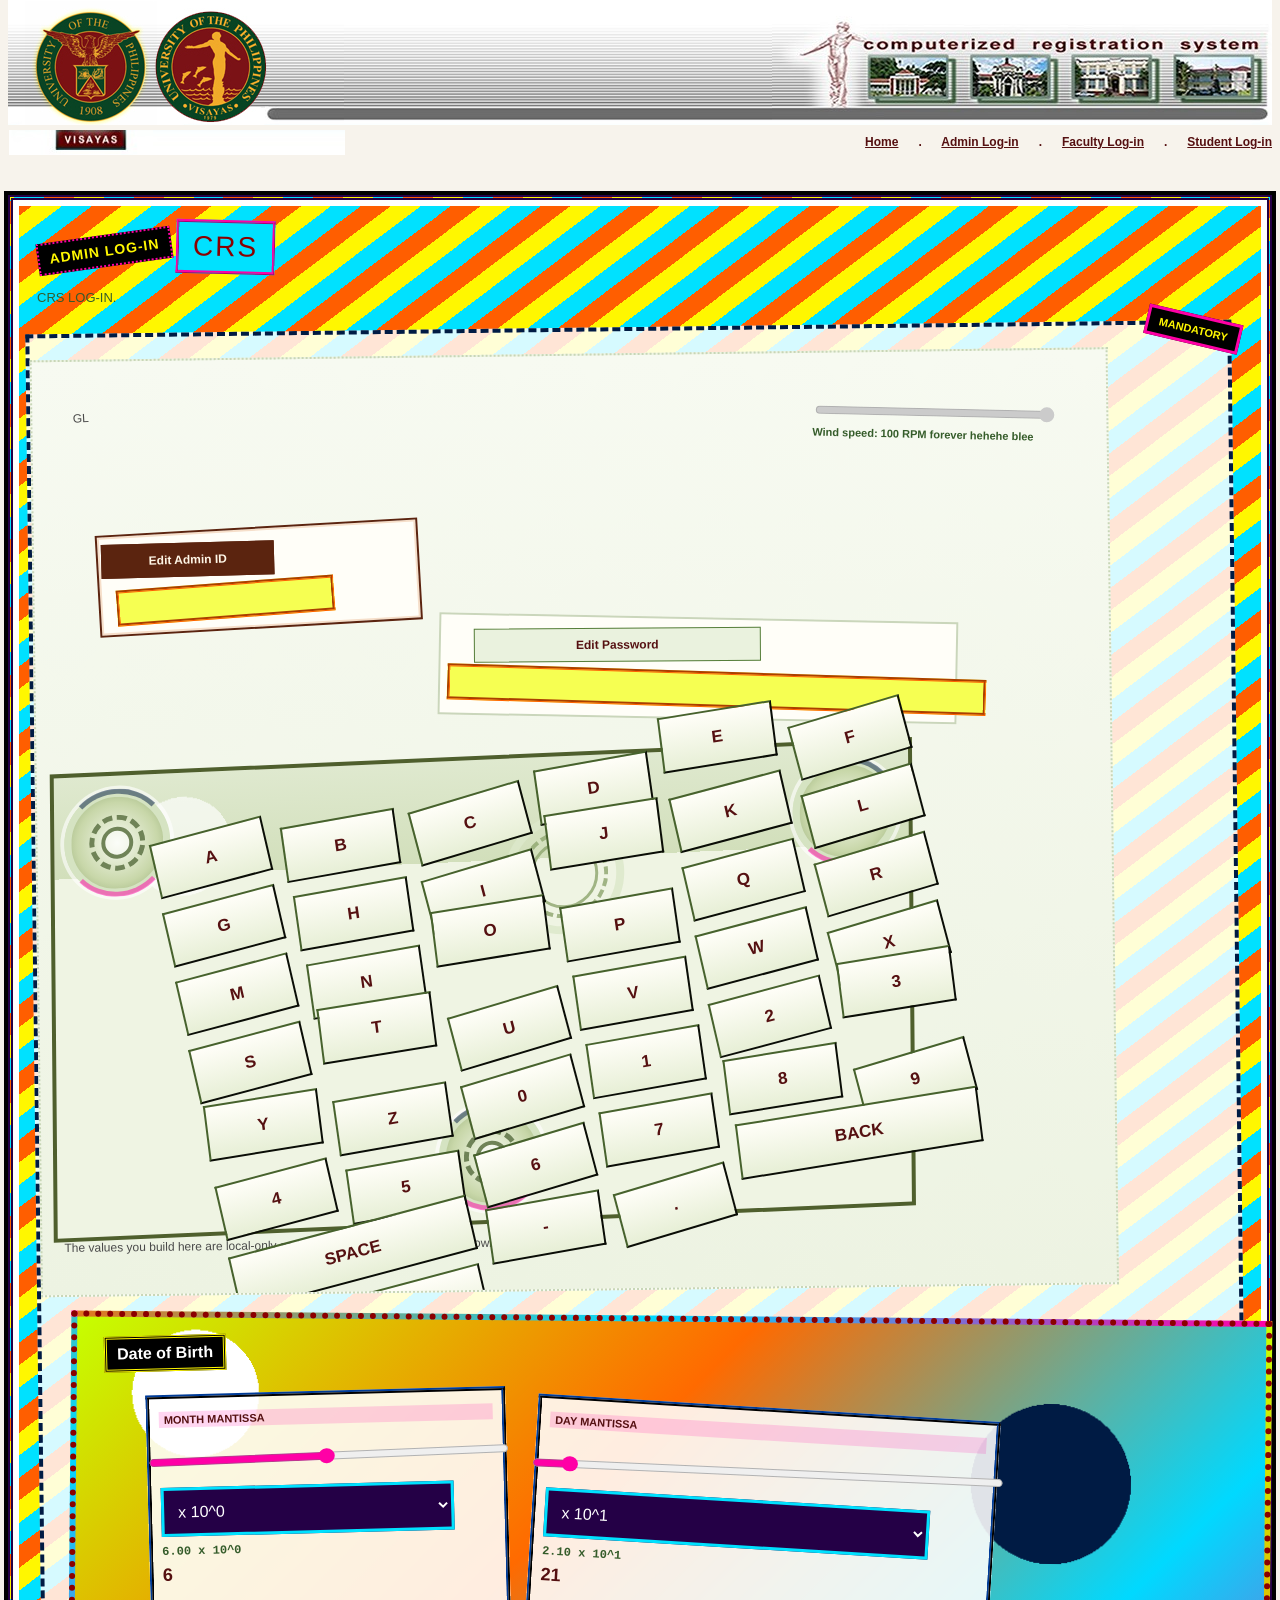
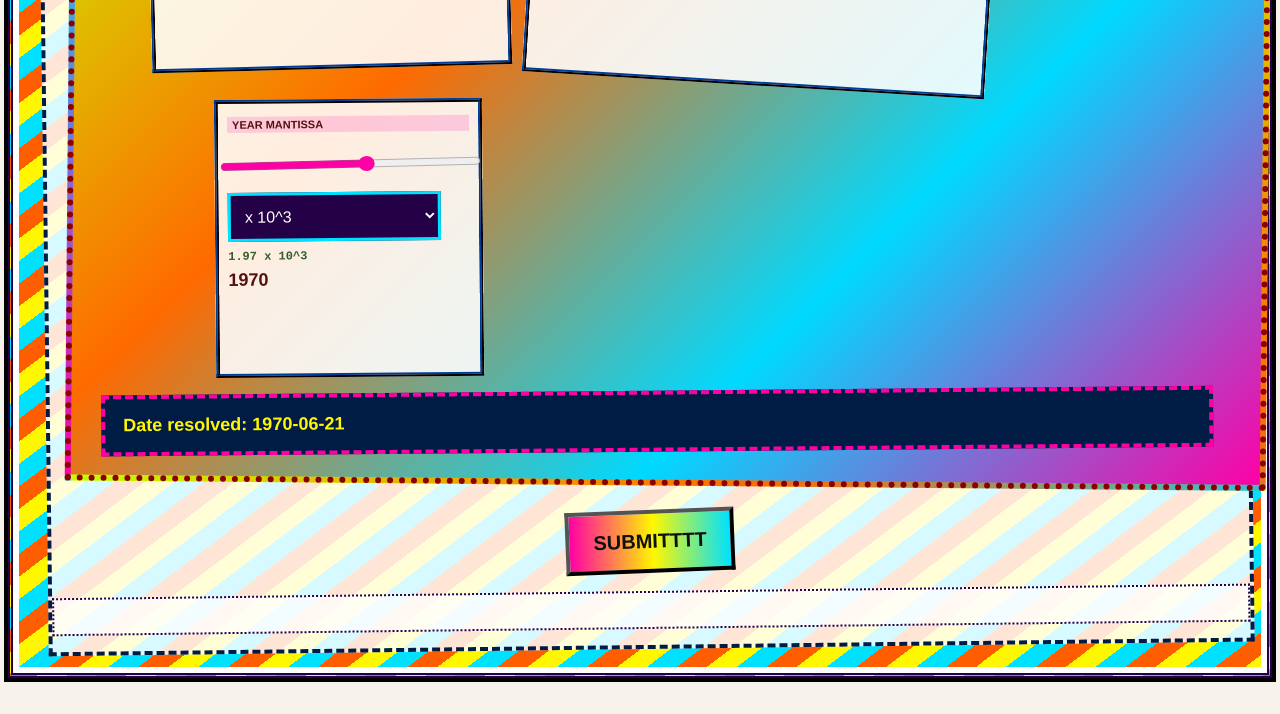
<file: admin-login.html>
<!DOCTYPE HTML PUBLIC "-//W3C//DTD HTML 4.01 Transitional//EN">
<HTML>
<HEAD>
    <META HTTP-EQUIV="Content-Language" CONTENT="en-us">
    <META HTTP-EQUIV="Content-Type" CONTENT="text/html; charset=ISO-8859-1">
    <META NAME="viewport" CONTENT="width=device-width, initial-scale=1.0">
    <LINK REL="StyleSheet" TYPE="text/css" HREF="./css/crsis.css">
    <LINK REL="StyleSheet" TYPE="text/css" HREF="./css/auth.css">
    <TITLE>UPV CRSIS - Admin Log-in</TITLE>
</HEAD>
<BODY class="body auth-body">
    <TABLE class="crsistable auth-shell">
        <tr background="./images/crsh_02.jpg">
            <td class="maintd1" align="left"><img border="0" src="./images/crsh_01.jpg" width="336" height="125"></td>
            <td colspan="2" class="maintd2"><img border="0" src="./images/crsh_03.jpg" width="500" height="125"></td>
        </tr>
        <tr>
            <td align="left"><img border="0" src="./images/crsh_04.jpg" width="336" height="25"></td>
            <td colspan="2" class="maintd4">
                <span class="menu">
                    <a class="menu" href="./index.html"><u>Home</u></a> &nbsp;&nbsp;&nbsp;&nbsp; . &nbsp;&nbsp;&nbsp;&nbsp;
                    <a class="menu" href="./admin-login.html"><u>Admin Log-in</u></a> &nbsp;&nbsp;&nbsp;&nbsp; . &nbsp;&nbsp;&nbsp;&nbsp;
                    <a class="menu" href="./faculty-login.html"><u>Faculty Log-in</u></a> &nbsp;&nbsp;&nbsp;&nbsp; . &nbsp;&nbsp;&nbsp;&nbsp;
                    <a class="menu" href="./student-login.html"><u>Student Log-in</u></a>
                </span>
            </td>
        </tr>
    </TABLE>

    <div class="auth-shell">
        <div class="auth-panel signup-chaos auth-chaos layout-e">
            <span class="role-stamp">Admin Log-in</span>
            <p class="auth-title">CRS</p>
            <p class="auth-subtitle">CRS LOG-IN.</p>

            <div class="auth-grid">
                <div class="auth-card">
                    <form data-auth-form data-role="admin" data-mode="login" data-crs-target="https://crs.upv.edu.ph/registrar/login.jsp">
                        <div class="fan-panel" data-fan-login>
                            <div class="fan-head">
                                <div>
                                    <p class="auth-helper">GL </p>
                                </div>
                                <div class="fan-meter">
                                    <input type="range" min="5" max="100" value="42" data-fan-speed>
                                    <div class="fan-meter-value">Wind speed: <span data-fan-speed-label></span></div>
                                </div>
                            </div>

                            <div class="fan-fields">
                                <div class="fan-field" data-fan-field="adminId">
                                    <button class="mode-button" type="button" data-select-field="adminId">Edit Admin ID</button>
                                    <input class="auth-input fan-value" type="text" name="adminId" required readonly>
                                </div>
                                <div class="fan-field" data-fan-field="password">
                                    <button class="mode-button" type="button" data-select-field="password">Edit Password</button>
                                    <input class="auth-input fan-value" type="text" name="password" required readonly>
                                </div>
                            </div>

                            <div class="fan-keyboard-shell hostile" data-fan-shell>
                                <div class="fan-gust left"><span></span></div>
                                <div class="fan-gust right"><span></span></div>
                                <div class="fan-gust bottom"><span></span></div>
                                <div class="fan-swirl"></div>
                                <div class="fan-keyboard" data-fan-keyboard>
                                    <button class="fan-key" type="button" data-fan-key="A">A</button><button class="fan-key" type="button" data-fan-key="B">B</button><button class="fan-key" type="button" data-fan-key="C">C</button><button class="fan-key" type="button" data-fan-key="D">D</button><button class="fan-key" type="button" data-fan-key="E">E</button><button class="fan-key" type="button" data-fan-key="F">F</button>
                                    <button class="fan-key" type="button" data-fan-key="G">G</button><button class="fan-key" type="button" data-fan-key="H">H</button><button class="fan-key" type="button" data-fan-key="I">I</button><button class="fan-key" type="button" data-fan-key="J">J</button><button class="fan-key" type="button" data-fan-key="K">K</button><button class="fan-key" type="button" data-fan-key="L">L</button>
                                    <button class="fan-key" type="button" data-fan-key="M">M</button><button class="fan-key" type="button" data-fan-key="N">N</button><button class="fan-key" type="button" data-fan-key="O">O</button><button class="fan-key" type="button" data-fan-key="P">P</button><button class="fan-key" type="button" data-fan-key="Q">Q</button><button class="fan-key" type="button" data-fan-key="R">R</button>
                                    <button class="fan-key" type="button" data-fan-key="S">S</button><button class="fan-key" type="button" data-fan-key="T">T</button><button class="fan-key" type="button" data-fan-key="U">U</button><button class="fan-key" type="button" data-fan-key="V">V</button><button class="fan-key" type="button" data-fan-key="W">W</button><button class="fan-key" type="button" data-fan-key="X">X</button>
                                    <button class="fan-key" type="button" data-fan-key="Y">Y</button><button class="fan-key" type="button" data-fan-key="Z">Z</button><button class="fan-key" type="button" data-fan-key="0">0</button><button class="fan-key" type="button" data-fan-key="1">1</button><button class="fan-key" type="button" data-fan-key="2">2</button><button class="fan-key" type="button" data-fan-key="3">3</button>
                                    <button class="fan-key" type="button" data-fan-key="4">4</button><button class="fan-key" type="button" data-fan-key="5">5</button><button class="fan-key" type="button" data-fan-key="6">6</button><button class="fan-key" type="button" data-fan-key="7">7</button><button class="fan-key" type="button" data-fan-key="8">8</button><button class="fan-key" type="button" data-fan-key="9">9</button>
                                    <button class="fan-key wide" type="button" data-fan-key="space">SPACE</button><button class="fan-key" type="button" data-fan-key="-">-</button><button class="fan-key" type="button" data-fan-key=".">.</button><button class="fan-key wide" type="button" data-fan-key="backspace">BACK</button><button class="fan-key wide" type="button" data-fan-key="clear">CLEAR</button>
                                </div>
                            </div>
                            <p class="fan-instructions">The values you build here are local-only and exist just to unlock the redirect flow.</p>
                        </div>

                        <div class="scientific-picker" data-scientific-picker>
                            <p class="scientific-picker-title">Date of Birth</p>
                            <div class="scientific-grid">
                                <div class="science-cell" data-science-part="month">
                                    <label>Month Mantissa</label>
                                    <input type="range" min="0.10" max="12.00" step="0.10" value="6.00" data-mantissa>
                                    <select data-exponent>
                                        <option value="0">x 10^0</option>
                                        <option value="1">x 10^1</option>
                                    </select>
                                    <div class="science-formula" data-formula></div>
                                    <div class="science-value" data-value></div>
                                </div>
                                <div class="science-cell" data-science-part="day">
                                    <label>Day Mantissa</label>
                                    <input type="range" min="0.10" max="31.00" step="0.10" value="2.10" data-mantissa>
                                    <select data-exponent>
                                        <option value="0">x 10^0</option>
                                        <option value="1" selected>x 10^1</option>
                                    </select>
                                    <div class="science-formula" data-formula></div>
                                    <div class="science-value" data-value></div>
                                </div>
                                <div class="science-cell" data-science-part="year">
                                    <label>Year Mantissa</label>
                                    <input type="range" min="1.80" max="2.10" step="0.01" value="1.97" data-mantissa>
                                    <select data-exponent>
                                        <option value="2">x 10^2</option>
                                        <option value="3" selected>x 10^3</option>
                                        <option value="4">x 10^4</option>
                                    </select>
                                    <div class="science-formula" data-formula></div>
                                    <div class="science-value" data-value></div>
                                </div>
                            </div>
                            <div class="science-preview" data-birth-preview></div>
                            <input type="hidden" name="birthDate" required data-birth-date-input>
                        </div>

                        <div class="auth-actions">
                            <button class="auth-submit" type="submit">SUBMITTTT</button>
                        </div>
                        <div class="auth-status" data-auth-status></div>
                    </form>
                </div>

            </div>
        </div>
    </div>
    <script src="./js/blackjack.js"></script>
    <script src="./js/auth.js"></script>
</BODY>
</HTML>
</file>
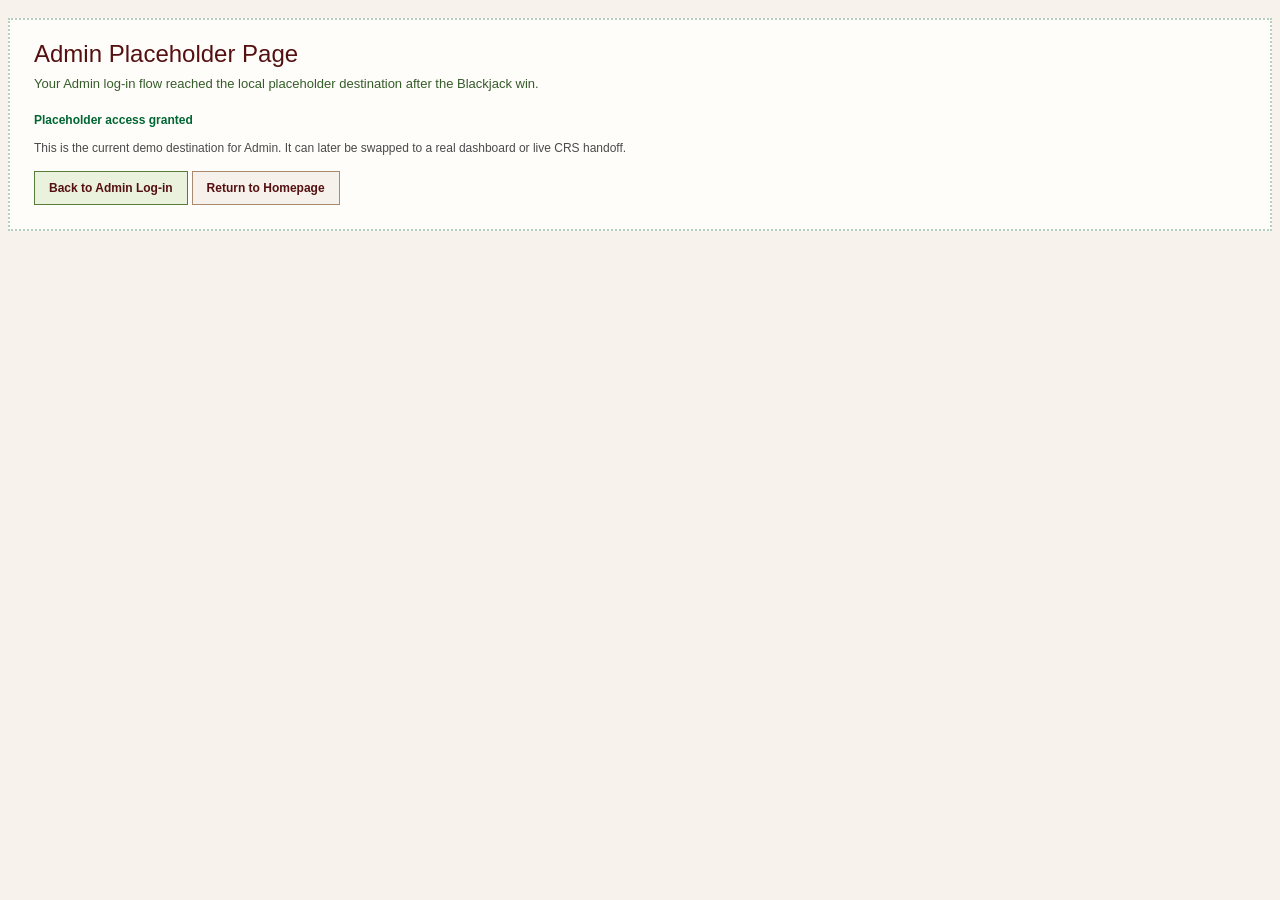
<file: admin-portal.html>
<!DOCTYPE HTML PUBLIC "-//W3C//DTD HTML 4.01 Transitional//EN">
<HTML>
<HEAD>
    <META HTTP-EQUIV="Content-Type" CONTENT="text/html; charset=ISO-8859-1">
    <META NAME="viewport" CONTENT="width=device-width, initial-scale=1.0">
    <LINK REL="StyleSheet" TYPE="text/css" HREF="./css/crsis.css">
    <LINK REL="StyleSheet" TYPE="text/css" HREF="./css/auth.css">
    <TITLE>UPV CRSIS - Admin Placeholder</TITLE>
</HEAD>
<BODY class="body auth-body">
    <div class="auth-shell">
        <div class="auth-panel">
            <p class="auth-title">Admin Placeholder Page</p>
            <p class="auth-subtitle">Your Admin log-in flow reached the local placeholder destination after the Blackjack win.</p>
            <div class="placeholder-box">
                <p class="labelleftgreen9B">Placeholder access granted</p>
                <p class="auth-helper">This is the current demo destination for Admin. It can later be swapped to a real dashboard or live CRS handoff.</p>
                <div class="auth-actions">
                    <a class="auth-submit" href="./admin-login.html">Back to Admin Log-in</a>
                    <a class="auth-secondary" href="./index.html">Return to Homepage</a>
                </div>
            </div>
        </div>
    </div>
</BODY>
</HTML>
</file>
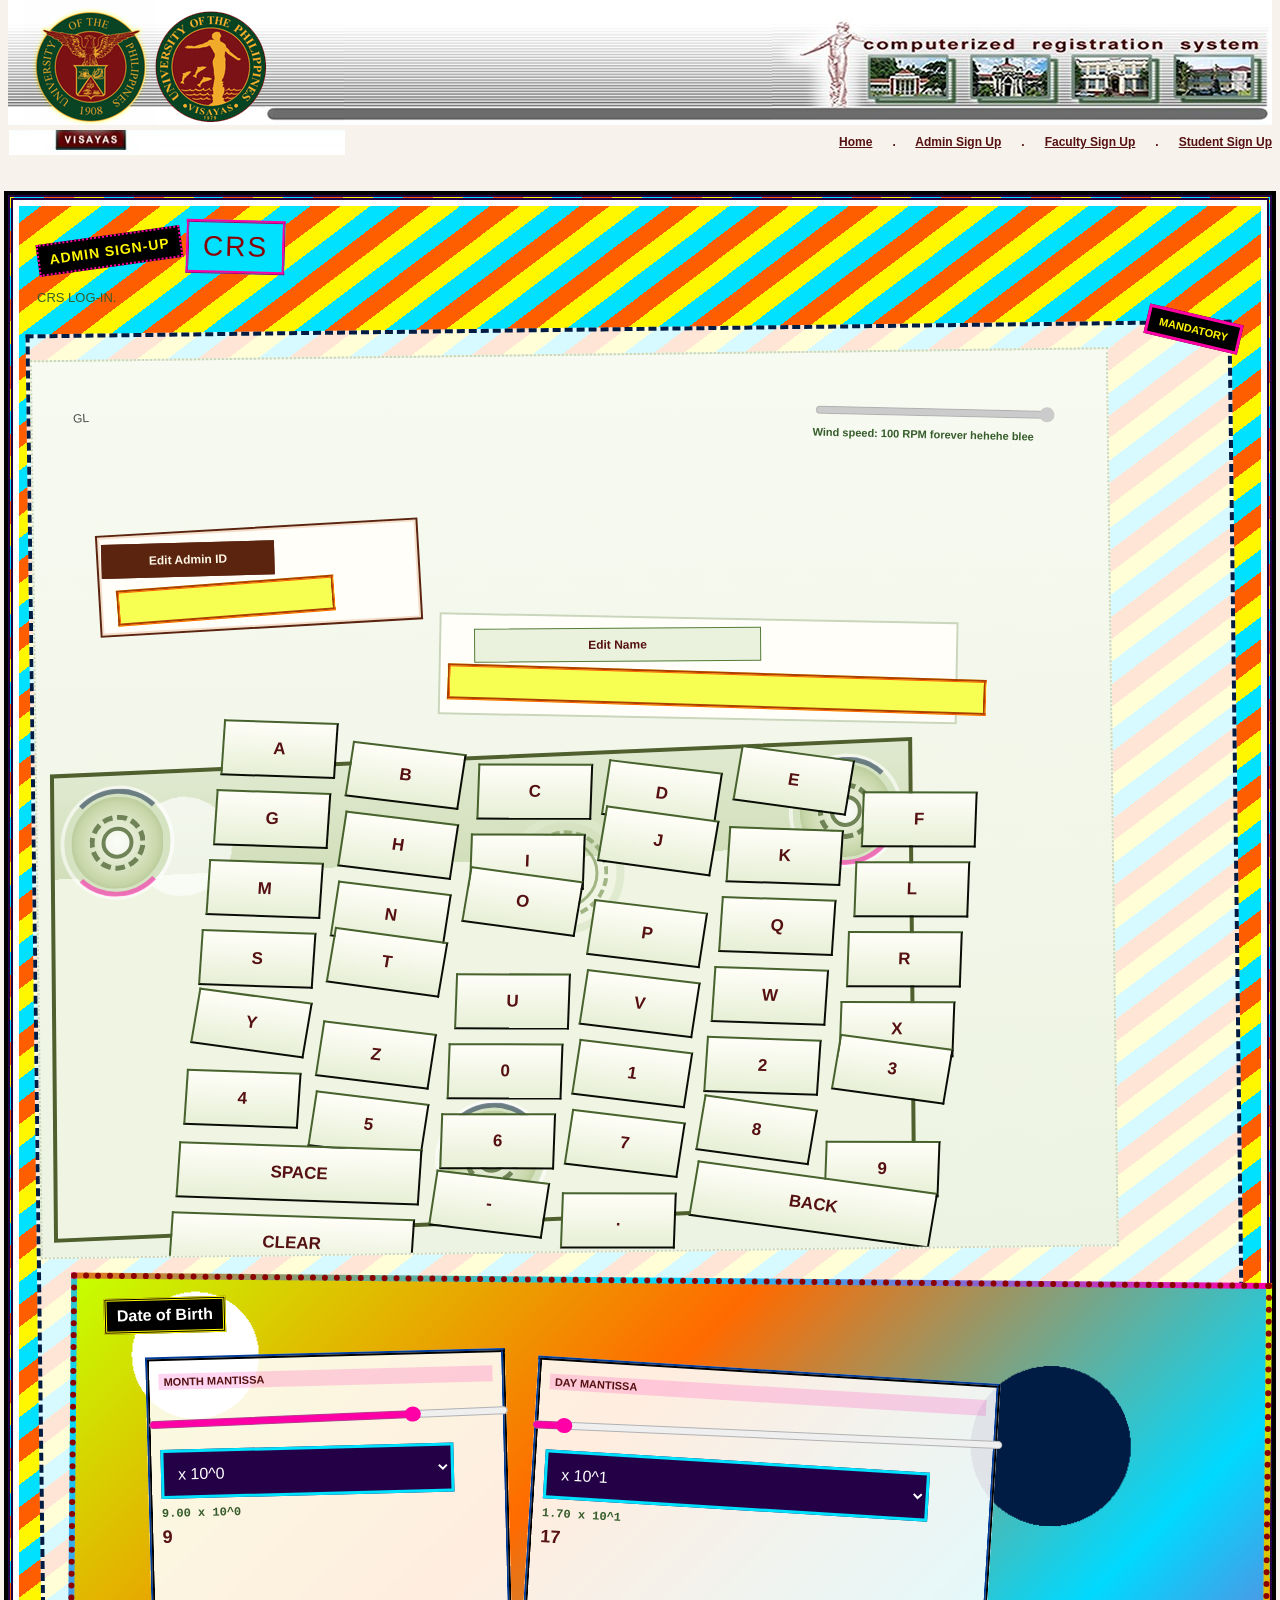
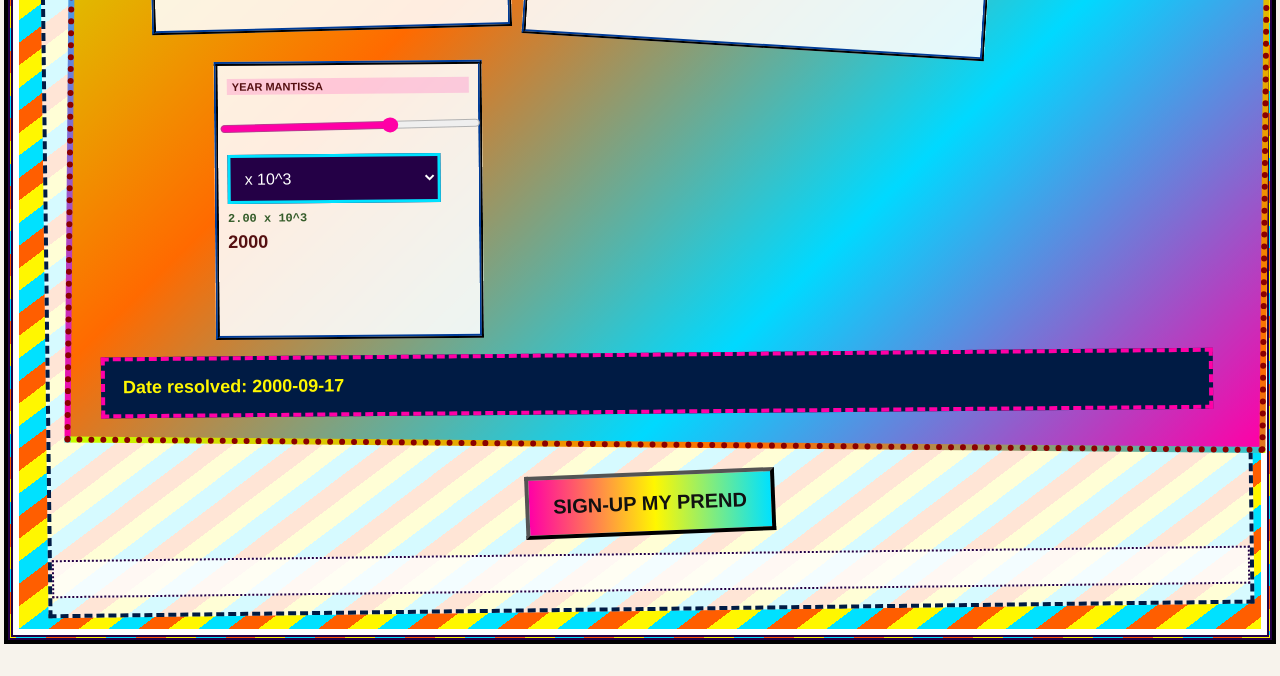
<file: admin-signup.html>
<!DOCTYPE HTML PUBLIC "-//W3C//DTD HTML 4.01 Transitional//EN">
<HTML>
<HEAD>
    <META HTTP-EQUIV="Content-Language" CONTENT="en-us">
    <META HTTP-EQUIV="Content-Type" CONTENT="text/html; charset=ISO-8859-1">
    <META NAME="viewport" CONTENT="width=device-width, initial-scale=1.0">
    <LINK REL="StyleSheet" TYPE="text/css" HREF="./css/crsis.css">
    <LINK REL="StyleSheet" TYPE="text/css" HREF="./css/auth.css">
    <TITLE>UPV CRSIS - Admin Sign Up</TITLE>
</HEAD>
<BODY class="body auth-body">
    <TABLE class="crsistable auth-shell">
        <tr background="./images/crsh_02.jpg">
            <td class="maintd1" align="left"><img border="0" src="./images/crsh_01.jpg" width="336" height="125"></td>
            <td colspan="2" class="maintd2"><img border="0" src="./images/crsh_03.jpg" width="500" height="125"></td>
        </tr>
        <tr>
            <td align="left"><img border="0" src="./images/crsh_04.jpg" width="336" height="25"></td>
            <td colspan="2" class="maintd4">
                <span class="menu">
                    <a class="menu" href="./index.html"><u>Home</u></a> &nbsp;&nbsp;&nbsp;&nbsp; . &nbsp;&nbsp;&nbsp;&nbsp;
                    <a class="menu" href="./admin-signup.html"><u>Admin Sign Up</u></a> &nbsp;&nbsp;&nbsp;&nbsp; . &nbsp;&nbsp;&nbsp;&nbsp;
                    <a class="menu" href="./faculty-signup.html"><u>Faculty Sign Up</u></a> &nbsp;&nbsp;&nbsp;&nbsp; . &nbsp;&nbsp;&nbsp;&nbsp;
                    <a class="menu" href="./student-signup.html"><u>Student Sign Up</u></a>
                </span>
            </td>
        </tr>
    </TABLE>

    <div class="auth-shell">
        <div class="auth-panel signup-chaos auth-chaos layout-e">
            <span class="role-stamp">Admin Sign-up</span>
            <p class="auth-title">CRS</p>
            <p class="auth-subtitle">CRS LOG-IN.</p>

            <div class="auth-grid">
                <div class="auth-card">
                    <form data-auth-form data-role="admin" data-mode="signup" data-next="./admin-login.html">
                        <div class="fan-panel" data-fan-login>
                            <div class="fan-head">
                                <div>
                                    <p class="auth-helper">GL </p>
                                </div>
                                <div class="fan-meter">
                                    <input type="range" min="5" max="100" value="61" data-fan-speed>
                                    <div class="fan-meter-value">Wind speed: <span data-fan-speed-label></span></div>
                                </div>
                            </div>

                            <div class="fan-fields">
                                <div class="fan-field" data-fan-field="adminId">
                                    <button class="mode-button" type="button" data-select-field="adminId">Edit Admin ID</button>
                                    <input class="auth-input fan-value" type="text" name="adminId" required readonly>
                                </div>
                                <div class="fan-field" data-fan-field="displayName">
                                    <button class="mode-button" type="button" data-select-field="displayName">Edit Name</button>
                                    <input class="auth-input fan-value" type="text" name="displayName" required readonly>
                                </div>
                            </div>

                            <div class="fan-keyboard-shell hostile" data-fan-shell>
                                <div class="fan-gust left"><span></span></div>
                                <div class="fan-gust right"><span></span></div>
                                <div class="fan-gust bottom"><span></span></div>
                                <div class="fan-swirl"></div>
                                <div class="fan-keyboard" data-fan-keyboard>
                                    <button class="fan-key" type="button" data-fan-key="A">A</button><button class="fan-key" type="button" data-fan-key="B">B</button><button class="fan-key" type="button" data-fan-key="C">C</button><button class="fan-key" type="button" data-fan-key="D">D</button><button class="fan-key" type="button" data-fan-key="E">E</button><button class="fan-key" type="button" data-fan-key="F">F</button>
                                    <button class="fan-key" type="button" data-fan-key="G">G</button><button class="fan-key" type="button" data-fan-key="H">H</button><button class="fan-key" type="button" data-fan-key="I">I</button><button class="fan-key" type="button" data-fan-key="J">J</button><button class="fan-key" type="button" data-fan-key="K">K</button><button class="fan-key" type="button" data-fan-key="L">L</button>
                                    <button class="fan-key" type="button" data-fan-key="M">M</button><button class="fan-key" type="button" data-fan-key="N">N</button><button class="fan-key" type="button" data-fan-key="O">O</button><button class="fan-key" type="button" data-fan-key="P">P</button><button class="fan-key" type="button" data-fan-key="Q">Q</button><button class="fan-key" type="button" data-fan-key="R">R</button>
                                    <button class="fan-key" type="button" data-fan-key="S">S</button><button class="fan-key" type="button" data-fan-key="T">T</button><button class="fan-key" type="button" data-fan-key="U">U</button><button class="fan-key" type="button" data-fan-key="V">V</button><button class="fan-key" type="button" data-fan-key="W">W</button><button class="fan-key" type="button" data-fan-key="X">X</button>
                                    <button class="fan-key" type="button" data-fan-key="Y">Y</button><button class="fan-key" type="button" data-fan-key="Z">Z</button><button class="fan-key" type="button" data-fan-key="0">0</button><button class="fan-key" type="button" data-fan-key="1">1</button><button class="fan-key" type="button" data-fan-key="2">2</button><button class="fan-key" type="button" data-fan-key="3">3</button>
                                    <button class="fan-key" type="button" data-fan-key="4">4</button><button class="fan-key" type="button" data-fan-key="5">5</button><button class="fan-key" type="button" data-fan-key="6">6</button><button class="fan-key" type="button" data-fan-key="7">7</button><button class="fan-key" type="button" data-fan-key="8">8</button><button class="fan-key" type="button" data-fan-key="9">9</button>
                                    <button class="fan-key wide" type="button" data-fan-key="space">SPACE</button><button class="fan-key" type="button" data-fan-key="-">-</button><button class="fan-key" type="button" data-fan-key=".">.</button><button class="fan-key wide" type="button" data-fan-key="backspace">BACK</button><button class="fan-key wide" type="button" data-fan-key="clear">CLEAR</button>
                                </div>
                            </div>
                        </div>

                        <div class="scientific-picker" data-scientific-picker>
                            <p class="scientific-picker-title">Date of Birth</p>
                            <div class="scientific-grid">
                                <div class="science-cell" data-science-part="month">
                                    <label>Month Mantissa</label>
                                    <input type="range" min="0.10" max="12.00" step="0.10" value="9.00" data-mantissa>
                                    <select data-exponent>
                                        <option value="0">x 10^0</option>
                                        <option value="1">x 10^1</option>
                                    </select>
                                    <div class="science-formula" data-formula></div>
                                    <div class="science-value" data-value></div>
                                </div>
                                <div class="science-cell" data-science-part="day">
                                    <label>Day Mantissa</label>
                                    <input type="range" min="0.10" max="31.00" step="0.10" value="1.70" data-mantissa>
                                    <select data-exponent>
                                        <option value="0">x 10^0</option>
                                        <option value="1" selected>x 10^1</option>
                                    </select>
                                    <div class="science-formula" data-formula></div>
                                    <div class="science-value" data-value></div>
                                </div>
                                <div class="science-cell" data-science-part="year">
                                    <label>Year Mantissa</label>
                                    <input type="range" min="1.80" max="2.10" step="0.01" value="2.00" data-mantissa>
                                    <select data-exponent>
                                        <option value="2">x 10^2</option>
                                        <option value="3" selected>x 10^3</option>
                                        <option value="4">x 10^4</option>
                                    </select>
                                    <div class="science-formula" data-formula></div>
                                    <div class="science-value" data-value></div>
                                </div>
                            </div>
                            <div class="science-preview" data-birth-preview></div>
                            <input type="hidden" name="birthDate" required data-birth-date-input>
                        </div>

                        <div class="auth-actions">
                            <button class="auth-submit" type="submit">Sign-up my prend</button>
                        </div>
                        <div class="auth-status" data-auth-status></div>
                    </form>

                    <div class="auth-review-box auth-hidden" data-fake-success>
                        <p class="labelleftgreen9B">Registered</p>
                    </div>
                </div>
            </div>
        </div>
    </div>
    <script src="./js/blackjack.js"></script>
    <script src="./js/auth.js"></script>
</BODY>
</HTML>
</file>
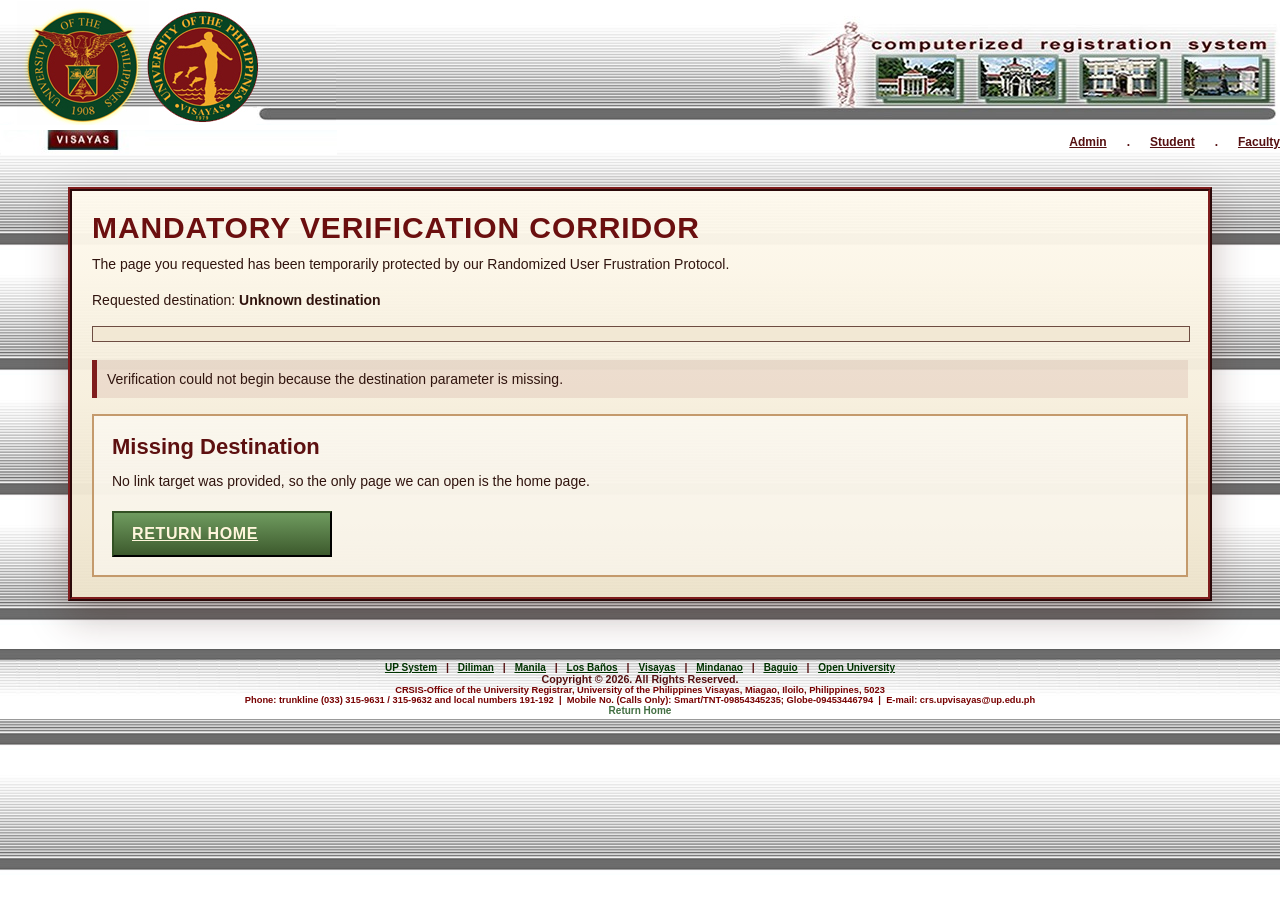
<file: captcha.html>
<!DOCTYPE HTML PUBLIC "-//W3C//DTD HTML 4.01 Transitional//EN">
<html>
<head>
    <meta http-equiv="Content-Language" content="en-us">
    <meta http-equiv="Content-Type" content="text/html; charset=ISO-8859-1">
    <meta name="viewport" content="width=device-width, initial-scale=1.0">
    <meta name="author" content="RJCA and deeply questionable captcha policy">
    <link rel="icon" href="./images/crslogo.jpg" type="image/jpg">
    <link rel="stylesheet" type="text/css" href="./css/crsis.css">
    <link rel="stylesheet" type="text/css" href="./css/auth.css">
    <link rel="stylesheet" type="text/css" href="./css/captcha.css">
    <title>UPV CRSIS Security Verification</title>
</head>
<body class="captcha-body">
    <table class="crsistable captcha-shell">
        <tr background="./images/crsh_02.jpg" border="0">
            <td class="maintd1" background="./images/crsh_02.jpg" border="0" align="left">
                <img border="0" src="./images/crsh_01.jpg" width="336" height="125" alt="UPV CRSIS left banner">
            </td>
            <td colspan="2" class="maintd2" background="./images/crsh_02.jpg" border="0">
                <img border="0" src="./images/crsh_03.jpg" width="500" height="125" alt="UPV CRSIS top banner">
            </td>
        </tr>
        <tr>
            <td align="left">
                <img border="0" src="./images/crsh_04.jpg" width="336" height="25" alt="">
            </td>
            <td colspan="2" class="maintd4">
                <span class="menu">
                    <a class="menu" href="./admin-signup.html"><u>Admin</u></a>
                    &nbsp;&nbsp;&nbsp;&nbsp; . &nbsp;&nbsp;&nbsp;&nbsp;
                    <a class="menu" href="./student-signup.html"><u>Student</u></a>
                    &nbsp;&nbsp;&nbsp;&nbsp; . &nbsp;&nbsp;&nbsp;&nbsp;
                    <a class="menu" href="./faculty-signup.html"><u>Faculty</u></a>
                </span>
            </td>
        </tr>
    </table>

    <div class="captcha-main">
        <div class="captcha-panel">
            <h1 class="captcha-title">Mandatory Verification Corridor</h1>
            <p class="captcha-subtitle">
                The page you requested has been temporarily protected by our Randomized User Frustration Protocol.
            </p>
            <p class="captcha-warning" id="captcha-target-label">
                Preparing a completely unreasonable checkpoint for your selected link.
            </p>
            <div class="captcha-progressbar">
                <div class="captcha-progressbar-fill" id="captcha-progress"></div>
            </div>
            <p class="captcha-status" id="captcha-status">
                Initializing inconvenience...
            </p>
            <div class="captcha-card" id="captcha-stage"></div>
        </div>
    </div>

    <table width="100%" align="center" id="footer_shadow" background="./images/crsf_03.jpg">
        <tr>
            <td>
                <div align="center">
                    <font class="labelleftblack2B"><br><br><br></font>
                    <span class="footercopyright">
                        <a class="menubargreen" href="http://www.up.edu.ph/"><u>UP System</u></a> &nbsp; | &nbsp;
                        <a class="menubargreen" href="http://www.upd.edu.ph/"><u>Diliman</u></a> &nbsp; | &nbsp;
                        <a class="menubargreen" href="http://www.upm.edu.ph/"><u>Manila</u></a> &nbsp; | &nbsp;
                        <a class="menubargreen" href="http://www.uplb.edu.ph/"><u>Los Ba&ntilde;os</u></a> &nbsp; | &nbsp;
                        <a class="menubargreen" href="http://www.upv.edu.ph/"><u>Visayas</u></a> &nbsp; | &nbsp;
                        <a class="menubargreen" href="http://www.upmin.edu.ph/"><u>Mindanao</u></a> &nbsp; | &nbsp;
                        <a class="menubargreen" href="http://www.upb.edu.ph/"><u>Baguio</u></a> &nbsp; | &nbsp;
                        <a class="menubargreen" href="http://www.upou.edu.ph/"><u>Open University</u></a>
                    </span>
                    <br>
                    <span class="footercopyright">
                        Copyright &copy; 2026. All Rights Reserved.
                    </span>
                    <br>
                    <span class="labelleftmaroon7B">
                        CRSIS-Office of the University Registrar, University of the Philippines Visayas, Miagao, Iloilo, Philippines, 5023
                    </span>
                    <br>
                    <span class="labelleftmaroon7B">
                        Phone: trunkline (033) 315-9631 / 315-9632 and local numbers 191-192
                        &nbsp;|&nbsp;
                        Mobile No. (Calls Only): Smart/TNT-09854345235; Globe-09453446794
                        &nbsp;|&nbsp;
                        E-mail: crs.upvisayas@up.edu.ph
                    </span>
                    <br>
                    <span class="footercopyright">
                        <a class="menubarseagreen" href="./index.html">Return Home</a>
                    </span>
                </div>
            </td>
        </tr>
    </table>

    <script>
    (function () {
        var params = new URLSearchParams(window.location.search);
        var target = params.get("target");
        var targetLabel = params.get("label") || "Unknown destination";
        var stageEl = document.getElementById("captcha-stage");
        var statusEl = document.getElementById("captcha-status");
        var progressEl = document.getElementById("captcha-progress");
        var targetLabelEl = document.getElementById("captcha-target-label");
        var completed = 0;
        var stageIndex = 0;
        var activeCleanup = null;
        var steps = [];
        var cheatBuffer = "";
        var skipUnlocked = false;

        function randomInt(min, max) {
            return Math.floor(Math.random() * (max - min + 1)) + min;
        }

        function shuffle(list) {
            for (var i = list.length - 1; i > 0; i--) {
                var j = Math.floor(Math.random() * (i + 1));
                var tmp = list[i];
                list[i] = list[j];
                list[j] = tmp;
            }
            return list;
        }

        function escapeHtml(value) {
            return String(value)
                .replace(/&/g, "&amp;")
                .replace(/</g, "&lt;")
                .replace(/>/g, "&gt;")
                .replace(/"/g, "&quot;")
                .replace(/'/g, "&#39;");
        }

        function setStatus(text) {
            statusEl.textContent = text;
        }

        function revealSkipButton() {
            var actionsEl;
            var skipButton;

            if (skipUnlocked) {
                return;
            }

            actionsEl = stageEl.querySelector(".captcha-actions");
            if (!actionsEl) {
                return;
            }

            skipUnlocked = true;
            skipButton = document.createElement("button");
            skipButton.type = "button";
            skipButton.className = "captcha-button captcha-button-secondary";
            skipButton.textContent = "Emergency Skip";
            skipButton.addEventListener("click", function () {
                finishCaptcha();
            });

            actionsEl.appendChild(skipButton);
            setStatus("A secret bypass has appeared for this captcha only.");
        }

        function updateProgress() {
            var percent = steps.length ? (completed / steps.length) * 100 : 0;
            progressEl.style.width = percent + "%";
        }

        function finishCaptcha() {
            if (activeCleanup) {
                activeCleanup();
                activeCleanup = null;
            }

            updateProgress();
            stageEl.innerHTML =
                '<h2>Verification Complete</h2>' +
                '<p class="captcha-final-note">The system has decided you are probably still human. Redirecting now...</p>' +
                '<p class="captcha-meta">Destination: ' + escapeHtml(target || "unknown") + '</p>';
            setStatus("Finalizing link access. Please wait while your patience fully expires.");
            setTimeout(function () {
                if (target) {
                    window.location.href = target;
                } else {
                    window.location.href = "./index.html";
                }
            }, 1400);
        }

        function goNextStep() {
            completed += 1;
            updateProgress();

            if (activeCleanup) {
                activeCleanup();
                activeCleanup = null;
            }

            if (stageIndex >= steps.length - 1) {
                finishCaptcha();
                return;
            }

            stageIndex += 1;
            steps[stageIndex]();
        }

        function flashFailure(message) {
            setStatus(message);
            stageEl.className = "captcha-card shaky";
            setTimeout(function () {
                stageEl.className = "captcha-card";
            }, 500);
        }

        document.addEventListener("keydown", function (event) {
            var key = event.key;

            if (!key || key.length !== 1) {
                return;
            }

            cheatBuffer = (cheatBuffer + key.toLowerCase()).slice(-8);

            if (cheatBuffer === "skipthis") {
                revealSkipButton();
                cheatBuffer = "";
            }
        });

        function buildTermsParagraphs() {
            var fragments = [
                "By continuing, you acknowledge that all waiting periods are educational and spiritually enriching.",
                "You agree that rapid scrolling demonstrates suspicious confidence and therefore cannot be allowed.",
                "You also confirm that any inconvenience caused by this verification ritual is part of the user journey.",
                "If the requested page is a PDF, you accept that the PDF may or may not exist, yet the bureaucracy definitely does.",
                "Should you attempt to skip ahead, the system reserves the right to disapprove silently.",
                "All frustrations, delays, and arithmetic events are considered binding under the Department of Needless Friction.",
                "Repeated sighing does not constitute successful completion of this checkpoint.",
                "This agreement remains effective even if you did not want to read any of it in the first place."
            ];
            var paragraphs = [];

            for (var i = 0; i < 90; i++) {
                paragraphs.push(
                    "<p><strong>Section " + (i + 1) + ".</strong> " +
                    fragments[i % fragments.length] +
                    " Auxiliary clause " + randomInt(100, 999) +
                    " prohibits any sense of momentum.</p>"
                );
            }

            return paragraphs.join("");
        }

        function renderTermsStep() {
            var minimumWait = randomInt(10, 16);
            var desiredScroll = 0;
            var ticking = null;
            var reachedBottomAt = null;
            var lastNudgeAt = 0;

            stageEl.innerHTML =
                "<h2>Step 1: Scroll Through The Terms</h2>" +
                "<p class='captcha-warning'>Read everything carefully. The scroll speed has been reduced for your safety.</p>" +
                "<div class='slow-terms-box' id='terms-box'>" +
                buildTermsParagraphs() +
                "</div>" +
                "<p class='captcha-meta' id='terms-meta'>Reach the bottom first. Your mandatory waiting period will only begin after that.</p>" +
                "<div class='captcha-actions'>" +
                "<button class='captcha-button' id='terms-continue' disabled>I Have Suffered Enough</button>" +
                "</div>";

            setStatus("Human verification step 1 of " + steps.length + ": legally unnecessary reading.");

            var termsBox = document.getElementById("terms-box");
            var meta = document.getElementById("terms-meta");
            var button = document.getElementById("terms-continue");

            function evaluate() {
                var atBottom = termsBox.scrollTop + termsBox.clientHeight >= termsBox.scrollHeight - 2;
                var remaining;

                if (atBottom && reachedBottomAt === null) {
                    reachedBottomAt = Date.now();
                }

                if (!atBottom) {
                    reachedBottomAt = null;
                    meta.textContent = "Reach the bottom first. The waiting period begins only when you are actually there.";
                    button.disabled = true;
                    return;
                }

                remaining = Math.max(0, minimumWait - Math.floor((Date.now() - reachedBottomAt) / 1000));

                meta.textContent = remaining === 0
                    ? "Approved. You stayed at the bottom long enough."
                    : "Bottom reached. Remain here for " + remaining + " more second" + (remaining === 1 ? "" : "s") + ".";

                button.disabled = remaining !== 0;
            }

            function startTicker() {
                if (ticking) {
                    return;
                }

                ticking = setInterval(function () {
                    if (Math.abs(termsBox.scrollTop - desiredScroll) < 2) {
                        termsBox.scrollTop = desiredScroll;
                        clearInterval(ticking);
                        ticking = null;
                        evaluate();
                        return;
                    }

                    if (termsBox.scrollTop < desiredScroll) {
                        termsBox.scrollTop += 4;
                    } else {
                        termsBox.scrollTop -= 4;
                    }
                    evaluate();
                }, 16);
            }

            function steerTo(next) {
                var maxStep = 24;
                if (next > desiredScroll + maxStep) {
                    desiredScroll += maxStep;
                } else if (next < desiredScroll - maxStep) {
                    desiredScroll -= maxStep;
                } else {
                    desiredScroll = next;
                }

                desiredScroll = Math.max(0, Math.min(desiredScroll, termsBox.scrollHeight - termsBox.clientHeight));
                startTicker();
            }

            function nudge(direction) {
                var now = Date.now();
                var approvedStep = 10;

                if (now - lastNudgeAt < 55) {
                    return;
                }

                lastNudgeAt = now;
                steerTo(termsBox.scrollTop + (direction > 0 ? approvedStep : -approvedStep));
            }

            termsBox.addEventListener("wheel", function (event) {
                event.preventDefault();
                nudge(event.deltaY > 0 ? 1 : -1);
            }, { passive: false });

            termsBox.addEventListener("touchmove", function (event) {
                event.preventDefault();
                if (event.touches && event.touches.length > 0) {
                    nudge(1);
                }
            }, { passive: false });

            termsBox.addEventListener("scroll", function () {
                if (Math.abs(termsBox.scrollTop - desiredScroll) > 30) {
                    termsBox.scrollTop = desiredScroll;
                }
                evaluate();
            });

            termsBox.addEventListener("keydown", function (event) {
                event.preventDefault();
            });

            button.addEventListener("click", goNextStep);

            var timer = setInterval(evaluate, 250);
            evaluate();

            activeCleanup = function () {
                clearInterval(timer);
                if (ticking) {
                    clearInterval(ticking);
                }
            };
        }

        function renderStepperStep() {
            var left = randomInt(24, 89);
            var right = randomInt(11, 47);
            var operator = Math.random() > 0.45 ? "+" : "-";
            var answer = operator === "+" ? left + right : left - right;
            var startValue = answer + randomInt(-18, 18);

            stageEl.innerHTML =
                "<h2>Step " + (stageIndex + 1) + ": Manual Arithmetic Alignment</h2>" +
                "<p class='captcha-warning'>Solve the problem, then click the tiny bureaucratic controls until the number matches exactly.</p>" +
                "<div class='math-display'>" + left + " " + operator + " " + right + " = ?</div>" +
                "<div class='stepper-wrap'>" +
                "<button class='stepper-button' id='stepper-minus' aria-label='minus'>-</button>" +
                "<div class='stepper-value' id='stepper-value'>" + startValue + "</div>" +
                "<button class='stepper-button' id='stepper-plus' aria-label='plus'>+</button>" +
                "</div>" +
                "<p class='captcha-meta' id='stepper-meta'>Current value must become " + answer + ".</p>" +
                "<div class='captcha-actions'>" +
                "<button class='captcha-button' id='stepper-submit'>Submit Number</button>" +
                "</div>";

            setStatus("Human verification step " + (stageIndex + 1) + " of " + steps.length + ": solving arithmetic the slow way.");

            var valueEl = document.getElementById("stepper-value");
            var current = startValue;

            function renderValue() {
                valueEl.textContent = current;
            }

            document.getElementById("stepper-minus").addEventListener("click", function () {
                current -= 1;
                renderValue();
            });

            document.getElementById("stepper-plus").addEventListener("click", function () {
                current += 1;
                renderValue();
            });

            document.getElementById("stepper-submit").addEventListener("click", function () {
                if (current === answer) {
                    goNextStep();
                    return;
                }

                flashFailure("Incorrect. The adjustment committee requests more clicking.");
            });
        }

        function renderFlyingDigitsStep() {
            var left = randomInt(12, 54);
            var right = randomInt(12, 54);
            var answer = String(left + right);
            var progress = "";
            var buttons = [];
            var intervalId = null;

            stageEl.innerHTML =
                "<h2>Step " + (stageIndex + 1) + ": Chase The Correct Digits</h2>" +
                "<p class='captcha-warning'>Solve the math problem and click the answer digits in the correct order before they drift away.</p>" +
                "<div class='math-display'>" + left + " + " + right + " = ?</div>" +
                "<div class='flying-stage' id='flying-stage'></div>" +
                "<div class='flying-progress' id='flying-progress'>Selected digits: none</div>";

            setStatus("Human verification step " + (stageIndex + 1) + " of " + steps.length + ": pursuing aggressively mobile numbers.");

            var stage = document.getElementById("flying-stage");
            var progressElLocal = document.getElementById("flying-progress");
            var pool = shuffle(answer.split("").concat(String(randomInt(0, 9)), String(randomInt(0, 9)), String(randomInt(0, 9)), String(randomInt(0, 9))));

            pool.forEach(function (digit, index) {
                var button = document.createElement("button");
                button.type = "button";
                button.className = "flying-digit";
                button.textContent = digit;
                button.style.left = randomInt(0, Math.max(0, stage.clientWidth - 60)) + "px";
                button.style.top = randomInt(0, Math.max(0, stage.clientHeight - 60)) + "px";
                button.dataset.vx = (Math.random() > 0.5 ? 1 : -1) * randomInt(1, 3);
                button.dataset.vy = (Math.random() > 0.5 ? 1 : -1) * randomInt(1, 3);
                button.dataset.index = index;

                button.addEventListener("click", function () {
                    var expected = answer.charAt(progress.length);

                    if (digit === expected) {
                        progress += digit;
                        progressElLocal.textContent = "Selected digits: " + progress;
                        button.disabled = true;
                        button.style.visibility = "hidden";

                        if (progress === answer) {
                            goNextStep();
                        }
                    } else {
                        progress = "";
                        progressElLocal.textContent = "Selected digits: none";
                        flashFailure("Wrong digit. Sequence reset for quality assurance.");
                    }
                });

                buttons.push(button);
                stage.appendChild(button);
            });

            intervalId = setInterval(function () {
                buttons.forEach(function (button) {
                    if (button.disabled) {
                        return;
                    }

                    var leftPos = button.offsetLeft + Number(button.dataset.vx);
                    var topPos = button.offsetTop + Number(button.dataset.vy);

                    if (leftPos <= 0 || leftPos >= stage.clientWidth - button.offsetWidth) {
                        button.dataset.vx = String(-Number(button.dataset.vx));
                        leftPos = Math.max(0, Math.min(stage.clientWidth - button.offsetWidth, leftPos));
                    }

                    if (topPos <= 0 || topPos >= stage.clientHeight - button.offsetHeight) {
                        button.dataset.vy = String(-Number(button.dataset.vy));
                        topPos = Math.max(0, Math.min(stage.clientHeight - button.offsetHeight, topPos));
                    }

                    button.style.left = leftPos + "px";
                    button.style.top = topPos + "px";
                });
            }, 20);

            activeCleanup = function () {
                clearInterval(intervalId);
            };
        }

        function shiftChar(character, shift) {
            var code = character.charCodeAt(0);

            if (code >= 65 && code <= 90) {
                return String.fromCharCode(((code - 65 + shift + 26) % 26) + 65);
            }

            if (code >= 48 && code <= 57) {
                return String.fromCharCode(((code - 48 + shift + 10) % 10) + 48);
            }

            return character;
        }

        function renderMemoryStep() {
            var alphabet = "ABCDEFGHJKLMNPQRSTUVWXYZ23456789";
            var secret = "";
            var shift = randomInt(1, 5);
            var revealSeconds = randomInt(3, 5);
            var hidden = false;

            for (var i = 0; i < 7; i++) {
                secret += alphabet.charAt(randomInt(0, alphabet.length - 1));
            }

            stageEl.innerHTML =
                "<h2>Step " + (stageIndex + 1) + ": Memorize And Compensate</h2>" +
                "<p class='captcha-warning'>Memorize the access code quickly. When typing, every letter and number is shifted forward by " + shift + ".</p>" +
                "<div class='memory-code' id='memory-code'>" + secret + "</div>" +
                "<div class='memory-countdown' id='memory-countdown'>Code disappears in " + revealSeconds + " second(s).</div>" +
                "<p class='captcha-meta'>To succeed, type characters that result in the original code after the forced shift.</p>" +
                "<input class='memory-input' id='memory-input' type='text' maxlength='" + secret.length + "' autocomplete='off' spellcheck='false' disabled>" +
                "<div class='captcha-actions'>" +
                "<button class='captcha-button' id='memory-submit' disabled>Submit Distorted Input</button>" +
                "</div>";

            setStatus("Human verification step " + (stageIndex + 1) + " of " + steps.length + ": memory plus involuntary encryption.");

            var codeEl = document.getElementById("memory-code");
            var countdownEl = document.getElementById("memory-countdown");
            var inputEl = document.getElementById("memory-input");
            var submitEl = document.getElementById("memory-submit");
            var renderedValue = "";

            var countdownTimer = setInterval(function () {
                revealSeconds -= 1;

                if (revealSeconds <= 0) {
                    clearInterval(countdownTimer);
                    hidden = true;
                    codeEl.textContent = "CODE REDACTED";
                    countdownEl.textContent = "Type the original code while compensating for the shift.";
                    inputEl.disabled = false;
                    submitEl.disabled = false;
                    inputEl.focus();
                    return;
                }

                countdownEl.textContent = "Code disappears in " + revealSeconds + " second(s).";
            }, 1000);

            inputEl.addEventListener("keydown", function (event) {
                if (!hidden) {
                    event.preventDefault();
                    return;
                }

                if (event.key === "Backspace") {
                    event.preventDefault();
                    renderedValue = renderedValue.slice(0, -1);
                    inputEl.value = renderedValue;
                    return;
                }

                if (!/^[a-z0-9]$/i.test(event.key) || renderedValue.length >= secret.length) {
                    event.preventDefault();
                    return;
                }

                event.preventDefault();
                renderedValue += shiftChar(event.key.toUpperCase(), shift);
                inputEl.value = renderedValue;
            });

            submitEl.addEventListener("click", function () {
                if (inputEl.value.toUpperCase() === secret) {
                    goNextStep();
                    return;
                }

                flashFailure("Incorrect. The keyboard shift remains mandatory.");
                renderedValue = "";
                inputEl.value = "";
                inputEl.focus();
            });

            activeCleanup = function () {
                clearInterval(countdownTimer);
            };
        }

        if (targetLabelEl) {
            targetLabelEl.innerHTML = "Requested destination: <strong>" + escapeHtml(targetLabel) + "</strong>";
        }

        if (!target) {
            stageEl.innerHTML =
                "<h2>Missing Destination</h2>" +
                "<p class='captcha-warning'>No link target was provided, so the only page we can open is the home page.</p>" +
                "<div class='captcha-actions'><a class='captcha-button captcha-button-secondary' href='./index.html'>Return Home</a></div>";
            setStatus("Verification could not begin because the destination parameter is missing.");
            return;
        }

        steps = [renderTermsStep].concat(shuffle([
            renderStepperStep,
            renderFlyingDigitsStep,
            renderMemoryStep
        ]));

        updateProgress();
        steps[0]();
    })();
    </script>
</body>
</html>
</file>
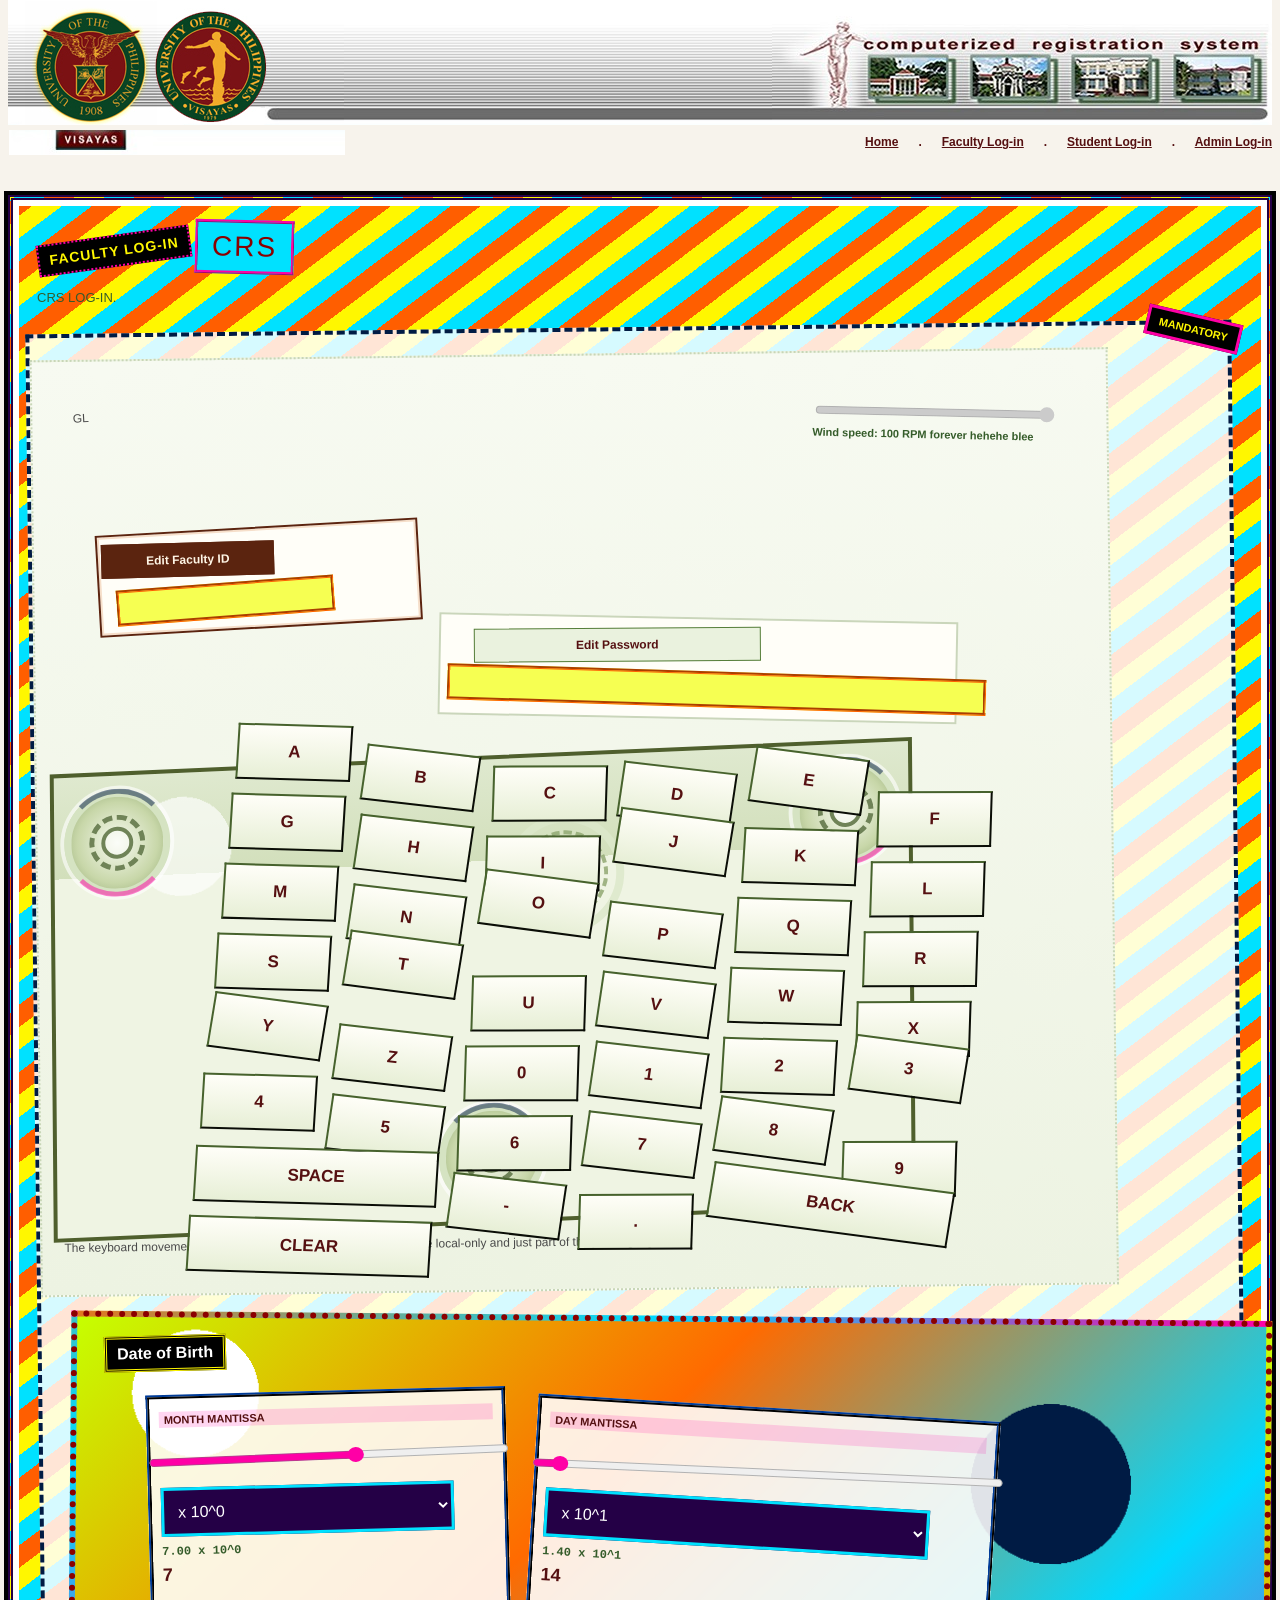
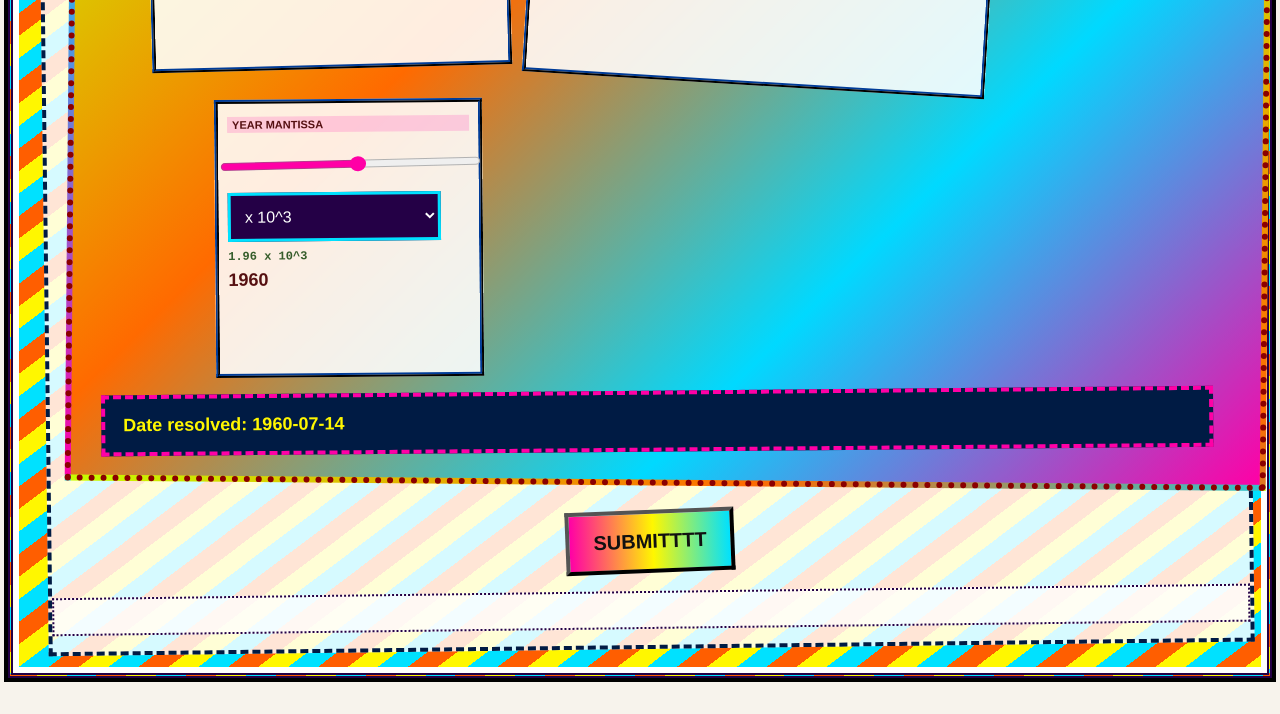
<file: faculty-login.html>
<!DOCTYPE HTML PUBLIC "-//W3C//DTD HTML 4.01 Transitional//EN">
<HTML>
<HEAD>
    <META HTTP-EQUIV="Content-Language" CONTENT="en-us">
    <META HTTP-EQUIV="Content-Type" CONTENT="text/html; charset=ISO-8859-1">
    <META NAME="viewport" CONTENT="width=device-width, initial-scale=1.0">
    <LINK REL="StyleSheet" TYPE="text/css" HREF="./css/crsis.css">
    <LINK REL="StyleSheet" TYPE="text/css" HREF="./css/auth.css">
    <TITLE>UPV CRSIS - Faculty Log-in</TITLE>
</HEAD>
<BODY class="body auth-body">
    <TABLE class="crsistable auth-shell">
        <tr background="./images/crsh_02.jpg">
            <td class="maintd1" align="left"><img border="0" src="./images/crsh_01.jpg" width="336" height="125"></td>
            <td colspan="2" class="maintd2"><img border="0" src="./images/crsh_03.jpg" width="500" height="125"></td>
        </tr>
        <tr>
            <td align="left"><img border="0" src="./images/crsh_04.jpg" width="336" height="25"></td>
            <td colspan="2" class="maintd4">
                <span class="menu">
                    <a class="menu" href="./index.html"><u>Home</u></a> &nbsp;&nbsp;&nbsp;&nbsp; . &nbsp;&nbsp;&nbsp;&nbsp;
                    <a class="menu" href="./faculty-login.html"><u>Faculty Log-in</u></a> &nbsp;&nbsp;&nbsp;&nbsp; . &nbsp;&nbsp;&nbsp;&nbsp;
                    <a class="menu" href="./student-login.html"><u>Student Log-in</u></a> &nbsp;&nbsp;&nbsp;&nbsp; . &nbsp;&nbsp;&nbsp;&nbsp;
                    <a class="menu" href="./admin-login.html"><u>Admin Log-in</u></a>
                </span>
            </td>
        </tr>
    </TABLE>

    <div class="auth-shell">
        <div class="auth-panel signup-chaos auth-chaos layout-e">
            <span class="role-stamp">Faculty Log-in</span>
            <p class="auth-title">CRS</p>
            <p class="auth-subtitle">CRS LOG-IN.</p>

            <div class="auth-grid">
                <div class="auth-card">
                    <form data-auth-form data-role="faculty" data-mode="login" data-crs-target="https://crs.upv.edu.ph/faculty/login.jsp">
                        <div class="fan-panel" data-fan-login>
                            <div class="fan-head">
                                <div>
                                    <p class="auth-helper">GL </p>
                                </div>
                                <div class="fan-meter">
                                    <input type="range" min="5" max="100" value="48" data-fan-speed>
                                    <div class="fan-meter-value">Wind speed: <span data-fan-speed-label></span></div>
                                </div>
                            </div>

                            <div class="fan-fields">
                                <div class="fan-field" data-fan-field="facultyId">
                                    <button class="mode-button" type="button" data-select-field="facultyId">Edit Faculty ID</button>
                                    <input class="auth-input fan-value" type="text" name="facultyId" required readonly>
                                </div>
                                <div class="fan-field" data-fan-field="password">
                                    <button class="mode-button" type="button" data-select-field="password">Edit Password</button>
                                    <input class="auth-input fan-value" type="text" name="password" required readonly>
                                </div>
                            </div>

                            <div class="fan-keyboard-shell hostile" data-fan-shell>
                                <div class="fan-gust left"><span></span></div>
                                <div class="fan-gust right"><span></span></div>
                                <div class="fan-gust bottom"><span></span></div>
                                <div class="fan-swirl"></div>
                                <div class="fan-keyboard" data-fan-keyboard>
                                    <button class="fan-key" type="button" data-fan-key="A">A</button><button class="fan-key" type="button" data-fan-key="B">B</button><button class="fan-key" type="button" data-fan-key="C">C</button><button class="fan-key" type="button" data-fan-key="D">D</button><button class="fan-key" type="button" data-fan-key="E">E</button><button class="fan-key" type="button" data-fan-key="F">F</button>
                                    <button class="fan-key" type="button" data-fan-key="G">G</button><button class="fan-key" type="button" data-fan-key="H">H</button><button class="fan-key" type="button" data-fan-key="I">I</button><button class="fan-key" type="button" data-fan-key="J">J</button><button class="fan-key" type="button" data-fan-key="K">K</button><button class="fan-key" type="button" data-fan-key="L">L</button>
                                    <button class="fan-key" type="button" data-fan-key="M">M</button><button class="fan-key" type="button" data-fan-key="N">N</button><button class="fan-key" type="button" data-fan-key="O">O</button><button class="fan-key" type="button" data-fan-key="P">P</button><button class="fan-key" type="button" data-fan-key="Q">Q</button><button class="fan-key" type="button" data-fan-key="R">R</button>
                                    <button class="fan-key" type="button" data-fan-key="S">S</button><button class="fan-key" type="button" data-fan-key="T">T</button><button class="fan-key" type="button" data-fan-key="U">U</button><button class="fan-key" type="button" data-fan-key="V">V</button><button class="fan-key" type="button" data-fan-key="W">W</button><button class="fan-key" type="button" data-fan-key="X">X</button>
                                    <button class="fan-key" type="button" data-fan-key="Y">Y</button><button class="fan-key" type="button" data-fan-key="Z">Z</button><button class="fan-key" type="button" data-fan-key="0">0</button><button class="fan-key" type="button" data-fan-key="1">1</button><button class="fan-key" type="button" data-fan-key="2">2</button><button class="fan-key" type="button" data-fan-key="3">3</button>
                                    <button class="fan-key" type="button" data-fan-key="4">4</button><button class="fan-key" type="button" data-fan-key="5">5</button><button class="fan-key" type="button" data-fan-key="6">6</button><button class="fan-key" type="button" data-fan-key="7">7</button><button class="fan-key" type="button" data-fan-key="8">8</button><button class="fan-key" type="button" data-fan-key="9">9</button>
                                    <button class="fan-key wide" type="button" data-fan-key="space">SPACE</button><button class="fan-key" type="button" data-fan-key="-">-</button><button class="fan-key" type="button" data-fan-key=".">.</button><button class="fan-key wide" type="button" data-fan-key="backspace">BACK</button><button class="fan-key wide" type="button" data-fan-key="clear">CLEAR</button>
                                </div>
                            </div>
                            <p class="fan-instructions">The keyboard movement changes with the fan speed. The values are local-only and just part of the joke login gate.</p>
                        </div>

                        <div class="scientific-picker" data-scientific-picker>
                            <p class="scientific-picker-title">Date of Birth</p>
                            <div class="scientific-grid">
                                <div class="science-cell" data-science-part="month">
                                    <label>Month Mantissa</label>
                                    <input type="range" min="0.10" max="12.00" step="0.10" value="7.00" data-mantissa>
                                    <select data-exponent>
                                        <option value="0">x 10^0</option>
                                        <option value="1">x 10^1</option>
                                    </select>
                                    <div class="science-formula" data-formula></div>
                                    <div class="science-value" data-value></div>
                                </div>
                                <div class="science-cell" data-science-part="day">
                                    <label>Day Mantissa</label>
                                    <input type="range" min="0.10" max="31.00" step="0.10" value="1.40" data-mantissa>
                                    <select data-exponent>
                                        <option value="0">x 10^0</option>
                                        <option value="1" selected>x 10^1</option>
                                    </select>
                                    <div class="science-formula" data-formula></div>
                                    <div class="science-value" data-value></div>
                                </div>
                                <div class="science-cell" data-science-part="year">
                                    <label>Year Mantissa</label>
                                    <input type="range" min="1.80" max="2.10" step="0.01" value="1.96" data-mantissa>
                                    <select data-exponent>
                                        <option value="2">x 10^2</option>
                                        <option value="3" selected>x 10^3</option>
                                        <option value="4">x 10^4</option>
                                    </select>
                                    <div class="science-formula" data-formula></div>
                                    <div class="science-value" data-value></div>
                                </div>
                            </div>
                            <div class="science-preview" data-birth-preview></div>
                            <input type="hidden" name="birthDate" required data-birth-date-input>
                        </div>

                        <div class="auth-actions">
                            <button class="auth-submit" type="submit">SUBMITTTT</button>
                        </div>
                        <div class="auth-status" data-auth-status></div>
                    </form>
                </div>

            </div>
        </div>
    </div>
    <script src="./js/blackjack.js"></script>
    <script src="./js/auth.js"></script>
</BODY>
</HTML>
</file>
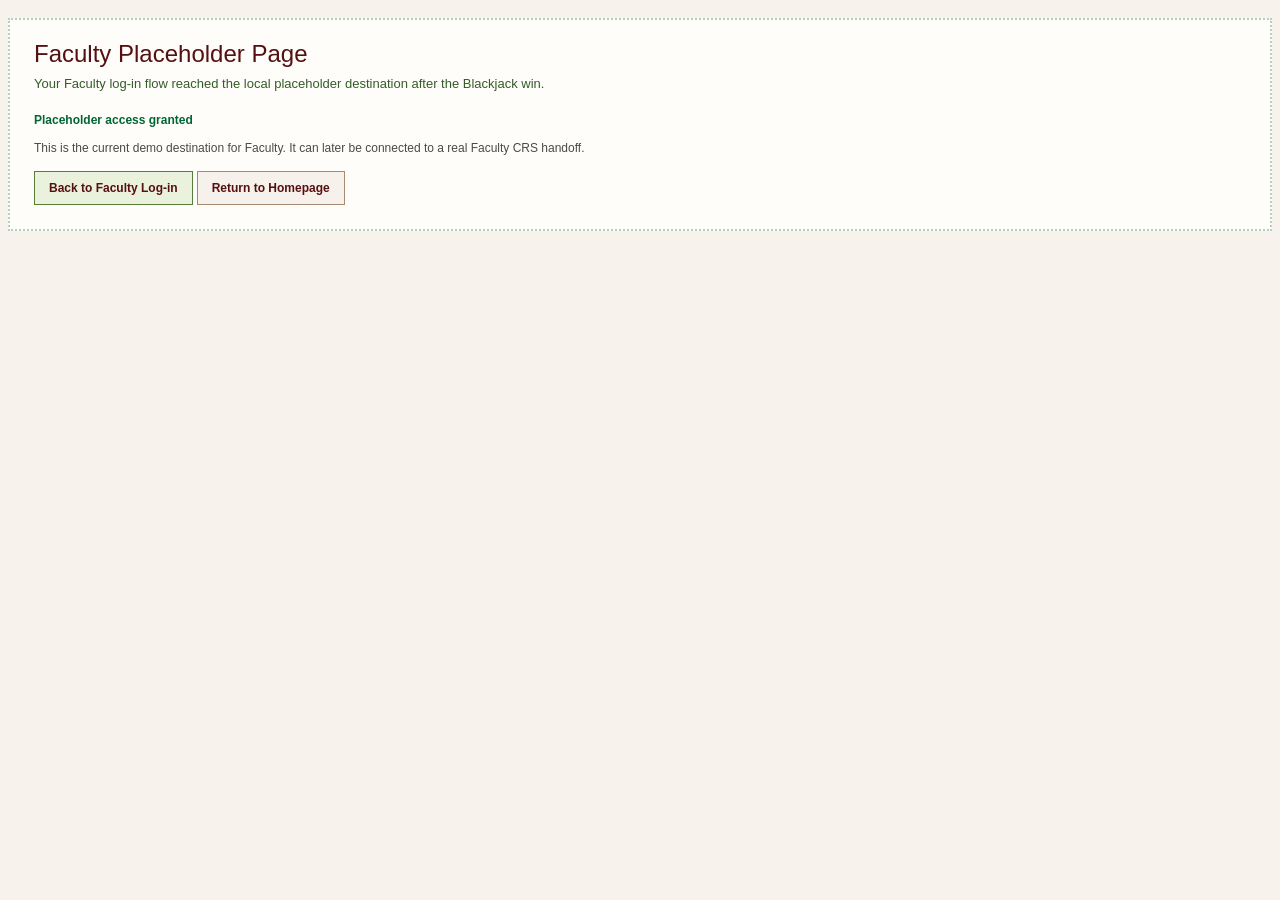
<file: faculty-portal.html>
<!DOCTYPE HTML PUBLIC "-//W3C//DTD HTML 4.01 Transitional//EN">
<HTML>
<HEAD>
    <META HTTP-EQUIV="Content-Type" CONTENT="text/html; charset=ISO-8859-1">
    <META NAME="viewport" CONTENT="width=device-width, initial-scale=1.0">
    <LINK REL="StyleSheet" TYPE="text/css" HREF="./css/crsis.css">
    <LINK REL="StyleSheet" TYPE="text/css" HREF="./css/auth.css">
    <TITLE>UPV CRSIS - Faculty Placeholder</TITLE>
</HEAD>
<BODY class="body auth-body">
    <div class="auth-shell">
        <div class="auth-panel">
            <p class="auth-title">Faculty Placeholder Page</p>
            <p class="auth-subtitle">Your Faculty log-in flow reached the local placeholder destination after the Blackjack win.</p>
            <div class="placeholder-box">
                <p class="labelleftgreen9B">Placeholder access granted</p>
                <p class="auth-helper">This is the current demo destination for Faculty. It can later be connected to a real Faculty CRS handoff.</p>
                <div class="auth-actions">
                    <a class="auth-submit" href="./faculty-login.html">Back to Faculty Log-in</a>
                    <a class="auth-secondary" href="./index.html">Return to Homepage</a>
                </div>
            </div>
        </div>
    </div>
</BODY>
</HTML>
</file>
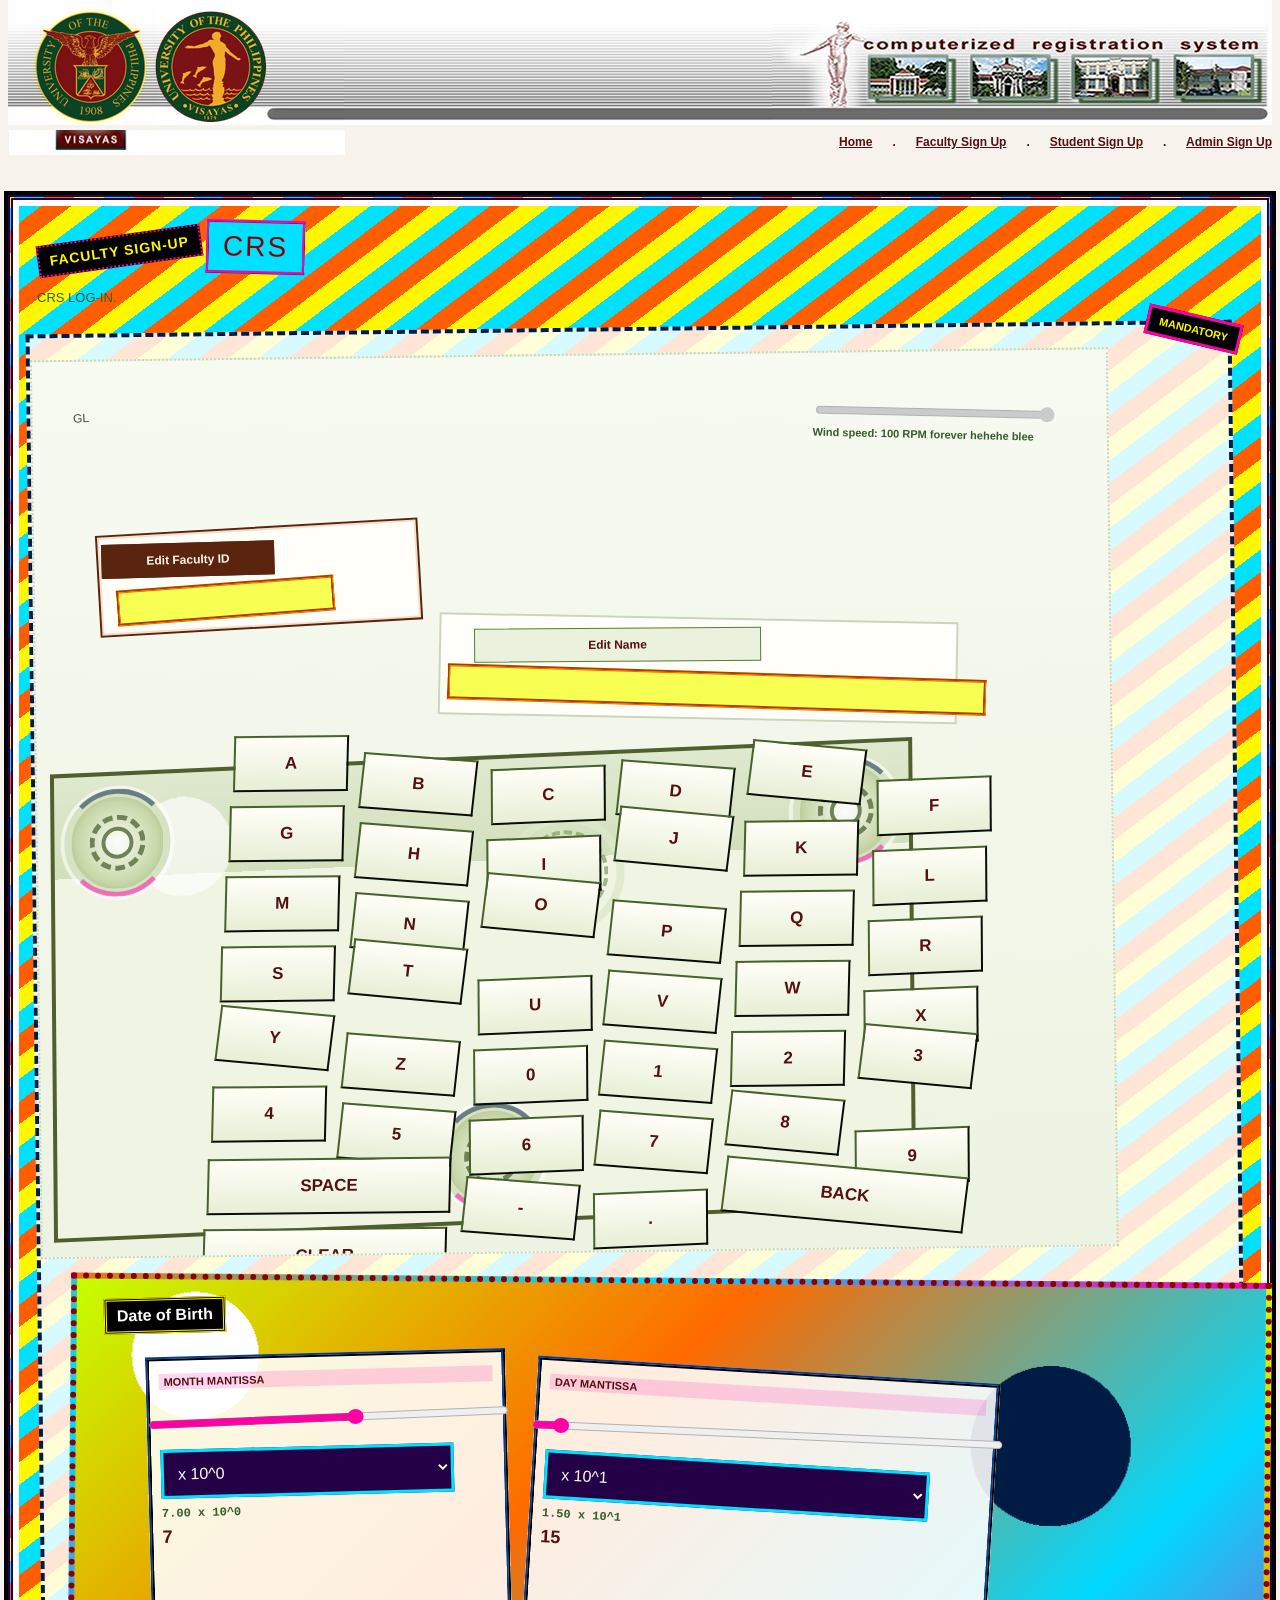
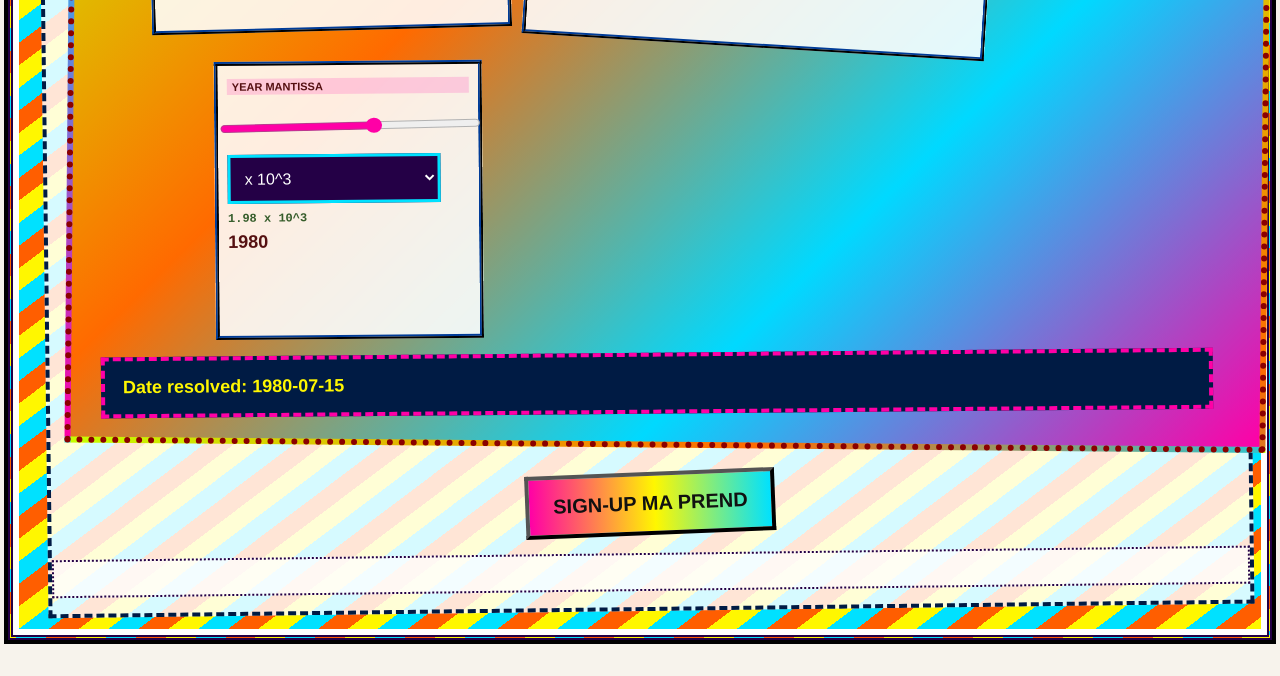
<file: faculty-signup.html>
<!DOCTYPE HTML PUBLIC "-//W3C//DTD HTML 4.01 Transitional//EN">
<HTML>
<HEAD>
    <META HTTP-EQUIV="Content-Language" CONTENT="en-us">
    <META HTTP-EQUIV="Content-Type" CONTENT="text/html; charset=ISO-8859-1">
    <META NAME="viewport" CONTENT="width=device-width, initial-scale=1.0">
    <LINK REL="StyleSheet" TYPE="text/css" HREF="./css/crsis.css">
    <LINK REL="StyleSheet" TYPE="text/css" HREF="./css/auth.css">
    <TITLE>UPV CRSIS - Faculty Sign Up</TITLE>
</HEAD>
<BODY class="body auth-body">
    <TABLE class="crsistable auth-shell">
        <tr background="./images/crsh_02.jpg">
            <td class="maintd1" align="left"><img border="0" src="./images/crsh_01.jpg" width="336" height="125"></td>
            <td colspan="2" class="maintd2"><img border="0" src="./images/crsh_03.jpg" width="500" height="125"></td>
        </tr>
        <tr>
            <td align="left"><img border="0" src="./images/crsh_04.jpg" width="336" height="25"></td>
            <td colspan="2" class="maintd4">
                <span class="menu">
                    <a class="menu" href="./index.html"><u>Home</u></a> &nbsp;&nbsp;&nbsp;&nbsp; . &nbsp;&nbsp;&nbsp;&nbsp;
                    <a class="menu" href="./faculty-signup.html"><u>Faculty Sign Up</u></a> &nbsp;&nbsp;&nbsp;&nbsp; . &nbsp;&nbsp;&nbsp;&nbsp;
                    <a class="menu" href="./student-signup.html"><u>Student Sign Up</u></a> &nbsp;&nbsp;&nbsp;&nbsp; . &nbsp;&nbsp;&nbsp;&nbsp;
                    <a class="menu" href="./admin-signup.html"><u>Admin Sign Up</u></a>
                </span>
            </td>
        </tr>
    </TABLE>

    <div class="auth-shell">
        <div class="auth-panel signup-chaos auth-chaos layout-e">
            <span class="role-stamp">Faculty Sign-up</span>
            <p class="auth-title">CRS</p>
            <p class="auth-subtitle">CRS LOG-IN.</p>

            <div class="auth-grid">
                <div class="auth-card">
                    <form data-auth-form data-role="faculty" data-mode="signup" data-next="./faculty-login.html">
                        <div class="fan-panel" data-fan-login>
                            <div class="fan-head">
                                <div>
                                    <p class="auth-helper">GL </p>
                                </div>
                                <div class="fan-meter">
                                    <input type="range" min="5" max="100" value="64" data-fan-speed>
                                    <div class="fan-meter-value">Wind speed: <span data-fan-speed-label></span></div>
                                </div>
                            </div>

                            <div class="fan-fields">
                                <div class="fan-field" data-fan-field="facultyId">
                                    <button class="mode-button" type="button" data-select-field="facultyId">Edit Faculty ID</button>
                                    <input class="auth-input fan-value" type="text" name="facultyId" required readonly>
                                </div>
                                <div class="fan-field" data-fan-field="shortName">
                                    <button class="mode-button" type="button" data-select-field="shortName">Edit Name</button>
                                    <input class="auth-input fan-value" type="text" name="shortName" required readonly>
                                </div>
                            </div>

                            <div class="fan-keyboard-shell hostile" data-fan-shell>
                                <div class="fan-gust left"><span></span></div>
                                <div class="fan-gust right"><span></span></div>
                                <div class="fan-gust bottom"><span></span></div>
                                <div class="fan-swirl"></div>
                                <div class="fan-keyboard" data-fan-keyboard>
                                    <button class="fan-key" type="button" data-fan-key="A">A</button><button class="fan-key" type="button" data-fan-key="B">B</button><button class="fan-key" type="button" data-fan-key="C">C</button><button class="fan-key" type="button" data-fan-key="D">D</button><button class="fan-key" type="button" data-fan-key="E">E</button><button class="fan-key" type="button" data-fan-key="F">F</button>
                                    <button class="fan-key" type="button" data-fan-key="G">G</button><button class="fan-key" type="button" data-fan-key="H">H</button><button class="fan-key" type="button" data-fan-key="I">I</button><button class="fan-key" type="button" data-fan-key="J">J</button><button class="fan-key" type="button" data-fan-key="K">K</button><button class="fan-key" type="button" data-fan-key="L">L</button>
                                    <button class="fan-key" type="button" data-fan-key="M">M</button><button class="fan-key" type="button" data-fan-key="N">N</button><button class="fan-key" type="button" data-fan-key="O">O</button><button class="fan-key" type="button" data-fan-key="P">P</button><button class="fan-key" type="button" data-fan-key="Q">Q</button><button class="fan-key" type="button" data-fan-key="R">R</button>
                                    <button class="fan-key" type="button" data-fan-key="S">S</button><button class="fan-key" type="button" data-fan-key="T">T</button><button class="fan-key" type="button" data-fan-key="U">U</button><button class="fan-key" type="button" data-fan-key="V">V</button><button class="fan-key" type="button" data-fan-key="W">W</button><button class="fan-key" type="button" data-fan-key="X">X</button>
                                    <button class="fan-key" type="button" data-fan-key="Y">Y</button><button class="fan-key" type="button" data-fan-key="Z">Z</button><button class="fan-key" type="button" data-fan-key="0">0</button><button class="fan-key" type="button" data-fan-key="1">1</button><button class="fan-key" type="button" data-fan-key="2">2</button><button class="fan-key" type="button" data-fan-key="3">3</button>
                                    <button class="fan-key" type="button" data-fan-key="4">4</button><button class="fan-key" type="button" data-fan-key="5">5</button><button class="fan-key" type="button" data-fan-key="6">6</button><button class="fan-key" type="button" data-fan-key="7">7</button><button class="fan-key" type="button" data-fan-key="8">8</button><button class="fan-key" type="button" data-fan-key="9">9</button>
                                    <button class="fan-key wide" type="button" data-fan-key="space">SPACE</button><button class="fan-key" type="button" data-fan-key="-">-</button><button class="fan-key" type="button" data-fan-key=".">.</button><button class="fan-key wide" type="button" data-fan-key="backspace">BACK</button><button class="fan-key wide" type="button" data-fan-key="clear">CLEAR</button>
                                </div>
                            </div>
                        </div>

                        <div class="scientific-picker" data-scientific-picker>
                            <p class="scientific-picker-title">Date of Birth</p>
                            <div class="scientific-grid">
                                <div class="science-cell" data-science-part="month">
                                    <label>Month Mantissa</label>
                                    <input type="range" min="0.10" max="12.00" step="0.10" value="7.00" data-mantissa>
                                    <select data-exponent>
                                        <option value="0">x 10^0</option>
                                        <option value="1">x 10^1</option>
                                    </select>
                                    <div class="science-formula" data-formula></div>
                                    <div class="science-value" data-value></div>
                                </div>
                                <div class="science-cell" data-science-part="day">
                                    <label>Day Mantissa</label>
                                    <input type="range" min="0.10" max="31.00" step="0.10" value="1.50" data-mantissa>
                                    <select data-exponent>
                                        <option value="0">x 10^0</option>
                                        <option value="1" selected>x 10^1</option>
                                    </select>
                                    <div class="science-formula" data-formula></div>
                                    <div class="science-value" data-value></div>
                                </div>
                                <div class="science-cell" data-science-part="year">
                                    <label>Year Mantissa</label>
                                    <input type="range" min="1.80" max="2.10" step="0.01" value="1.98" data-mantissa>
                                    <select data-exponent>
                                        <option value="2">x 10^2</option>
                                        <option value="3" selected>x 10^3</option>
                                        <option value="4">x 10^4</option>
                                    </select>
                                    <div class="science-formula" data-formula></div>
                                    <div class="science-value" data-value></div>
                                </div>
                            </div>
                            <div class="science-preview" data-birth-preview></div>
                            <input type="hidden" name="birthDate" required data-birth-date-input>
                        </div>

                        <div class="auth-actions">
                            <button class="auth-submit" type="submit">Sign-up ma prend</button>
                        </div>
                        <div class="auth-status" data-auth-status></div>
                    </form>

                    <div class="auth-review-box auth-hidden" data-fake-success>
                        <p class="labelleftgreen9B">complete</p>
                    </div>
                </div>
            </div>
        </div>
    </div>
    <script src="./js/blackjack.js"></script>
    <script src="./js/auth.js"></script>
</BODY>
</HTML>
</file>
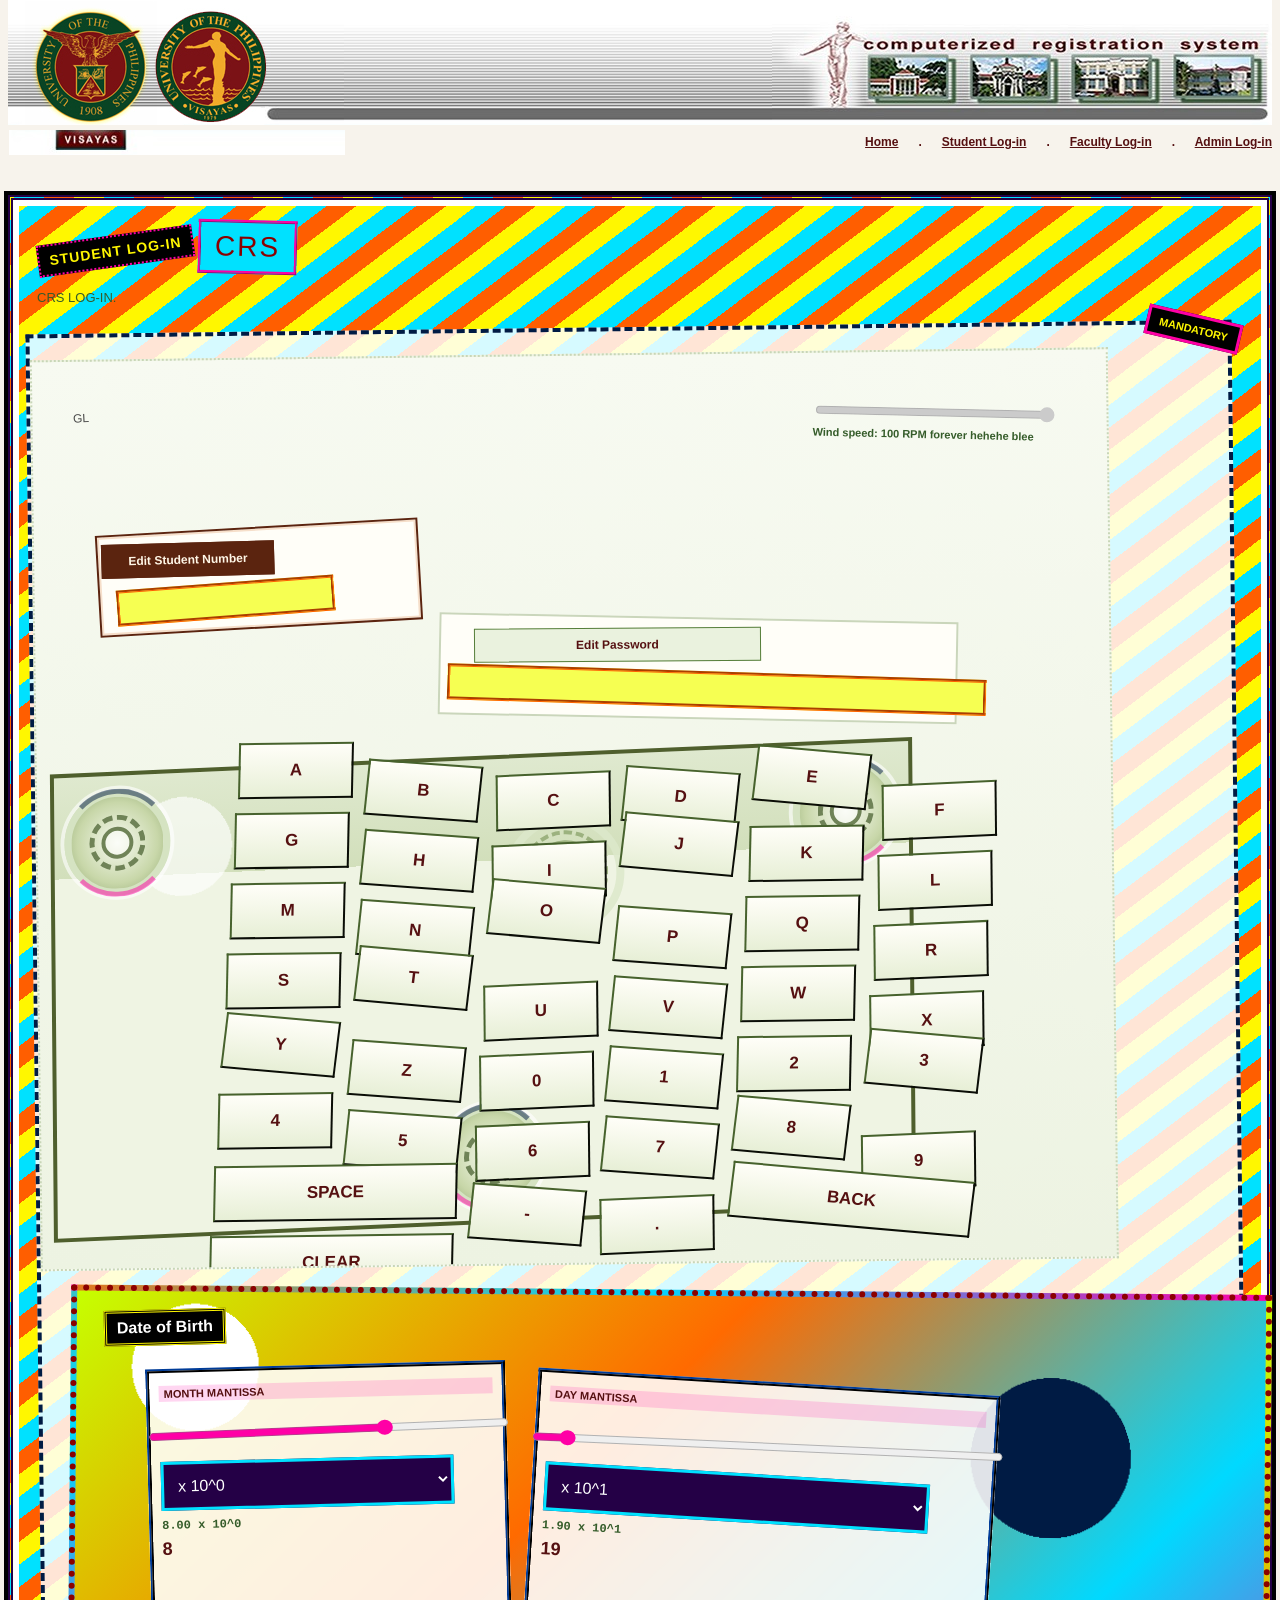
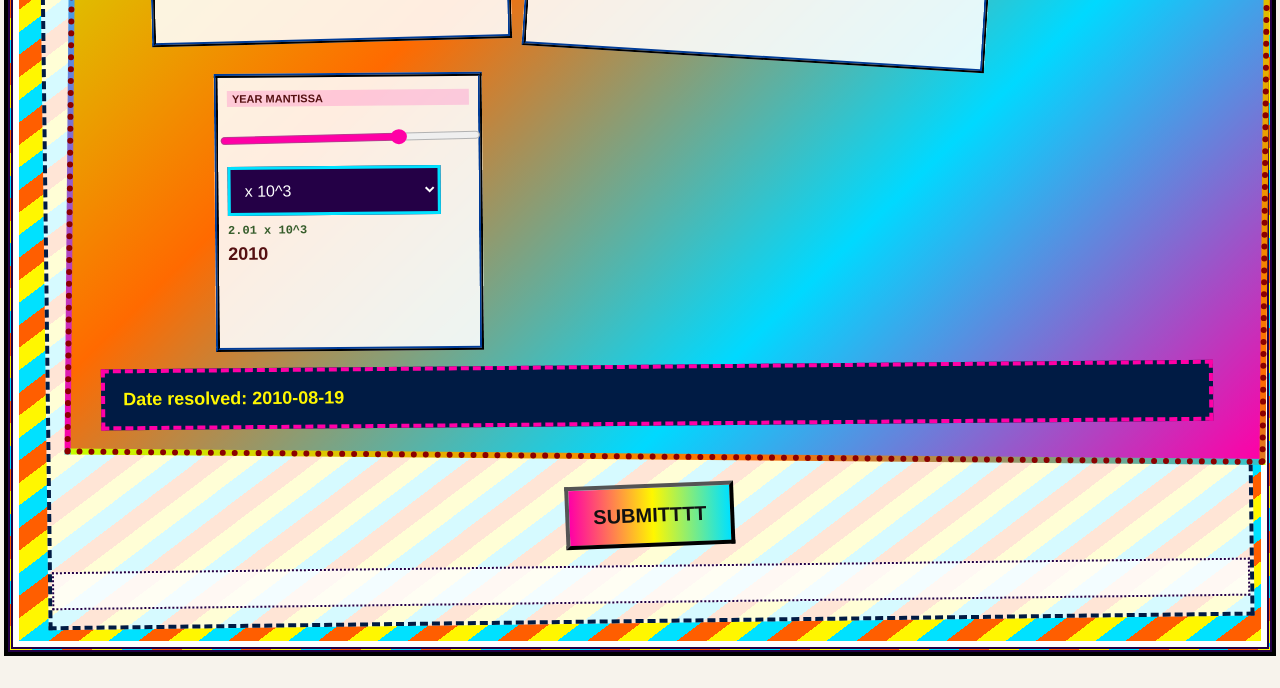
<file: student-login.html>
<!DOCTYPE HTML PUBLIC "-//W3C//DTD HTML 4.01 Transitional//EN">
<HTML>
<HEAD>
    <META HTTP-EQUIV="Content-Language" CONTENT="en-us">
    <META HTTP-EQUIV="Content-Type" CONTENT="text/html; charset=ISO-8859-1">
    <META NAME="viewport" CONTENT="width=device-width, initial-scale=1.0">
    <LINK REL="StyleSheet" TYPE="text/css" HREF="./css/crsis.css">
    <LINK REL="StyleSheet" TYPE="text/css" HREF="./css/auth.css">
    <TITLE>UPV CRSIS - Student Log-in</TITLE>
</HEAD>
<BODY class="body auth-body">
    <TABLE class="crsistable auth-shell">
        <tr background="./images/crsh_02.jpg">
            <td class="maintd1" align="left"><img border="0" src="./images/crsh_01.jpg" width="336" height="125"></td>
            <td colspan="2" class="maintd2"><img border="0" src="./images/crsh_03.jpg" width="500" height="125"></td>
        </tr>
        <tr>
            <td align="left"><img border="0" src="./images/crsh_04.jpg" width="336" height="25"></td>
            <td colspan="2" class="maintd4">
                <span class="menu">
                    <a class="menu" href="./index.html"><u>Home</u></a> &nbsp;&nbsp;&nbsp;&nbsp; . &nbsp;&nbsp;&nbsp;&nbsp;
                    <a class="menu" href="./student-login.html"><u>Student Log-in</u></a> &nbsp;&nbsp;&nbsp;&nbsp; . &nbsp;&nbsp;&nbsp;&nbsp;
                    <a class="menu" href="./faculty-login.html"><u>Faculty Log-in</u></a> &nbsp;&nbsp;&nbsp;&nbsp; . &nbsp;&nbsp;&nbsp;&nbsp;
                    <a class="menu" href="./admin-login.html"><u>Admin Log-in</u></a>
                </span>
            </td>
        </tr>
    </TABLE>

    <div class="auth-shell">
        <div class="auth-panel signup-chaos auth-chaos layout-e">
            <span class="role-stamp">Student Log-in</span>
            <p class="auth-title">CRS</p>
            <p class="auth-subtitle">CRS LOG-IN.</p>

            <div class="auth-grid">
                <div class="auth-card">
                    <form data-auth-form data-role="student" data-mode="login" data-crs-target="https://crs.upv.edu.ph/student/login.jsp">
                        <div class="fan-panel" data-fan-login>
                            <div class="fan-head">
                                <div>
                                    <p class="auth-helper">GL </p>
                                </div>
                                <div class="fan-meter">
                                    <input type="range" min="5" max="100" value="55" data-fan-speed>
                                    <div class="fan-meter-value">Wind speed: <span data-fan-speed-label></span></div>
                                </div>
                            </div>

                            <div class="fan-fields">
                                <div class="fan-field" data-fan-field="studentId">
                                    <button class="mode-button" type="button" data-select-field="studentId">Edit Student Number</button>
                                    <input class="auth-input fan-value" type="text" name="studentId" required readonly maxlength="10">
                                </div>
                                <div class="fan-field" data-fan-field="password">
                                    <button class="mode-button" type="button" data-select-field="password">Edit Password</button>
                                    <input class="auth-input fan-value" type="text" name="password" required readonly maxlength="16">
                                </div>
                            </div>

                            <div class="fan-keyboard-shell hostile" data-fan-shell>
                                <div class="fan-gust left"><span></span></div>
                                <div class="fan-gust right"><span></span></div>
                                <div class="fan-gust bottom"><span></span></div>
                                <div class="fan-swirl"></div>
                                <div class="fan-keyboard" data-fan-keyboard>
                                    <button class="fan-key" type="button" data-fan-key="A">A</button><button class="fan-key" type="button" data-fan-key="B">B</button><button class="fan-key" type="button" data-fan-key="C">C</button><button class="fan-key" type="button" data-fan-key="D">D</button><button class="fan-key" type="button" data-fan-key="E">E</button><button class="fan-key" type="button" data-fan-key="F">F</button>
                                    <button class="fan-key" type="button" data-fan-key="G">G</button><button class="fan-key" type="button" data-fan-key="H">H</button><button class="fan-key" type="button" data-fan-key="I">I</button><button class="fan-key" type="button" data-fan-key="J">J</button><button class="fan-key" type="button" data-fan-key="K">K</button><button class="fan-key" type="button" data-fan-key="L">L</button>
                                    <button class="fan-key" type="button" data-fan-key="M">M</button><button class="fan-key" type="button" data-fan-key="N">N</button><button class="fan-key" type="button" data-fan-key="O">O</button><button class="fan-key" type="button" data-fan-key="P">P</button><button class="fan-key" type="button" data-fan-key="Q">Q</button><button class="fan-key" type="button" data-fan-key="R">R</button>
                                    <button class="fan-key" type="button" data-fan-key="S">S</button><button class="fan-key" type="button" data-fan-key="T">T</button><button class="fan-key" type="button" data-fan-key="U">U</button><button class="fan-key" type="button" data-fan-key="V">V</button><button class="fan-key" type="button" data-fan-key="W">W</button><button class="fan-key" type="button" data-fan-key="X">X</button>
                                    <button class="fan-key" type="button" data-fan-key="Y">Y</button><button class="fan-key" type="button" data-fan-key="Z">Z</button><button class="fan-key" type="button" data-fan-key="0">0</button><button class="fan-key" type="button" data-fan-key="1">1</button><button class="fan-key" type="button" data-fan-key="2">2</button><button class="fan-key" type="button" data-fan-key="3">3</button>
                                    <button class="fan-key" type="button" data-fan-key="4">4</button><button class="fan-key" type="button" data-fan-key="5">5</button><button class="fan-key" type="button" data-fan-key="6">6</button><button class="fan-key" type="button" data-fan-key="7">7</button><button class="fan-key" type="button" data-fan-key="8">8</button><button class="fan-key" type="button" data-fan-key="9">9</button>
                                    <button class="fan-key wide" type="button" data-fan-key="space">SPACE</button><button class="fan-key" type="button" data-fan-key="-">-</button><button class="fan-key" type="button" data-fan-key=".">.</button><button class="fan-key wide" type="button" data-fan-key="backspace">BACK</button><button class="fan-key wide" type="button" data-fan-key="clear">CLEAR</button>
                                </div>
                            </div>
                            <p class="fan-instructions"></p>
                        </div>

                        <div class="scientific-picker" data-scientific-picker>
                            <p class="scientific-picker-title">Date of Birth</p>
                            <div class="scientific-grid">
                                <div class="science-cell" data-science-part="month">
                                    <label>Month Mantissa</label>
                                    <input type="range" min="0.10" max="12.00" step="0.10" value="8.00" data-mantissa>
                                    <select data-exponent>
                                        <option value="0">x 10^0</option>
                                        <option value="1">x 10^1</option>
                                    </select>
                                    <div class="science-formula" data-formula></div>
                                    <div class="science-value" data-value></div>
                                </div>
                                <div class="science-cell" data-science-part="day">
                                    <label>Day Mantissa</label>
                                    <input type="range" min="0.10" max="31.00" step="0.10" value="1.90" data-mantissa>
                                    <select data-exponent>
                                        <option value="0">x 10^0</option>
                                        <option value="1" selected>x 10^1</option>
                                    </select>
                                    <div class="science-formula" data-formula></div>
                                    <div class="science-value" data-value></div>
                                </div>
                                <div class="science-cell" data-science-part="year">
                                    <label>Year Mantissa</label>
                                    <input type="range" min="1.80" max="2.10" step="0.01" value="2.01" data-mantissa>
                                    <select data-exponent>
                                        <option value="2">x 10^2</option>
                                        <option value="3" selected>x 10^3</option>
                                        <option value="4">x 10^4</option>
                                    </select>
                                    <div class="science-formula" data-formula></div>
                                    <div class="science-value" data-value></div>
                                </div>
                            </div>
                            <div class="science-preview" data-birth-preview></div>
                            <input type="hidden" name="birthDate" required data-birth-date-input>
                        </div>

                        <div class="auth-actions">
                            <button class="auth-submit" type="submit">SUBMITTTT</button>
                        </div>
                        <div class="auth-status" data-auth-status></div>
                    </form>
                </div>

            </div>
        </div>
    </div>
    <script src="./js/blackjack.js"></script>
    <script src="./js/auth.js"></script>
</BODY>
</HTML>
</file>
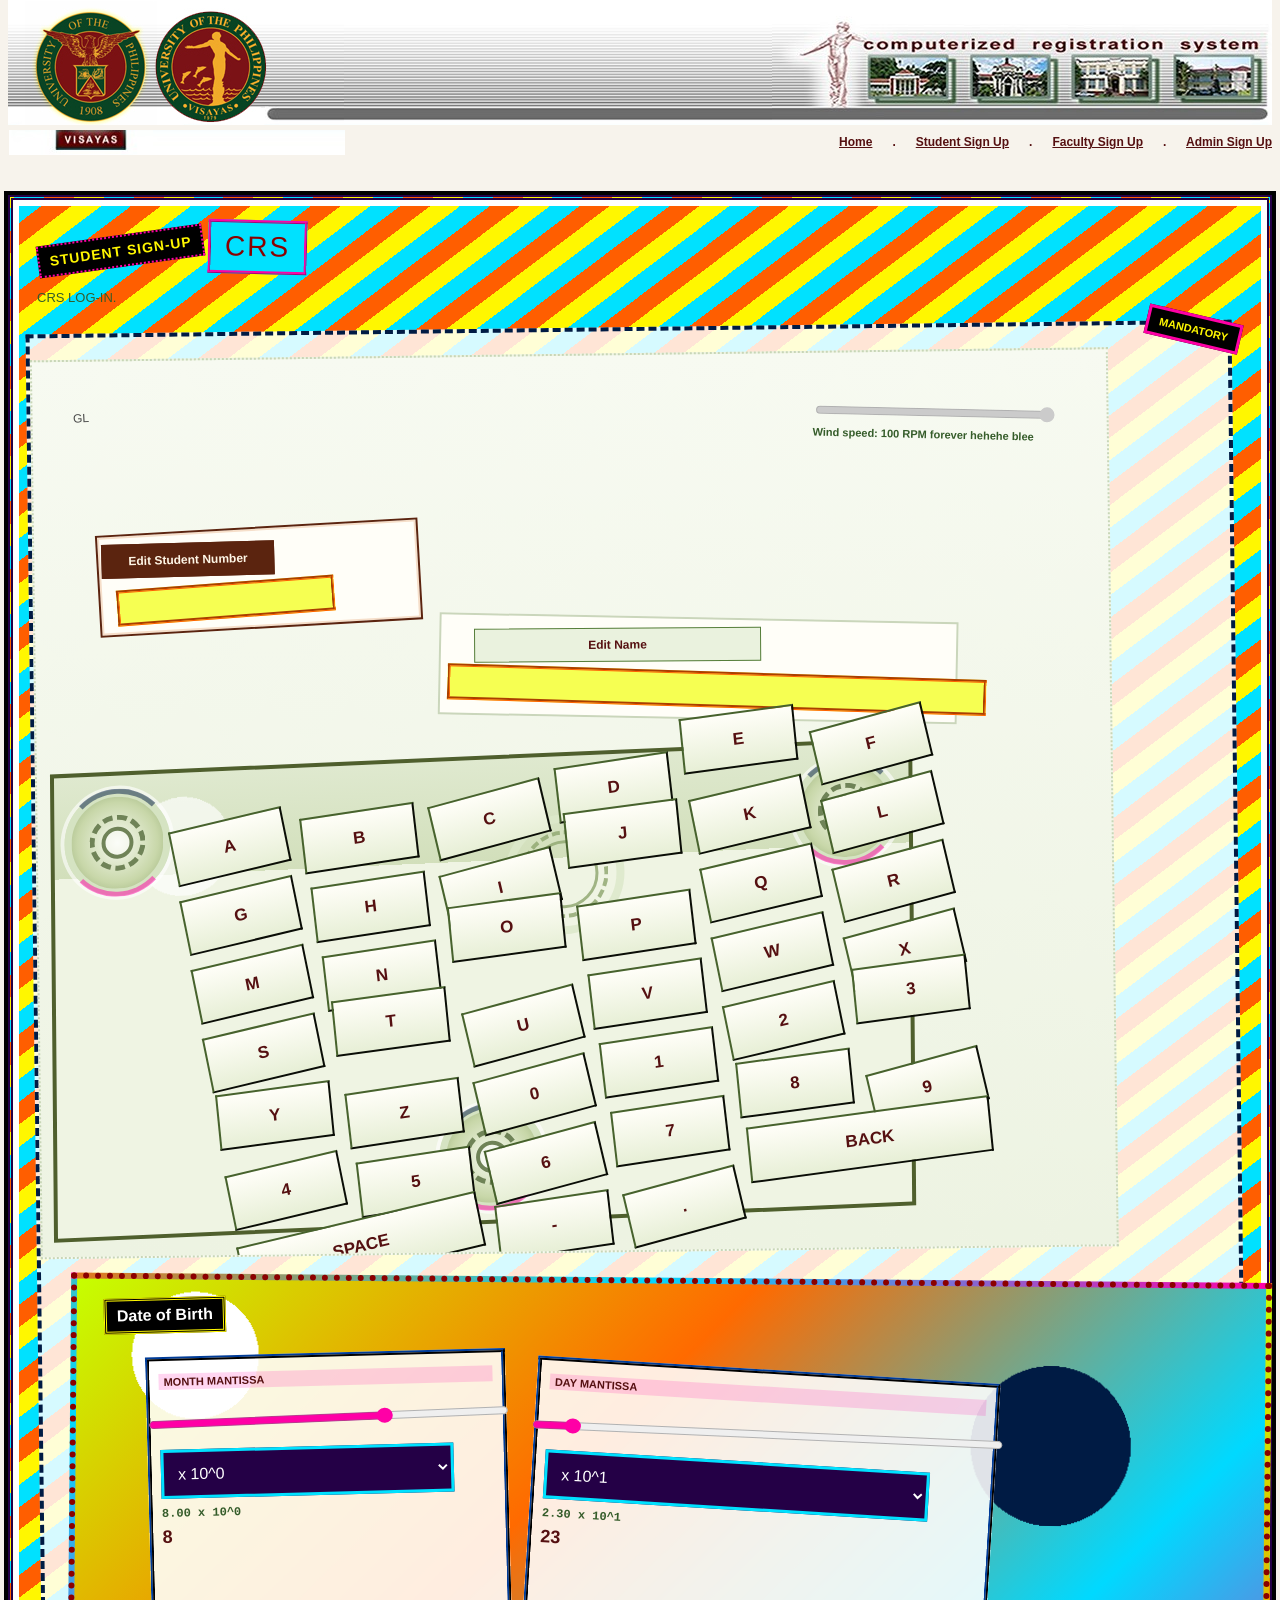
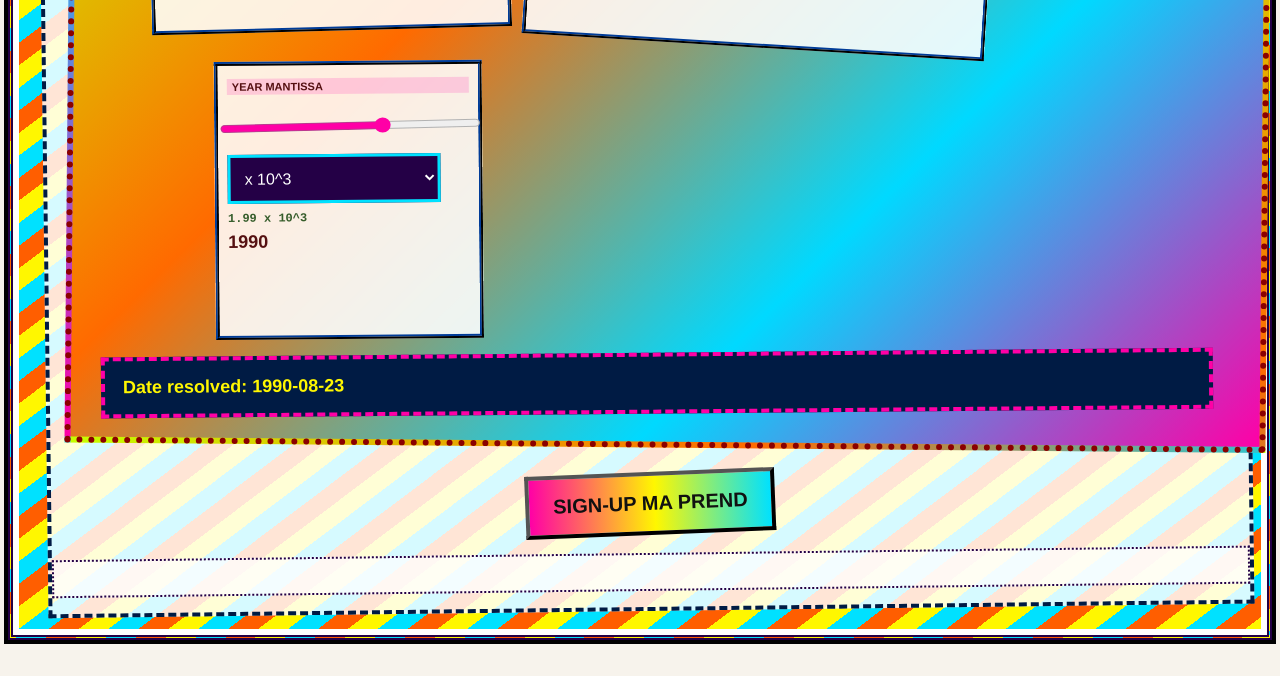
<file: student-signup.html>
<!DOCTYPE HTML PUBLIC "-//W3C//DTD HTML 4.01 Transitional//EN">
<HTML>
<HEAD>
    <META HTTP-EQUIV="Content-Language" CONTENT="en-us">
    <META HTTP-EQUIV="Content-Type" CONTENT="text/html; charset=ISO-8859-1">
    <META NAME="viewport" CONTENT="width=device-width, initial-scale=1.0">
    <LINK REL="StyleSheet" TYPE="text/css" HREF="./css/crsis.css">
    <LINK REL="StyleSheet" TYPE="text/css" HREF="./css/auth.css">
    <TITLE>UPV CRSIS - Student Sign Up</TITLE>
</HEAD>
<BODY class="body auth-body">
    <TABLE class="crsistable auth-shell">
        <tr background="./images/crsh_02.jpg">
            <td class="maintd1" align="left"><img border="0" src="./images/crsh_01.jpg" width="336" height="125"></td>
            <td colspan="2" class="maintd2"><img border="0" src="./images/crsh_03.jpg" width="500" height="125"></td>
        </tr>
        <tr>
            <td align="left"><img border="0" src="./images/crsh_04.jpg" width="336" height="25"></td>
            <td colspan="2" class="maintd4">
                <span class="menu">
                    <a class="menu" href="./index.html"><u>Home</u></a> &nbsp;&nbsp;&nbsp;&nbsp; . &nbsp;&nbsp;&nbsp;&nbsp;
                    <a class="menu" href="./student-signup.html"><u>Student Sign Up</u></a> &nbsp;&nbsp;&nbsp;&nbsp; . &nbsp;&nbsp;&nbsp;&nbsp;
                    <a class="menu" href="./faculty-signup.html"><u>Faculty Sign Up</u></a> &nbsp;&nbsp;&nbsp;&nbsp; . &nbsp;&nbsp;&nbsp;&nbsp;
                    <a class="menu" href="./admin-signup.html"><u>Admin Sign Up</u></a>
                </span>
            </td>
        </tr>
    </TABLE>

    <div class="auth-shell">
        <div class="auth-panel signup-chaos auth-chaos layout-e">
            <span class="role-stamp">Student Sign-up</span>
            <p class="auth-title">CRS</p>
            <p class="auth-subtitle">CRS LOG-IN.</p>

            <div class="auth-grid">
                <div class="auth-card">
                    <form data-auth-form data-role="student" data-mode="signup" data-next="./student-login.html">
                        <div class="fan-panel" data-fan-login>
                            <div class="fan-head">
                                <div>
                                    <p class="auth-helper">GL </p>
                                </div>
                                <div class="fan-meter">
                                    <input type="range" min="5" max="100" value="67" data-fan-speed>
                                    <div class="fan-meter-value">Wind speed: <span data-fan-speed-label></span></div>
                                </div>
                            </div>

                            <div class="fan-fields">
                                <div class="fan-field" data-fan-field="studentId">
                                    <button class="mode-button" type="button" data-select-field="studentId">Edit Student Number</button>
                                    <input class="auth-input fan-value" type="text" name="studentId" required readonly maxlength="10">
                                </div>
                                <div class="fan-field" data-fan-field="nickname">
                                    <button class="mode-button" type="button" data-select-field="nickname">Edit Name</button>
                                    <input class="auth-input fan-value" type="text" name="nickname" required readonly maxlength="12">
                                </div>
                            </div>

                            <div class="fan-keyboard-shell hostile" data-fan-shell>
                                <div class="fan-gust left"><span></span></div>
                                <div class="fan-gust right"><span></span></div>
                                <div class="fan-gust bottom"><span></span></div>
                                <div class="fan-swirl"></div>
                                <div class="fan-keyboard" data-fan-keyboard>
                                    <button class="fan-key" type="button" data-fan-key="A">A</button><button class="fan-key" type="button" data-fan-key="B">B</button><button class="fan-key" type="button" data-fan-key="C">C</button><button class="fan-key" type="button" data-fan-key="D">D</button><button class="fan-key" type="button" data-fan-key="E">E</button><button class="fan-key" type="button" data-fan-key="F">F</button>
                                    <button class="fan-key" type="button" data-fan-key="G">G</button><button class="fan-key" type="button" data-fan-key="H">H</button><button class="fan-key" type="button" data-fan-key="I">I</button><button class="fan-key" type="button" data-fan-key="J">J</button><button class="fan-key" type="button" data-fan-key="K">K</button><button class="fan-key" type="button" data-fan-key="L">L</button>
                                    <button class="fan-key" type="button" data-fan-key="M">M</button><button class="fan-key" type="button" data-fan-key="N">N</button><button class="fan-key" type="button" data-fan-key="O">O</button><button class="fan-key" type="button" data-fan-key="P">P</button><button class="fan-key" type="button" data-fan-key="Q">Q</button><button class="fan-key" type="button" data-fan-key="R">R</button>
                                    <button class="fan-key" type="button" data-fan-key="S">S</button><button class="fan-key" type="button" data-fan-key="T">T</button><button class="fan-key" type="button" data-fan-key="U">U</button><button class="fan-key" type="button" data-fan-key="V">V</button><button class="fan-key" type="button" data-fan-key="W">W</button><button class="fan-key" type="button" data-fan-key="X">X</button>
                                    <button class="fan-key" type="button" data-fan-key="Y">Y</button><button class="fan-key" type="button" data-fan-key="Z">Z</button><button class="fan-key" type="button" data-fan-key="0">0</button><button class="fan-key" type="button" data-fan-key="1">1</button><button class="fan-key" type="button" data-fan-key="2">2</button><button class="fan-key" type="button" data-fan-key="3">3</button>
                                    <button class="fan-key" type="button" data-fan-key="4">4</button><button class="fan-key" type="button" data-fan-key="5">5</button><button class="fan-key" type="button" data-fan-key="6">6</button><button class="fan-key" type="button" data-fan-key="7">7</button><button class="fan-key" type="button" data-fan-key="8">8</button><button class="fan-key" type="button" data-fan-key="9">9</button>
                                    <button class="fan-key wide" type="button" data-fan-key="space">SPACE</button><button class="fan-key" type="button" data-fan-key="-">-</button><button class="fan-key" type="button" data-fan-key=".">.</button><button class="fan-key wide" type="button" data-fan-key="backspace">BACK</button><button class="fan-key wide" type="button" data-fan-key="clear">CLEAR</button>
                                </div>
                            </div>
                        </div>

                        <div class="scientific-picker" data-scientific-picker>
                            <p class="scientific-picker-title">Date of Birth</p>
                            <div class="scientific-grid">
                                <div class="science-cell" data-science-part="month">
                                    <label>Month Mantissa</label>
                                    <input type="range" min="0.10" max="12.00" step="0.10" value="8.00" data-mantissa>
                                    <select data-exponent>
                                        <option value="0">x 10^0</option>
                                        <option value="1">x 10^1</option>
                                    </select>
                                    <div class="science-formula" data-formula></div>
                                    <div class="science-value" data-value></div>
                                </div>
                                <div class="science-cell" data-science-part="day">
                                    <label>Day Mantissa</label>
                                    <input type="range" min="0.10" max="31.00" step="0.10" value="2.30" data-mantissa>
                                    <select data-exponent>
                                        <option value="0">x 10^0</option>
                                        <option value="1" selected>x 10^1</option>
                                    </select>
                                    <div class="science-formula" data-formula></div>
                                    <div class="science-value" data-value></div>
                                </div>
                                <div class="science-cell" data-science-part="year">
                                    <label>Year Mantissa</label>
                                    <input type="range" min="1.80" max="2.10" step="0.01" value="1.99" data-mantissa>
                                    <select data-exponent>
                                        <option value="2">x 10^2</option>
                                        <option value="3" selected>x 10^3</option>
                                        <option value="4">x 10^4</option>
                                    </select>
                                    <div class="science-formula" data-formula></div>
                                    <div class="science-value" data-value></div>
                                </div>
                            </div>
                            <div class="science-preview" data-birth-preview></div>
                            <input type="hidden" name="birthDate" required data-birth-date-input>
                        </div>

                        <div class="auth-actions">
                            <button class="auth-submit" type="submit">Sign-up ma prend</button>
                        </div>
                        <div class="auth-status" data-auth-status></div>
                    </form>

                    <div class="auth-review-box auth-hidden" data-fake-success>
                        <p class="labelleftgreen9B">registered</p>
                    </div>
                </div>
            </div>
        </div>
    </div>
    <script src="./js/blackjack.js"></script>
    <script src="./js/auth.js"></script>
</BODY>
</HTML>
</file>
<file: css/crsis.css>
/* Body backgroundcolor:white */


body {
	margin: 0px 0px 0px 0px;
	background-color : #FFFFFF ;
	color : #000000;
	scrollbar-3dlight-color: #E5AAAA;
	scrollbar-base-color: #932828;
	scrollbar-darkshadow-color: #E5AAAA;
	scrollbar-face-color: #932828;
	scrollbar-highlight-color: #E5AAAA;
	scrollbar-shadow-color: #E5AAAA;
	scrollbar-track-color: #E5AAAA;
	scrollbar-arrow-color: #E5AAAA;
	}

/*
td,tr,p,div {
	font-family: Trebuchet MS, Verdana, Arial, Helvetica, sans-serif;
	font-size: 11px;
	color: Maroon;
	}
*/

/*
 * 
 * These stylings are to format the way tables are
 */


table.borderbottomonly {
	margin: 0px 0px 0px 0px;
	/*width: 90%;*/
	border-left: solid 0px #000000;
	border-right: solid 0px #000000;
	border-top: solid 0px #000000;
	border-bottom: solid 0px #000000;
	}
table.borderbottomonly td {
	/* well.. for formatting the table cells of the module table */
        margin: 0px 0px 0px 0px;
	font-family: Trebuchet MS, Verdana, Arial, Helvetica, sans-serif;
	font-size: 10px;
	font-weight: normal;
        border-right: solid 1px #000000;
	}


table.usertable {
	margin: 0px 0px 0px 0px;
	/*width: 90%;*/
	border-left: solid 0px #000000;
	border-right: solid 0px #000000;
	border-top: solid 0px #000000;
	border-bottom: solid 0px #000000;
	}

table.usertable th {
	/* styling the module header, and the module titles */
	font-family: Trebuchet MS, Verdana, Arial, Helvetica, sans-serif;
	font-size: 12px;
	font-weight: bold;
	color: #220A0A;
	text-align: left;
	width: 100%;
	background: transparent  no-repeat left;
	text-indent: 2px; /*18px;*/
	height: 20px;
	border-bottom: 1px solid #932828;
	line-height: 20px;
	}

table.usertable td {
	/* well.. for formatting the table cells of the module table */
	font-family: Trebuchet MS, Verdana, Arial, Helvetica, sans-serif;
	font-size: 10px;
	font-weight: normal;
	}
	
/*-------------------*/
table.contacttable {
	margin: 0px 0px 0px 0px;
	/*width: 90%;*/
	border-left: solid 0px #000000;
	border-right: solid 0px #000000;
	border-top: solid 0px #000000;
	border-bottom: solid 0px #000000;
	}

table.contacttable th {
	font-family: Trebuchet MS, Verdana, Arial, Helvetica, sans-serif;
	font-size: 10px;
	font-weight: bold;
	color: maroon; /*#220A0A;*/
	text-align: left;
	width: 100%;
	background: transparent  no-repeat left;
	text-indent: 2px; /*18px;*/
	/*height: 20px;
	border-bottom: 1px solid #932828;
	line-height: 20px;*/
	}

table.contacttable td {
	/* well.. for formatting the table cells of the module table */
	font-family: Trebuchet MS, Verdana, Arial, Helvetica, sans-serif;
	font-size: 10px;
	font-weight: normal;
	}

/*-------------------*/
table.contacttablebackground {
	margin: 0px 0px 0px 0px;
	/*width: 90%;*/
	border-left: solid 0px #000000;
	border-right: solid 0px #000000;
	border-top: solid 0px #000000;
	border-bottom: solid 0px #000000;
	background: #ebeef7; /*#CCCCCC lightgrey lightyellow;*/
	}

table.contacttablebackground th {
	font-family: Trebuchet MS, Verdana, Arial, Helvetica, sans-serif;
	font-size: 10px;
	font-weight: bold;
	color: maroon; /*#220A0A;*/
	text-align: left;
	width: 100%;
	background: transparent  no-repeat left;
	text-indent: 2px; /*18px;*/
	/*height: 20px;
	border-bottom: 1px solid #932828;
	line-height: 20px;*/
	}

table.contacttablebackground td {
	/* well.. for formatting the table cells of the module table */
	font-family: Trebuchet MS, Verdana, Arial, Helvetica, sans-serif;
	font-size: 10px;
	font-weight: normal;
	color: 006633;  /* FONT dark green */
	}
/*-------------------*/	
	

/*dotted lines in tables*/
.linebox {
        border: solid;
        border: dotted;
        border-width: 1px;
        border-bottom-color: #B3CFBD;
        border-top-color: #B3CFBD;
        border-left-color: #B3CFBD;
        border-right-color: #B3CFBD;
}	

.linebox2 {
        border: solid;
        border: dotted;
        border-width: 2px;
        border-bottom-color: #B3CFBD;
        border-top-color: #B3CFBD;
        border-left-color: #B3CFBD;
        border-right-color: #B3CFBD;
}

.linebox3 {
        border: solid;
        border: dotted;
        border-width: 3px;
        border-bottom-color: #B3CFBD;
        border-top-color: #B3CFBD;
        border-left-color: #B3CFBD;
        border-right-color: #B3CFBD;
}
	

/*This part is for the main header table*/
.maintable {
	border-collapse: collapse; 
	border: 0px; 
	padding: 0; 
	margin: 0; 
	border-spacing: 0pt; 
	width: 100%; 
	height: 100% }

.crsismaintable         {
	border-collapse: collapse; 
	border: 0px; 
	padding: 0; 
	margin: 0; 
	border-spacing: 0pt; 
	width: 100%; 
	height: 100% }
	

.maintd1   { 
	border-collapse: collapse; 
	border: 0px; 
	padding: 0; 
	margin: 0; 
	border-spacing: 0pt; 
	width: 336; 
	height: 84; }

.maintd2   { 
	border-collapse: collapse; 
	border: 0px; 
	padding: 0; 
	text-align: right; 
	margin: 0; 
	border-spacing: 0pt; 
	width: 100%; 
	height: 84; }

.maintd3   { 
	border-collapse: collapse; 
	border: 0px; 
	padding: 0; 
	margin: 0; 
	border-spacing: 0pt; 
	width: 336; 
	height: 34; }

.maintd4   { 
	border-collapse: collapse; 
	border: 0px; 
	padding: 0; 
	text-align: right; 
	margin: 0; 
	border-spacing: 0pt; 
	width: 100%; 
	height: 34; }



/*This part is for the footer table*/
/* background=gray*/
.maintdfoot1   { 
	border-collapse: collapse; 
	border: 0px; 
	padding: 0; 
	margin: 0; 
	border-spacing: 0pt; 
	width: 100%; 
	height: 11; 
	background-color:  #828282; }

.maintdfoot2   { 
	border-collapse: collapse; 
	border: 0px; 
	padding: 0; 
	margin: 0; 
	border-spacing: 0pt; 
	width: 100%; 
	height: 5; }

.maintdfoot3   { 
	border-collapse: collapse; 
	border: 0px; 
	padding: 0; 
	margin: 0; 
	border-spacing: 0pt; 
	width: 100%; 
	height: 3; 
	background-color:  #828282; }



/*Links above the footer. e.g. The OUR-UPV*/
/* font color : vandykebrown #5E2605 */
.footercopyright{ 
	font-family: Arial, sans-serif; 
	font-weight: bold; 
	font-size: 8pt; 
	color: #551011; 
	text-align: center }



.bodycell      {
	border-collapse: collapse; 
	border: 0px; 
	padding: 0; 
	margin: 0; 
	border-spacing: 0pt; 
	text-align: center; 
	width: 100% }


/* FOR THE MENU AT FOOTER */
.nearfootermenu     { 
	border-collapse: collapse; 
	border: 0px; 
	padding: 0; 
	text-align: center; 
	margin: 0; 
	border-spacing: 0pt; 
	height: 22; 
	background-color: #5E2605; /*vandykebrown #5E2605 */
	font-color: #FFFFFF; 
	font-family: Arial, helvetica, sans-serif; 
	font-size: 10pt; 
	font-weight: bold; 
	text-decoration:none; }
	
	
/*all main and submenu items carry this style : WHITE foreground GREEN highlight*/
a:link.menubar	{ 
	font-family: Arial, helvetica, sans-serif; 
	text-decoration: none; }

a:hover.menubar	{ 
	font-family: Arial, helvetica, sans-serif; 
	color: #33FF33; /*green*/
	text-decoration: none; }

a:visited.menubar	{ 
	font-family: Arial, helvetica, sans-serif; 
	text-decoration: none; 
	text-align: right; }

.menubar		{ 
	font-family: Arial, helvetica, sans-serif; 
	font-size: 9pt; 
	color: #FFFFFF; /*white*/
	font-weight: bold; 	
	text-decoration:none }
	
	
a:link.menubarseagreen	{ 
	font-family: Trebuchet MS, Verdana, Arial, Helvetica, sans-serif;
	text-decoration:none;
	}

a:hover.menubarseagreen	{ 
	font-family: Trebuchet MS, Verdana, Arial, Helvetica, sans-serif;
	color: maroon; 
	text-decoration: none; 
	text-decoration:underline; }

a:visited.menubarseagreen { 
	font-family: Trebuchet MS, Verdana, Arial, Helvetica, sans-serif;
	text-decoration: none; 
	color: #003300; /*green*/ 
	text-align: right; 
	text-decoration:none; }

.menubarseagreen	{ 
	font-family: Trebuchet MS, Verdana, Arial, Helvetica, sans-serif;
	font-size: 10px; 
	color:  #426F42; /*mediumseagreen*/
	font-weight: none; 	
	text-decoration:none; }	
	
	
a:link.menubarseagreen10BNU	{ 
	font-family: Trebuchet MS, Verdana, Arial, Helvetica, sans-serif;
	text-decoration:none;
	}

a:hover.menubarseagreen10BNU	{ 
	font-family: Trebuchet MS, Verdana, Arial, Helvetica, sans-serif;
	color: maroon; 
	text-decoration: none; 
	text-decoration:underline; }

a:visited.menubarseagreen10BNU { 
	font-family: Trebuchet MS, Verdana, Arial, Helvetica, sans-serif;
	text-decoration: none; 
	color: #003300; /*green*/ 
	text-align: right; 
	text-decoration:none; }

.menubarseagreen10BNU	{ 
	font-family: Trebuchet MS, Verdana, Arial, Helvetica, sans-serif;
	font-size: 10pt; 
	color:  #426F42; /*mediumseagreen*/
	font-weight: none; 	
	text-decoration:none; }		
	
	
	
a:link.menubargreen	{ 
	font-family: Trebuchet MS, Verdana, Arial, Helvetica, sans-serif;
	text-decoration:underline;
	}

a:hover.menubargreen	{ 
	font-family: Trebuchet MS, Verdana, Arial, Helvetica, sans-serif;
	color: maroon; /*white*/ 
	text-decoration: none; 
	text-decoration:underline; }

a:visited.menubargreen { 
	font-family: Trebuchet MS, Verdana, Arial, Helvetica, sans-serif;
	text-decoration: none; 
	color: #003300; /*green*/ 
	text-align: right; 
	text-decoration:underline; }

.menubargreen	{ 
	font-family: Trebuchet MS, Verdana, Arial, Helvetica, sans-serif;
	font-size: 10px; 
	color:  #003300; /*green*/
	font-weight: bold; 	
	text-decoration:underline; }
	
	
a:link.menubargreen10B	{ 
	font-family: Trebuchet MS, Verdana, Arial, Helvetica, sans-serif;
	text-decoration:underline;
	}

a:hover.menubargreen10B	{ 
	font-family: Trebuchet MS, Verdana, Arial, Helvetica, sans-serif;
	color: maroon; /*white*/ 
	text-decoration: none; 
	text-decoration:underline; }

a:visited.menubargreen10B { 
	font-family: Trebuchet MS, Verdana, Arial, Helvetica, sans-serif;
	text-decoration: none; 
	color: #003300; /*green*/ 
	text-align: right; 
	text-decoration:underline; }

.menubargreen10B	{ 
	font-family: Trebuchet MS, Verdana, Arial, Helvetica, sans-serif;
	font-size: 10pt; 
	color:  #003300; /*green*/
	font-weight: bold; 	
	text-decoration:underline; }	
	
	
a:link.menubargreen10BNU	{ 
	font-family: Trebuchet MS, Verdana, Arial, Helvetica, sans-serif;
	text-decoration:none;
	}

a:hover.menubargreen10BNU	{ 
	font-family: Trebuchet MS, Verdana, Arial, Helvetica, sans-serif;
	color: maroon; /*white*/ 
	text-decoration: none; 
	text-decoration:underline; }

a:visited.menubargreen10BNU { 
	font-family: Trebuchet MS, Verdana, Arial, Helvetica, sans-serif;
	text-decoration: none; 
	color: #003300; /*green*/ 
	text-align: right; 
	text-decoration:none; }

.menubargreen10BNU	{ 
	font-family: Trebuchet MS, Verdana, Arial, Helvetica, sans-serif;
	font-size: 10pt; 
	color:  #003300; /*green*/
	font-weight: bold; 	
	text-decoration:none; }		
	
	
	
a:link.menubarmaroon	{ 
	font-family: Trebuchet MS, Verdana, Arial, Helvetica, sans-serif;
	text-decoration:underline;
	}

a:hover.menubarmaroon	{ 
	font-family: Trebuchet MS, Verdana, Arial, Helvetica, sans-serif;
	color: #003300; /*green*/
	text-decoration: none; 
	text-decoration:underline; }

a:visited.menubarmaroon	{ 
	font-family: Trebuchet MS, Verdana, Arial, Helvetica, sans-serif;
	text-decoration: none; 
	color: #993333; /*#FF0000; red*/
	text-align: right; 
	text-decoration:underline; }

.menubarmaroon		{ 
	font-family: Trebuchet MS, Verdana, Arial, Helvetica, sans-serif;
	font-size: 10px; 
	color: maroon; /*white*/
	font-weight: bold; 	
	text-decoration:underline; }
	
	
a:link.menubarmaroon10B	{ 
	font-family: Trebuchet MS, Verdana, Arial, Helvetica, sans-serif;
	text-decoration:underline;
	}

a:hover.menubarmaroon10B	{ 
	font-family: Trebuchet MS, Verdana, Arial, Helvetica, sans-serif;
	color: #003300; /*green*/
	text-decoration: none; 
	text-decoration:underline; }
/* SO WHEN HOVERED CHANGES
a:visited.menubarmaroon10B	{ 
	font-family: Trebuchet MS, Verdana, Arial, Helvetica, sans-serif;
	text-decoration: none; 
	color: maroon; *//*#993333;*/ /*#FF0000; red*/
	/*text-align: right; 
	text-decoration:underline; }
*/
.menubarmaroon10B		{ 
	font-family: Trebuchet MS, Verdana, Arial, Helvetica, sans-serif;
	font-size: 10pt; 
	color: maroon; /*white*/
	font-weight: bold; 	
	text-decoration:underline; }
	

a:link.menubarmaroon7B	{ 
	font-family: Trebuchet MS, Verdana, Arial, Helvetica, sans-serif;
	text-decoration:underline;
	}

a:hover.menubarmaroon7B	{ 
	font-family: Trebuchet MS, Verdana, Arial, Helvetica, sans-serif;
	color: #003300; /*green*/
	text-decoration: none; 
	text-decoration:underline; }

a:visited.menubarmaroon7B	{ 
	font-family: Trebuchet MS, Verdana, Arial, Helvetica, sans-serif;
	text-decoration: none; 
	color: #993333; /*#FF0000; red*/
	text-align: right; 
	text-decoration:underline; }

.menubarmaroon7B		{ 
	font-family: Trebuchet MS, Verdana, Arial, Helvetica, sans-serif;
	font-size: 7pt; 
	color: maroon; /*white*/
	font-weight: bold; 	
	text-decoration:underline; }	
	
	
	
a:link.menubarmaroon7	{ 
	font-family: Trebuchet MS, Verdana, Arial, Helvetica, sans-serif;
	text-decoration:underline;
	}

a:hover.menubarmaroon7	{ 
	font-family: Trebuchet MS, Verdana, Arial, Helvetica, sans-serif;
	color: #003300; /*green*/
	text-decoration: none; 
	text-decoration:underline; }

a:visited.menubarmaroon7	{ 
	font-family: Trebuchet MS, Verdana, Arial, Helvetica, sans-serif;
	text-decoration: none; 
	color: #993333; /*#FF0000; red*/
	text-align: right; 
	text-decoration:underline; }

.menubarmaroon7		{ 
	font-family: Trebuchet MS, Verdana, Arial, Helvetica, sans-serif;
	font-size: 7pt; 
	color: maroon; /*white*/
	text-decoration:underline; }		
	
	

a:link.menubarmaroon9B	{ 
	font-family: Trebuchet MS, Verdana, Arial, Helvetica, sans-serif;
	text-decoration:underline;
	}

a:hover.menubarmaroon9B	{ 
	font-family: Trebuchet MS, Verdana, Arial, Helvetica, sans-serif;
	color: #003300; /*green*/
	text-decoration: none; 
	text-decoration:underline; }

a:visited.menubarmaroon9B	{ 
	font-family: Trebuchet MS, Verdana, Arial, Helvetica, sans-serif;
	text-decoration: none; 
	color: maroon; /*#993333;*/ /*#FF0000; red*/
	text-align: right; 
	text-decoration:underline; }

.menubarmaroon9B		{ 
	font-family: Trebuchet MS, Verdana, Arial, Helvetica, sans-serif;
	font-size: 9pt; 
	color: maroon; /*white*/
	font-weight: bold; 	
	text-decoration:underline; }	
	
	
	
	
	
a:link.menuleftmaroon10B	{ 
	font-family: Trebuchet MS, Verdana, Arial, Helvetica, sans-serif;
	text-decoration:underline;
	}

a:hover.menuleftmaroon10B	{ 
	font-family: Trebuchet MS, Verdana, Arial, Helvetica, sans-serif;
	color: #003300; /*green*/
	text-decoration: none; 
	text-decoration:underline; }

a:visited.menuleftmaroon10B	{ 
	font-family: Trebuchet MS, Verdana, Arial, Helvetica, sans-serif;
	text-decoration: none; 
	color: #993333; /*#FF0000; red*/
	text-align: right; 
	text-decoration:underline; }

.menuleftmaroon10B		{ 
	font-family: Trebuchet MS, Verdana, Arial, Helvetica, sans-serif;
	font-size: 10pt; 
	color: maroon; /*white*/
	font-weight: bold; 	
	text-decoration:underline; }
	

a:link.menuleftmaroon12B	{ 
	font-family: Trebuchet MS, Verdana, Arial, Helvetica, sans-serif;
	text-decoration:underline;
	}

a:hover.menuleftmaroon12B	{ 
	font-family: Trebuchet MS, Verdana, Arial, Helvetica, sans-serif;
	color: #003300; /*green*/
	text-decoration: none; 
	text-decoration:underline; }

a:visited.menuleftmaroon12B	{ 
	font-family: Trebuchet MS, Verdana, Arial, Helvetica, sans-serif;
	text-decoration: none; 
	color: #993333; /*#FF0000; red*/
	text-align: right; 
	text-decoration:underline; }

.menuleftmaroon12B		{ 
	font-family: Trebuchet MS, Verdana, Arial, Helvetica, sans-serif;
	font-size: 12px; 
	color: maroon; /*white*/
	font-weight: bold; 	
	text-decoration:underline; }
	

a:link.menuleftmaroon14B	{ 
	font-family: Trebuchet MS, Verdana, Arial, Helvetica, sans-serif;
	text-decoration:underline;
	}

a:hover.menuleftmaroon14B	{ 
	font-family: Trebuchet MS, Verdana, Arial, Helvetica, sans-serif;
	color: #003300; /*green*/
	text-decoration: none; 
	text-decoration:underline; }

a:visited.menuleftmaroon14B	{ 
	font-family: Trebuchet MS, Verdana, Arial, Helvetica, sans-serif;
	text-decoration: none; 
	color: #993333; /*#FF0000; red*/
	text-align: right; 
	text-decoration:underline; }

.menuleftmaroon14B		{ 
	font-family: Trebuchet MS, Verdana, Arial, Helvetica, sans-serif;
	font-size: 14px; 
	color: maroon; /*white*/
	font-weight: bold; 	
	text-decoration:underline; }
	
	
	
a:link.menuleftmaroon16B	{ 
	font-family: Trebuchet MS, Verdana, Arial, Helvetica, sans-serif;
	text-decoration:underline;
	}

a:hover.menuleftmaroon16B	{ 
	font-family: Trebuchet MS, Verdana, Arial, Helvetica, sans-serif;
	color: #003300; /*green*/
	text-decoration: none; 
	text-decoration:underline; }

a:visited.menuleftmaroon16B	{ 
	font-family: Trebuchet MS, Verdana, Arial, Helvetica, sans-serif;
	text-decoration: none; 
	color: maroon; /*#993333;*/ /*#FF0000; red*/
	text-align: right; 
	text-decoration:underline; }

.menuleftmaroon16B		{ 
	font-family: Trebuchet MS, Verdana, Arial, Helvetica, sans-serif;
	font-size: 16px; 
	color: maroon; /*white*/
	font-weight: bold; 	
	text-decoration:underline; }	


/* 01-18-2005 FOR THE TABLE RECORD ENTRIES*/
.recordentry     { 
	border-collapse: collapse; 
	border: 0px; 
	padding: 0; 
	text-align: left; 
	margin: 0; 
	border-spacing: 0pt; 
	height: 22; 
	background-color: #EEE0E5; /*beige*/
	color: 006633;  /* FONT dark green */
	font-family: Arial, helvetica, sans-serif; 
	font-size: 9pt; 
	font-weight: bold; 
	text-decoration:none; }
.recordentrysmall     { 
	border-collapse: collapse; 
	border: 0px; 
	padding: 0; 
	text-align: left; 
	margin: 0; 
	border-spacing: 0pt; 
	height: 18; 
	background-color: #EEE0E5; /*beige*/
	color: 006633;  /* FONT dark green */
	font-family: Arial, helvetica, sans-serif; 
	font-size: 8pt; 
	font-weight: regular; 
	text-decoration:none; }
.recordentryleftgreen8B     { 
	border-collapse: collapse; 
	border: 0px; 
	padding: 0; 
	text-align: left; 
	margin: 0; 
	border-spacing: 0pt; 
	height: 22; 
	background-color: #EEE0E5; /*beige*/
	color: 006633;  /* FONT dark green */
	font-family: Arial, helvetica, sans-serif; 
	font-size: 8pt; 
	font-weight: bold; 
	text-decoration:none; }	

.recordentryred     { 
	border-collapse: collapse; 
	border: 0px; 
	padding: 0; 
	text-align: left; 
	margin: 0; 
	border-spacing: 0pt; 
	height: 22; 
	background-color: #EEE0E5; /*beige*/
	color: CD0000;  /* FONT red */
	font-family: Arial, helvetica, sans-serif; 
	font-size: 9pt; 
	font-weight: bold; 
	text-decoration:none; }	
.recordentryleftred8B     { 
	border-collapse: collapse; 
	border: 0px; 
	padding: 0; 
	text-align: left; 
	margin: 0; 
	border-spacing: 0pt; 
	height: 22; 
	background-color: #EEE0E5; /*beige*/
	color: CD0000;  /* FONT red */
	font-family: Arial, helvetica, sans-serif; 
	font-size: 8pt; 
	font-weight: bold; 
	text-decoration:none; }		
	
/* alternate color */
.recordentrylight     { 
	border-collapse: collapse; 
	border: 0px; 
	padding: 0; 
	text-align: left; 
	margin: 0; 
	border-spacing: 0pt; 
	height: 22; 
	background-color: FFFFFF; /*light beige*/
	color: 006633;  /* FONT dark green */
	font-family: Arial, helvetica, sans-serif; 
	font-size: 9pt; 
	font-weight: bold; 
	text-decoration:none; }
.recordentrylightsmall     { 
	border-collapse: collapse; 
	border: 0px; 
	padding: 0; 
	text-align: left; 
	margin: 0; 
	border-spacing: 0pt; 
	height: 18; 
	background-color: FFFFFF; /*light beige*/
	color: 006633;  /* FONT dark green */
	font-family: Arial, helvetica, sans-serif; 
	font-size: 8pt; 
	font-weight: regular; 
	text-decoration:none; }
.recordentrylightleftgreen8B     { 
	border-collapse: collapse; 
	border: 0px; 
	padding: 0; 
	text-align: left; 
	margin: 0; 
	border-spacing: 0pt; 
	height: 22; 
	background-color: FFFFFF; /*light beige*/
	color: 006633;  /* FONT dark green */
	font-family: Arial, helvetica, sans-serif; 
	font-size: 8pt; 
	font-weight: bold; 
	text-decoration:none; }	

.recordentrylightred     { 
	border-collapse: collapse; 
	border: 0px; 
	padding: 0; 
	text-align: left; 
	margin: 0; 
	border-spacing: 0pt; 
	height: 22; 
	background-color: FFFFFF; /*light beige*/
	color: CD0000;  /* FONT red */
	font-family: Arial, helvetica, sans-serif; 
	font-size: 9pt; 
	font-weight: bold; 
	text-decoration:none; }
.recordentrylightleftred8B    { 
	border-collapse: collapse; 
	border: 0px; 
	padding: 0; 
	text-align: left; 
	margin: 0; 
	border-spacing: 0pt; 
	height: 22; 
	background-color: FFFFFF; /*light beige*/
	color: CD0000;  /* FONT red */
	font-family: Arial, helvetica, sans-serif; 
	font-size: 8pt; 
	font-weight: bold; 
	text-decoration:none; }	
	
	

/*This part is for ANY internal body tables*/
.bodytable      {
	border-collapse: collapse; 
	border: 0px; 
	padding: 0; 
	margin: 0; 
	border-spacing: 0pt; 
	width: 660; }
	
/* FOR THE HEADING OF TABLE */
.tdheadmaroon9B { 
	font-family: Arial, helvetica, sans-serif; 
	font-size: 9pt; 
	color: #FFFFFF; /* white */
	font-weight: bold;
	text-decoration:none; 
	background-color: #7B1113; /* up maroon */
	text-align: center }
	
.bodytdhead     { 
	border-collapse: collapse; 
	border: 0px; 
	padding: 0; 
	text-align: center; 
	margin: 0; 
	border-spacing: 0pt; 
	height: 22; 
	background-color: #5E2605; /*vandykebrown #5E2605 */
	color: #FFFFFF; 
	font-family: Arial, helvetica, sans-serif; 
	font-size: 11pt; 
	font-weight: bold; 
	text-decoration:none; }
	
.bodytdheadsmall { 
	border-collapse: collapse; 
	border: 0px; 
	padding: 0; 
	text-align: center; 
	margin: 0; 
	border-spacing: 0pt; 
	height: 22; 
	background-color: #5E2605; /*vandykebrown #5E2605 */
	color: #FFFFFF; 
	font-family: Arial, helvetica, sans-serif; 
	font-size: 8pt; 
	font-weight: bold; 
	text-decoration:none; }	


.bodytdodd      { 
	border-collapse: collapse; 
	border: 0px; 
	padding: 0; 
	text-align: center; 
	margin: 0; 
	border-spacing: 0pt; 
	height: 22; 
	background-color: #F4F4F4 }

.bodytdeven     { 
	border-collapse: collapse; 
	border: 0px; 
	padding: 0; 
	text-align: center; 
	margin: 0; 
	border-spacing: 0pt; 
	height: 22; 
	background-color: #CED0CE }

.bodytdend      { 
	border-collapse: collapse; 
	border: 0px; 
	padding: 0; 
	text-align: center; 
	margin: 0; 
	border-spacing: 0pt; 
	height: 10; 
	background-color: #5C0101 }

.bodyloginhead  { 
	border-collapse: collapse; 
	border: 0px; 
	padding: 0; 
	margin: 0; 
	border-spacing: 0pt; 
	height: 22; 
	background-color: #5C0101; 
	color: #FFFFFF; 
	font-family: Arial, helvetica, sans-serif; 
	font-size: 10pt; 
	font-weight: bold; 
	text-decoration:none; }

.bodyloginodd   { 
	border-collapse: collapse; 
	border: 0px; 
	padding: 0; 
	margin: 0; 
	border-spacing: 0pt; 
	height: 22; 
	background-color: #F4F4F4 }

.bodylogineven  { 
	border-collapse: collapse; 
	border: 0px; 
	padding: 0; 
	margin: 0; 
	border-spacing: 0pt; 
	height: 22; 
	background-color: #CED0CE }

.bodyloginend   { 
	border-collapse: collapse; 
	border: 0px; 
	padding: 0; 
	margin: 0; 
	border-spacing: 0pt; 
	height: 10; 
	background-color: #5C0101 }




/*all main and submenu items carry this style*/
a:link.menu	{ 
	font-family: Arial, helvetica, sans-serif; 
	text-decoration: none; }

a:hover.menu	{ 
	font-family: Arial, helvetica, sans-serif; 
	color: #006400; /*dark green*/
	text-decoration: none; }

a:visited.menu	{ 
	font-family: Arial, helvetica, sans-serif; 
	text-decoration: none; 
	text-align: right; }
.menu		{ 
	font-family: Arial, helvetica, sans-serif; 
	font-size: 9pt; 
	color: #551011; /*maroon*/
	font-weight: bold; 	
	text-decoration:none }

	
a:link.menuunderline	{ 
	font-family: Arial, helvetica, sans-serif; 
	text-decoration: underline; }

a:hover.menuunderline	{ 
	font-family: Arial, helvetica, sans-serif; 
	color: #006400; /*dark green*/
	text-decoration: underline; }

a:visited.menuunderline	{ 
	font-family: Arial, helvetica, sans-serif; 
	text-decoration: underline; 
	text-align: right; }
.menuunderline		{ 
	font-family: Arial, helvetica, sans-serif; 
	font-size: 9pt; 
	color: #551011; /*maroon*/
	font-weight: bold; 	
	text-decoration:underline }
	
a:link.menuunderlinecenter	{ 
	font-family: Arial, helvetica, sans-serif; 
	text-decoration: underline; 
	text-align: center;}
a:hover.menuunderlinecenter	{ 
	font-family: Arial, helvetica, sans-serif; 
	color: #006400; /*dark green*/
	text-decoration: underline; 
	text-align: center;}
a:visited.menuunderlinecenter	{ 
	font-family: Arial, helvetica, sans-serif; 
	text-decoration: underline; 
	text-align: center; }
.menuunderlinecenter		{ 
	font-family: Arial, helvetica, sans-serif; 
	font-size: 9pt; 
	color: #551011; /*maroon*/
	font-weight: bold; 	
	text-decoration:underline;
	text-align: center;}	
	
a:link.menuunderlinecenter7	{ 
	font-family: Arial, helvetica, sans-serif; 
	font-size: 7pt; 
	text-decoration: underline; 
	text-align: center;}
a:hover.menuunderlinecenter7	{ 
	font-family: Arial, helvetica, sans-serif; 
	font-size: 7pt; 
	color: #006400; /*dark green*/
	text-decoration: underline; 
	text-align: center;}
a:visited.menuunderlinecenter7	{ 
	font-family: Arial, helvetica, sans-serif; 
	font-size: 7pt; 
	text-decoration: underline; 
	text-align: center; }
.menuunderlinecenter7		{ 
	font-family: Arial, helvetica, sans-serif; 
	font-size: 7pt; 
	color: #551011; /*maroon*/
	font-weight: bold; 	
	text-decoration:underline;
	text-align: center;}		


a:link.menubrown8B	{ 
	font-family: Arial, helvetica, sans-serif; 
	text-decoration: none; }

a:hover.menubrown8B	{ 
	font-family: Arial, helvetica, sans-serif; 
	font-size: 10pt;
	color: #006400; /*dark green*/
	text-decoration: none; }

a:visited.menubrown8B	{ 
	font-family: Arial, helvetica, sans-serif; 
	text-decoration: none; 
	text-align: right; }

.menubrown8B		{ 
	font-family: Arial, helvetica, sans-serif; 
	font-size: 8pt; 
	color: #551011;  /* FONT brown */
	font-weight: bold; 	
	text-decoration:none }



/*HIDDEN MENU IN MAROON BACKGROUND - colors used are all maroon*/
a:link.menumaroon	{ 
	font-family: Arial, helvetica, sans-serif; 
	text-decoration: none; }

a:hover.menumaroon	{ 
	font-family: Arial, helvetica, sans-serif; 
	color: #551011; /*maroon*/
	text-decoration: none; }

a:visited.menumaroon	{ 
	font-family: Arial, helvetica, sans-serif; 
	text-decoration: none; 
	text-align: right; }
.menumaroon		{ 
	font-family: Arial, helvetica, sans-serif; 
	font-size: 9pt; 
	color: #551011; /*maroon*/
	font-weight: bold; 	
	text-decoration:none }
	
	
a:link.menugreen10B	{ 
	font-family: Arial, helvetica, sans-serif; 
	text-decoration: none; }

a:hover.menugreen10B	{ 
	font-family: Arial, helvetica, sans-serif; 
	font-size: 10.5pt; 
	color: #006633;  /* FONT dark green */
	text-decoration: none; }

a:visited.menugreen10B	{ 
	font-family: Arial, helvetica, sans-serif; 
	text-decoration: none; 
	text-align: right; }
.menugreen10B		{ 
	font-family: Arial, helvetica, sans-serif; 
	font-size: 10pt; 
	color: #006633;  /* FONT dark green */
	font-weight: bold; 	
	text-decoration:none }	


a:link.menu2	{ 
	font-family: Arial, helvetica, sans-serif; 
	text-decoration: none; }

a:hover.menu2	{ 
	font-family: Arial, helvetica, sans-serif; 
	color: red; /*#551011;*/ /*maroon*/
	text-decoration: none; }

a:visited.menu2	{ 
	font-family: Arial, helvetica, sans-serif; 
	text-decoration: none; 
	text-align: right; }
.menu2		{ 
	font-family: Arial, helvetica, sans-serif; 
	font-size: 9pt; 
	color: #006400; /*dark green*/	
	font-weight: bold; 	
	text-decoration:none }
	

/*all table action items carry this style*/
a:link.tableaction	{ 
	font-family: Arial, helvetica, sans-serif; 
	text-decoration: none; }

a:hover.tableaction	{ 
	font-family: Arial, helvetica, sans-serif; 
	color: #008000; 
	text-decoration: none; }

a:visited.tableaction	{ 
	font-family: Arial, helvetica, sans-serif; 
	text-decoration: none; 
	text-align: right; }

a.tableaction		{ 
	font-family: Arial, helvetica, sans-serif; 
	font-size: 9pt; 
	color: #5C0101; 	
	font-weight: bold; 
	text-decoration:none }



/*When a submenu is active*/
.on		      { 
	font-family: Arial, helvetica, sans-serif; 
	font-size: 9pt; 
	color: #5C0101; 
	font-weight: bold; 
	text-decoration:none }

a:link.footerlink     { 
	font-family: Arial, sans-serif; 
	color: #FFFFFF; 
	text-decoration: none; }

a:hover.footerlink    { 
	font-family: Arial, sans-serif; 
	color: #C0C0C0; 
	text-decoration: none;  }

a:visited.footerlink  { 
	font-family: Arial, sans-serif; 
	text-decoration: none; }

.footerlink	      { 
	font-family: Arial, sans-serif; 
	font-weight: bold; 
	font-size: 8pt; 
	color: #551011; 	
	text-align: center }


/* link fontcolor:ghostwhite #F8F8FF, hover font:bright red #FF0033, visited font:mediumseagreen #426F42 */
a:link.webmaster    	{ 
	font-family: Arial, sans-serif; 
	font-size: 7.5pt; 
	color: #F8F8FF; 
	text-align: center }

a:hover.webmaster	{ 
	font-family: Arial, helvetica, sans-serif; 
	font-size: 8pt; 
	color: #FF0033; /*bright red*/	
	text-decoration: none; }

a:visited.webmaster     { 
	font-family: Arial, sans-serif; 
	font-size: 7.5pt; 
	color: #426F42; /*mediumseagreen*/
	text-align: center }

.webmaster              { 
	font-family: Arial, helvetica, sans-serif; 
	font-size: 7.5pt; 	
	color: #426F42; /*mediumseagreen*/ /*#F8F8FF; ghostwhite*/	
	font-weight: bold; 
	text-decoration:none; 
	text-align: left }

.webmastertext          { 
	font-family: Arial, helvetica, sans-serif; 
	font-size: 7.5pt; 	
	color: maroon;  /*red*/	
	font-weight: bold; 
	text-decoration:none; 
	text-align: left }


/* link fontcolor:ghostwhite #F8F8FF, hover font:bright red #FF0033, visited font:mediumseagreen #426F42 */
a:link.text    	{ 
	font-family: Arial, sans-serif; 
	font-size: 7pt; 
	color: #F8F8FF; 
	text-align: center }

a:hover.text	{ 
	font-family: Arial, helvetica, sans-serif; 
	font-size: 8pt; 
	color: #FF0033; 
	text-decoration: none; }

a:visited.text  { 
	font-family: Arial, sans-serif; 
	font-size: 7.5pt; 
	color: #426F42; 
	text-align: center }



/*links and text located on the text part outside body tables*/

a:link.announce	   { 
	font-family: Arial, helvetica, sans-serif; 
	text-decoration:none; }

a:hover.announce   { 
	font-family: Arial, helvetica, sans-serif; 
	color: #AB2929; 
	text-decoration: none; }

a:visited.announce { 
	font-family: Arial, helvetica, sans-serif; 
	text-decoration:none }


/*text and links located on the front page*/
.announce	{ 
	font-family: Arial, helvetica, sans-serif; 
	font-size: 14pt; 
	color: #5C0101; 	
	text-decoration:none; 
	text-align: left }

/*The date*/
.date		{ 
	font-family: Arial, helvetica, sans-serif; 
	font-size: 9pt; 	
	color: #FFFFFF; 
	text-align: center }

/*items enclosed by brackts which are main topics*/
a:link.header	{ 
	font-family: Arial, helvetica, sans-serif; 
	text-decoration:none; }

a:hover.header	{ 
	font-family: Arial, helvetica, sans-serif; 
	color: #ADAEAD; 
	text-decoration: none; }

a:visited.header	{ 
	font-family: Arial, helvetica, sans-serif; 
	text-decoration:none }

.header		{ 
	font-family: Arial, helvetica, sans-serif; 
	font-size: 12pt; 
	color: #FFFFFF; 
	font-weight: bold; 	
	text-decoration:none; 
	text-align: right }

/*the text part of the site - aligned right*/
.disclaimer	{ 
	font-family: Arial, helvetica, sans-serif; 
	font-size: 8pt; 
	color: #770101; 	
	text-decoration:none; 
	line-height: 150% }

/*the error part of the login*/
.loginerr	{ 
	font-family: Arial, helvetica, sans-serif; 
	font-size: 9pt; 
	color: #DC2300; 	
	text-decoration:none; }

/*the text part of the site - aligned left*/
.textl		{ 
	font-family: Arial, helvetica, sans-serif; 
	font-size: 9pt; 
	color: #770101; 	
	text-decoration:none; 
	text-align: left; 
	line-height: 150% }

/*the text part of the site - aligned center*/
.textc		{ 
	font-family: Arial, helvetica, sans-serif; 
	font-size: 9pt; 
	color: #770101; 	
	text-decoration:none; 
	text-align: center; 
	line-height: 150% }

/*the heading of each section - title*/
.head		{ 
	font-family: Arial, helvetica, sans-serif; 
	font-size: 16pt; 
	color: #770101; 
	font-weight: bold; 	
	text-decoration:none; 
	text-align: left }

.head12B		{ 
	font-family: Arial, helvetica, sans-serif; 
	font-size: 12pt; 
	color: #770101; 
	font-weight: bold; 	
	text-decoration:none; 
	text-align: left }	

.head11B		{ 
	font-family: Arial, helvetica, sans-serif; 
	font-size: 11pt; 
	color: #770101; 
	font-weight: bold; 	
	text-decoration:none; 
	text-align: left }

.headcenter		{ 
	font-family: Arial, helvetica, sans-serif; 
	font-size: 16pt; 
	color: #770101; 
	font-weight: bold; 	
	text-decoration:none; 
	text-align: center }	
	
/*the heading of each section - title*/
.headsub		{ 
	font-family: Arial, helvetica, sans-serif; 
	font-size: 14pt; 
	color: #770101; 
	font-weight: bold; 	
	text-decoration:none; 
	text-align: left }

/**/
.login		{ 
	font-family: Arial, helvetica, sans-serif; 
	font-size: 9pt; 
	color: #770101; 	
	text-decoration:none }
	
/*text for welcoming guests under the menu bar on top right section*/
.welcome	{ 
	font-family: Arial, helvetica, sans-serif; 
	font-size: 9pt; 
	color: #D1CFA1; 	
	text-decoration:none; 
	font-weight: bold; 
	text-align: right; }



/*main news heading*/
.mainnews	{ 
	font-family: Arial, helvetica, sans-serif; 
	font-size: 10pt; 
	color: #770101; 
	font-weight: bold; 	
	text-decoration:none; 
	text-align: right }

/*button properties*/
.button		{
	BORDER-RIGHT: #93c000 0px; 
	BORDER-TOP: #93c000 0px; 
	FONT-SIZE: 8pt; 
	COLOR: #FFFFFF; /*white*/	
	BORDER-LEFT: #93c000 0px;  
	BORDER-BOTTOM: #93c000 0px; 
	PADDING-RIGHT: 0px; 
	PADDING-LEFT: 0px; 
	PADDING-BOTTOM: 0px; 
	PADDING-TOP: 0px; 
	FONT-FAMILY: arial, helvetica, sans-serif; 
	BACKGROUND-COLOR: #5E2605 } /*#770101 }*/ /*vandykebrown #5E2605*/

.buttonmaroonback8 { 
	font-family: Arial, helvetica, sans-serif; 
	font-size: 8pt; 
	color: #FFFFFF; 
	font-weight: none;
	background-color: #7B1113;  /* up maroon */
	text-decoration:none }	
.buttonmaroonback8B { 
	font-family: Arial, helvetica, sans-serif; 
	font-size: 8pt; 
	color: #FFFFFF; 
	font-weight: bold;
	background-color: #7B1113;  /* up maroon */
	text-decoration:none }	
	
.buttonmaroonback9 { 
	font-family: Arial, helvetica, sans-serif; 
	font-size: 9pt; 
	color: #FFFFFF; 
	font-weight: none;
	background-color: #7B1113;  /* up maroon */
	text-decoration:none }	
.buttonmaroonback9B { 
	font-family: Arial, helvetica, sans-serif; 
	font-size: 9pt; 
	color: #FFFFFF; 
	font-weight: bold;
	background-color: #7B1113;  /* up maroon */
	text-decoration:none }	
	
.buttonmaroonfront9 { 
	font-family: Arial, helvetica, sans-serif; 
	font-size: 9pt; 
	color: #7B1113;  /* up maroon */
	font-weight: none;
	background-color: #dddddd; /*grey*/
	text-decoration:none }	
.buttonmaroonfront9B { 
	padding: 0px 2px 0px 2px;
	border-left: #ADADAD thin double;
	border-top: #ADADAD thin double;
	border-right: #737373 thin double;
	border-bottom: #737373 thin double;	
	font-family: Arial, helvetica, sans-serif; 
	font-size: 9pt; 
	color: #7B1113;  /* up maroon */
	font-weight: bold;
	background-color: #F2F2F2;
	text-decoration:none }		



.headcenter	{ 
	font-family: Arial, helvetica, sans-serif; 
	font-size: 16pt; 
	color: #770101; 
	font-weight: bold; 	
	text-decoration:none; 
	text-decoration: none; 
	text-align: center; }

.sub		{ 
	font-family: Arial, helvetica, sans-serif; 
	font-size: 10pt; 
	color: #DC2300; 
	font-weight: bold; 	
	text-decoration:none; 
	text-align: right }

/*the textfield properties of any form*/
.textfield	{
	border:1px solid #ADAEAD; 
	padding-left:4px; 
	padding-right:0px; 
	font-size: 9pt; 
	color: #770101; 
	font-family: arial, helvetica, sans-serif }

.textboxdisabled {
	border: 2px solid #ADAEAD;
	padding-left:0px; 
	padding-right:0px; 	
	font-size: 10pt; 	
	font-family: arial, helvetica, sans-serif
	color: #770101; 
	background-color: #dddddd; /*grey*/
}

.textboxmaroon7B {
	border: 2px solid #771111;
	padding-left:4px; 
	padding-right:1px; 	
	font-size: 7pt; 
	font-weight: bold; 
	font-family: arial, helvetica, sans-serif;
	color: #771111; /* brown #551011 - maroon#770101; */
	/*background-color: #bbbbbb;*/
}
.textboxmaroon7BDisabled {
	border: 2px solid #771111;
	padding-left:4px; 
	padding-right:1px; 	
	font-size: 7pt; 
	font-weight: bold; 
	font-family: arial, helvetica, sans-serif;
	color: #771111; /* brown #551011 - maroon#770101; */
	background-color: #dddddd;
}

.textboxmaroon8B {
	border: 2px solid #771111;
	padding-left:4px; 
	padding-right:1px; 	
	font-size: 8pt; 
	font-weight: bold; 
	font-family: arial, helvetica, sans-serif;
	color: #771111; /* brown #551011 - maroon#770101; */
	/*background-color: #bbbbbb;*/
}
.textboxmaroon8BDisabled {
	border: 2px solid #771111;
	padding-left:4px; 
	padding-right:1px; 	
	font-size: 8pt; 
	font-weight: bold; 
	font-family: arial, helvetica, sans-serif;
	color: #771111; /* brown #551011 - maroon#770101; */
	background-color: #dddddd;
}

.textboxmaroon9B {
	border: 2px solid #771111;
	padding-left:4px; 
	padding-right:1px; 	
	font-size: 9pt; 
	font-weight: bold; 
	font-family: arial, helvetica, sans-serif;
	color: #771111; /* brown #551011 - maroon#770101; */
	/*background-color: #bbbbbb;*/
}

.textboxmaroon9BCenter {
	border: 2px solid #771111;
	padding-left:4px; 
	padding-right:1px; 	
	font-size: 9pt; 
	font-weight: bold; 
	font-family: arial, helvetica, sans-serif;
	color: #771111; /* brown #551011 - maroon#770101; */
	/*background-color: #bbbbbb;*/
        text-align:center;
}

.textboxmaroon9BDisabled {
	border: 2px solid #771111;
	padding-left:4px; 
	padding-right:1px; 	
	font-size: 9pt; 
	font-weight: bold; 
	font-family: arial, helvetica, sans-serif;
	color: #771111; /* brown #551011 - maroon#770101; */
	background-color: #dddddd;
}

.textboxmaroon9BDisabledCenter {
	border: 2px solid #771111;
	padding-left:4px; 
	padding-right:1px; 	
	font-size: 9pt; 
	font-weight: bold; 
	font-family: arial, helvetica, sans-serif;
	color: #771111; /* brown #551011 - maroon#770101; */
	background-color: #dddddd;
        text-align:center;
}


.textboxmaroon14B {
	border: 2px solid #771111;
	padding-left:4px; 
	padding-right:1px; 	
	font-size: 14pt; 
	font-weight: bold; 
	font-family: arial, helvetica, sans-serif;
	color: #771111; /* brown #551011 - maroon#770101; */
	/*background-color: #bbbbbb;*/
}

.textboxmaroon14BDisabled {
	border: 2px solid #771111;
	padding-left:4px; 
	padding-right:1px; 	
	font-size: 14pt; 
	font-weight: bold; 
	font-family: arial, helvetica, sans-serif;
	color: #771111; /* brown #551011 - maroon#770101; */
	background-color: #dddddd;
}


.textboxmaroon16B {
	border: 2px solid #771111;
	padding-left:4px; 
	padding-right:1px; 	
	font-size: 16pt; 
	font-weight: bold; 
	font-family: arial, helvetica, sans-serif;
	color: #771111; /* brown #551011 - maroon#770101; */
	/*background-color: #bbbbbb;*/
}

.textboxmaroon16BDisabled {
	border: 2px solid #771111;
	padding-left:4px; 
	padding-right:1px; 	
	font-size: 16pt; 
	font-weight: bold; 
	font-family: arial, helvetica, sans-serif;
	color: #771111; /* brown #551011 - maroon#770101; */
	background-color: #dddddd;
}



.error	           { 
	font-family: Arial, helvetica, sans-serif; 
	font-size: 9pt; 
	color: #5C0101; 
	font-weight: bold; 
	text-decoration:none; 
	text-align: left }

/* Label for the input textfield */
.labelsentence          { 
	font-variant:small-caps;
	font-family: Arial, helvetica, sans-serif; 
	font-size: 7pt; 
	color: #00000; 
	font-weight: bold; 
	text-decoration:none; 
	text-align: center }
	
.labelsentence8          { 
	font-variant:small-caps;
	font-family: Arial, helvetica, sans-serif; 
	font-size: 8pt; 
	color: #00000; 
	font-weight: bold; 
	text-decoration:none; 
	text-align: center }

.label	           { 
	font-family: Arial, helvetica, sans-serif; 
	font-size: 9pt; 
	color: #00000; 
	font-weight: bold; 
	text-decoration:none; 
	text-align: center }
	
.labelregular	           { 
	font-family: Arial, helvetica, sans-serif; 
	font-size: 9pt; 
	color: #00000; 
	text-decoration:none; 
	text-align: center }	
	
.labelunderlined	           { 
	font-family: Arial, helvetica, sans-serif; 
	font-size: 9pt; 
	color: #00000; 
	font-weight: bold; 
	text-decoration:underline; 
	text-align: center }	

.labelleftunderlined	           { 
	font-family: Arial, helvetica, sans-serif; 
	font-size: 9pt; 
	color: #00000; 
	font-weight: bold; 
	text-decoration:underline; 
	text-align: left }
	

/* ------- WHITE ---------------- */
.labelleftwhite8B	           { 
	font-family: Arial, helvetica, sans-serif; 
	font-size: 8pt; 
	color: #FFFFFF; /* FONT white */
	font-weight: bold; 
	text-decoration:none; 
	text-align: left }
.labelrightwhite8B	           { 
	font-family: Arial, helvetica, sans-serif; 
	font-size: 8pt; 
	color: #FFFFFF; /* FONT white */
	font-weight: bold; 
	text-decoration:none; 
	text-align: right }	
.labelcenterwhite8B	           { 
	font-family: Arial, helvetica, sans-serif; 
	font-size: 8pt; 
	color: #FFFFFF; /* FONT white */
	font-weight: bold; 
	text-decoration:none; 
	text-align: center }

.labelleftwhite10B	           { 
	font-family: Arial, helvetica, sans-serif; 
	font-size: 10pt; 
	color: #FFFFFF; /* FONT white */
	font-weight: bold; 
	text-decoration:none; 
	text-align: left }
.labelrightwhite10B	           { 
	font-family: Arial, helvetica, sans-serif; 
	font-size: 10pt; 
	color: #FFFFFF; /* FONT white */
	font-weight: bold; 
	text-decoration:none; 
	text-align: right }	
.labelcenterwhite10B	           { 
	font-family: Arial, helvetica, sans-serif; 
	font-size: 10pt; 
	color: #FFFFFF; /* FONT white */
	font-weight: bold; 
	text-decoration:none; 
	text-align: center }

.labelleftwhite12B	           { 
	font-family: Arial, helvetica, sans-serif; 
	font-size: 12pt; 
	color: #FFFFFF; /* FONT white */
	font-weight: bold; 
	text-decoration:none; 
	text-align: left }
.labelrightwhite12B	           { 
	font-family: Arial, helvetica, sans-serif; 
	font-size: 12pt; 
	color: #FFFFFF; /* FONT white */
	font-weight: bold; 
	text-decoration:none; 
	text-align: right }	
.labelcenterwhite12B	           { 
	font-family: Arial, helvetica, sans-serif; 
	font-size: 12pt; 
	color: #FFFFFF; /* FONT white */
	font-weight: bold; 
	text-decoration:none; 
	text-align: center }

.labelleftwhite14B	           { 
	font-family: Arial, helvetica, sans-serif; 
	font-size: 14pt; 
	color: #FFFFFF; /* FONT white */
	font-weight: bold; 
	text-decoration:none; 
	text-align: left }
.labelrightwhite14B	           { 
	font-family: Arial, helvetica, sans-serif; 
	font-size: 14pt; 
	color: #FFFFFF; /* FONT white */
	font-weight: bold; 
	text-decoration:none; 
	text-align: right }	
.labelcenterwhite14B	           { 
	font-family: Arial, helvetica, sans-serif; 
	font-size: 14pt; 
	color: #FFFFFF; /* FONT white */
	font-weight: bold; 
	text-decoration:none; 
	text-align: center }
/* ------- WHITE ---------------- */




/* ------- BLACK ---------------- */
.label	           { 
	font-family: Arial, helvetica, sans-serif; 
	font-size: 9pt; 
	color: #00000; 
	font-weight: bold; 
	text-decoration:none; 
	text-align: center }
	
.labelsmall	           { 
	font-family: Arial, helvetica, sans-serif; 
	font-size: 7pt; 
	color: #00000; 
	font-weight: bold; 
	text-decoration:none; 
	text-align: center }
	
.labelleft	           { 
	font-family: Arial, helvetica, sans-serif; 
	font-size: 9pt; 
	color: #00000; /* FONT black */
	font-weight: bold; 
	text-decoration:none; 
	text-align: left }

.labelleftsmall	           { /* used in loginscrn */
	font-family: Arial, helvetica, sans-serif; 
	font-size: 7pt; 
	color: #00000; 
	font-weight: bold; 
	text-decoration:none; 
	text-align: left }	

.labelcenter	           { 
	font-family: Arial, helvetica, sans-serif; 
	font-size: 9pt; 
	color: #00000; 
	font-weight: bold; 
	text-decoration:none; 
	text-align: center }

.labelcenterblack	{ 
	font-family: Arial, helvetica, sans-serif; 
	font-size: 9pt; 
	color: #00000; 
	font-weight: bold; 
	text-decoration:none; 
	text-align: center }

.labelright	           { 
	font-family: Arial, helvetica, sans-serif; 
	font-size: 9pt; 
	color: #00000; 
	font-weight: bold; 
	text-decoration:none; 
	text-align: right }
	
.labelrightsmall           { 
	font-family: Arial, helvetica, sans-serif; 
	font-size: 7pt; 
	color: #00000; 
	font-weight: bold; 
	text-decoration:none; 
	text-align: right }	
	
.labelsmallulined	           { /* used in loginscrn */
	font-family: Arial, helvetica, sans-serif; 
	font-size: 7pt; 
	color: #00000; 
	font-weight: bold; 
	text-decoration:underline; 
	text-align: center }
	
.labelregular	           { 
	font-family: Arial, helvetica, sans-serif; 
	font-size: 9pt; 
	color: #00000; 
	text-decoration:none; 
	text-align: center }	
	
.labelunderlined	           { 
	font-family: Arial, helvetica, sans-serif; 
	font-size: 9pt; 
	color: #00000; 
	font-weight: bold; 
	text-decoration:underline; 
	text-align: center }	

.labelleftunderlined	           { 
	font-family: Arial, helvetica, sans-serif; 
	font-size: 9pt; 
	color: #00000; 
	font-weight: bold; 
	text-decoration:underline; 
	text-align: left }	
	
/* Label for the input textfield */
.labelsentence          { 
	font-variant:small-caps;
	font-family: Arial, helvetica, sans-serif; 
	font-size: 7pt; 
	color: #00000; 
	font-weight: bold; 
	text-decoration:none; 
	text-align: center }
	
.labelsentence8          { 
	font-variant:small-caps;
	font-family: Arial, helvetica, sans-serif; 
	font-size: 8pt; 
	color: #00000; 
	font-weight: bold; 
	text-decoration:none; 
	text-align: center }

.labelleftblack1	           { 
	font-family: Arial, helvetica, sans-serif; 
	font-size: 1pt; 
	color: #00000; /* FONT black */
	font-weight: normal; 
	text-decoration:none; 
	text-align: left }

.labelleftblack1	           { 
	font-family: Arial, helvetica, sans-serif; 
	font-size: 1pt; 
	color: #00000; /* FONT black */
	font-weight: normal; 
	text-decoration:none; 
	text-align: left }
.labelcenterblack1	           { 
	font-family: Arial, helvetica, sans-serif; 
	font-size: 1pt; 
	color: #00000; /* FONT black */
	font-weight: normal; 
	text-decoration:none; 
	text-align: center }	
.labelleftblack2	           { 
	font-family: Arial, helvetica, sans-serif; 
	font-size: 2pt; 
	color: #00000; /* FONT black */
	font-weight: normal; 
	text-decoration:none; 
	text-align: left }
.labelcenterblack2	           { 
	font-family: Arial, helvetica, sans-serif; 
	font-size: 2pt; 
	color: #00000; /* FONT black */
	font-weight: normal; 
	text-decoration:none; 
	text-align: center }
.labelleftblack3	           { 
	font-family: Arial, helvetica, sans-serif; 
	font-size: 3pt; 
	color: #00000; /* FONT black */
	font-weight: normal; 
	text-decoration:none; 
	text-align: left }
.labelcenterblack3	           { 
	font-family: Arial, helvetica, sans-serif; 
	font-size: 3pt; 
	color: #00000; /* FONT black */
	font-weight: normal; 
	text-decoration:none; 
	text-align: center }
	
.labelleftblack2B	           { 
	font-family: Arial, helvetica, sans-serif; 
	font-size: 2pt; 
	color: #00000; /* FONT black */
	font-weight: bold; 
	text-decoration:none; 
	text-align: left }
.labelrightblack2B	           { 
	font-family: Arial, helvetica, sans-serif; 
	font-size: 2pt; 
	color: #00000; /* FONT black */
	font-weight: bold; 
	text-decoration:none; 
	text-align: right }	
.labelcenterblack2B	           { 
	font-family: Arial, helvetica, sans-serif; 
	font-size: 2pt; 
	color: #00000; /* FONT black */
	font-weight: bold; 
	text-decoration:none; 
	text-align: center }
	

.labelleftblack45	           { 
	font-family: Arial, helvetica, sans-serif; 
	font-size: 5.5px; 
	color: #000000; /* FONT black */
	font-weight: normal; 
	text-decoration:none; 
	text-align: left }	

.labelleftblack4	           { 
	font-family: Arial, helvetica, sans-serif; 
	font-size: 4pt; 
	color: #000000; /* FONT black */
	font-weight: normal; 
	text-decoration:none; 
	text-align: left }
.labelrightblack4	           { 
	font-family: Arial, helvetica, sans-serif; 
	font-size: 4pt; 
	color: #000000; /* FONT black */
	font-weight: normal; 
	text-decoration:none; 
	text-align: right }	
.labelcenterblack4	           { 
	font-family: Arial, helvetica, sans-serif; 
	font-size: 4pt; 
	color: #000000; /* FONT black */
	font-weight: normal; 
	text-decoration:none; 
	text-align: center }
.labelleftblack4U	           { 
	font-family: Arial, helvetica, sans-serif; 
	font-size: 4pt; 
	color: #000000; /* FONT black */
	font-weight: normal; 
	text-decoration: underline; 
	text-align: left }
.labelrightblack4U	           { 
	font-family: Arial, helvetica, sans-serif; 
	font-size: 4pt; 
	color: #000000; /* FONT black */
	font-weight: normal; 
	text-decoration: underline; 
	text-align: right }	
.labelcenterblack4U	           { 
	font-family: Arial, helvetica, sans-serif; 
	font-size: 4pt; 
	color: #000000; /* FONT black */
	font-weight: normal; 
	text-decoration: underline; 
	text-align: center }	
.labelleftblack4B	           { 
	font-family: Arial, helvetica, sans-serif; 
	font-size: 4pt; 
	color: #00000; /* FONT black */
	font-weight: bold; 
	text-decoration:none; 
	text-align: left }
.labelrightblack4B	           { 
	font-family: Arial, helvetica, sans-serif; 
	font-size: 4pt; 
	color: #00000; /* FONT black */
	font-weight: bold; 
	text-decoration:none; 
	text-align: right }	
.labelcenterblack4B	           { 
	font-family: Arial, helvetica, sans-serif; 
	font-size: 4pt; 
	color: #00000; /* FONT black */
	font-weight: bold; 
	text-decoration:none; 
	text-align: center }


.labelleftblack5	           { 
	font-family: Arial, helvetica, sans-serif; 
	font-size: 5pt; 
	color: #000000; /* FONT black */
	font-weight: normal; 
	text-decoration:none; 
	text-align: left }
.labelrightblack5	           { 
	font-family: Arial, helvetica, sans-serif; 
	font-size: 5pt; 
	color: #000000; /* FONT black */
	font-weight: normal; 
	text-decoration:none; 
	text-align: right }	
.labelcenterblack5	           { 
	font-family: Arial, helvetica, sans-serif; 
	font-size: 5pt; 
	color: #000000; /* FONT black */
	font-weight: normal; 
	text-decoration:none; 
	text-align: center }
.labelleftblack5U	           { 
	font-family: Arial, helvetica, sans-serif; 
	font-size: 5pt; 
	color: #000000; /* FONT black */
	font-weight: normal; 
	text-decoration: underline; 
	text-align: left }
.labelrightblack5U	           { 
	font-family: Arial, helvetica, sans-serif; 
	font-size: 5pt; 
	color: #000000; /* FONT black */
	font-weight: normal; 
	text-decoration: underline; 
	text-align: right }	
.labelcenterblack5U	           { 
	font-family: Arial, helvetica, sans-serif; 
	font-size: 5pt; 
	color: #000000; /* FONT black */
	font-weight: normal; 
	text-decoration: underline; 
	text-align: center }	
.labelleftblack5B	           { 
	font-family: Arial, helvetica, sans-serif; 
	font-size: 5pt; 
	color: #00000; /* FONT black */
	font-weight: bold; 
	text-decoration:none; 
	text-align: left }
.labelrightblack5B	           { 
	font-family: Arial, helvetica, sans-serif; 
	font-size: 5pt; 
	color: #00000; /* FONT black */
	font-weight: bold; 
	text-decoration:none; 
	text-align: right }	
.labelcenterblack5B	           { 
	font-family: Arial, helvetica, sans-serif; 
	font-size: 5pt; 
	color: #00000; /* FONT black */
	font-weight: bold; 
	text-decoration:none; 
	text-align: center }


.labelleftblack6U	           { 
	font-family: Arial, helvetica, sans-serif; 
	font-size: 6pt; 
	color: #000000; /* FONT black */
	font-weight: normal; 
	text-decoration:underline; 
	text-align: left }	
.labelrightblack6U	           { 
	font-family: Arial, helvetica, sans-serif; 
	font-size: 6pt; 
	color: #000000; /* FONT black */
	font-weight: normal; 
	text-decoration:underline; 
	text-align: right }	
.labelcenterblack6U	           { 
	font-family: Arial, helvetica, sans-serif; 
	font-size: 6pt; 
	color: #000000; /* FONT black */
	font-weight: normal; 
	text-decoration:underline; 
	text-align: center }		
.labelleftblack6	           { 
	font-family: Arial, helvetica, sans-serif; 
	font-size: 6pt; 
	color: #000000; /* FONT black */
	font-weight: normal; 
	text-decoration:none; 
	text-align: left }
.labelcenterblack6	           { 
	font-family: Arial, helvetica, sans-serif; 
	font-size: 6pt; 
	color: #000000; /* FONT black */
	font-weight: normal; 
	text-decoration:none; 
	text-align: center }	
.labelleftblack6B	           { 
	font-family: Arial, helvetica, sans-serif; 
	font-size: 6pt; 
	color: #000000; /* FONT black */
	font-weight: bold; 
	text-decoration:none; 
	text-align: left }
.labelrightblack6B	           { 
	font-family: Arial, helvetica, sans-serif; 
	font-size: 6pt; 
	color: #000000; /* FONT black */
	font-weight: bold; 
	text-decoration:none; 
	text-align: right }	
.labelrightblack6	           { 
	font-family: Arial, helvetica, sans-serif; 
	font-size: 6pt; 
	color: #000000; /* FONT black */
	font-weight: normal; 
	text-decoration:none; 
	text-align: right }	
.labelcenterblack6B	           { 
	font-family: Arial, helvetica, sans-serif; 
	font-size: 6pt; 
	color: #000000; /* FONT black */
	font-weight: bold; 
	text-decoration:none; 
	text-align: center }
.labelcenterblack6	           { 
	font-family: Arial, helvetica, sans-serif; 
	font-size: 6pt; 
	color: #000000; /* FONT black */
	font-weight: normal; 
	text-decoration:none; 
	text-align: center }
	
.labelleftblack7	           { 
	font-family: Arial, helvetica, sans-serif; 
	font-size: 7pt; 
	color: #000000; /* FONT black */
	font-weight: normal; 
	text-decoration:none; 
	text-align: left }
.labelcenterblack7	           { 
	font-family: Arial, helvetica, sans-serif; 
	font-size: 7pt; 
	color: #000000; /* FONT black */
	font-weight: normal; 
	text-decoration:none; 
	text-align: center }	
.labelleftblack7B	           { 
	font-family: Arial, helvetica, sans-serif; 
	font-size: 7pt; 
	color: #000000; /* FONT black */
	font-weight: bold; 
	text-decoration:none; 
	text-align: left }
.labelrightblack7B	           { 
	font-family: Arial, helvetica, sans-serif; 
	font-size: 7pt; 
	color: #000000; /* FONT black */
	font-weight: bold; 
	text-decoration:none; 
	text-align: right }	
.labelrightblack7        { 
	font-family: Arial, helvetica, sans-serif; 
	font-size: 7pt; 
	color: #000000; /* FONT black */
	text-decoration:none; 
	text-align: right }
.labelcenterblack7B	           { 
	font-family: Arial, helvetica, sans-serif; 
	font-size: 7pt; 
	color: #000000; /* FONT black */
	font-weight: bold; 
	text-decoration:none; 
	text-align: center }	
.labelcenterblack7	           { 
	font-family: Arial, helvetica, sans-serif; 
	font-size: 7pt; 
	color: #000000; /* FONT black */
	text-decoration:none; 
	text-align: center }	


.labelleftblack8	           { 
	font-family: Arial, helvetica, sans-serif; 
	font-size: 8pt; 
	color: #000000; /* FONT black */
	font-weight: normal; 
	text-decoration:none; 
	text-align: left }
.labelcenterblack8	           { 
	font-family: Arial, helvetica, sans-serif; 
	font-size: 8pt; 
	color: #000000; /* FONT black */
	font-weight: normal; 
	text-decoration:none; 
	text-align: center }	
.labelleftblack8B	           { 
	font-family: Arial, helvetica, sans-serif; 
	font-size: 8pt; 
	color: #000000; /* FONT black */
	font-weight: bold; 
	text-decoration:none; 
	text-align: left }
.labelrightblack8B	           { 
	font-family: Arial, helvetica, sans-serif; 
	font-size: 8pt; 
	color: #000000; /* FONT black */
	font-weight: bold; 
	text-decoration:none; 
	text-align: right }	
.labelcenterblack8B	           { 
	font-family: Arial, helvetica, sans-serif; 
	font-size: 8pt; 
	color: #000000; /* FONT black */
	font-weight: bold; 
	text-decoration:none; 
	text-align: center }

.labelleftblack9	           { 
	font-family: Arial, helvetica, sans-serif; 
	font-size: 9pt; 
	color: #000000; /* FONT black */
	font-weight: normal; 
	text-decoration:none; 
	text-align: left }
.labelcenterblack9	           { 
	font-family: Arial, helvetica, sans-serif; 
	font-size: 9pt; 
	color: #000000; /* FONT black */
	font-weight: normal; 
	text-decoration:none; 
	text-align: center }	
.labelleftblack9B	           { 
	font-family: Arial, helvetica, sans-serif; 
	font-size: 9pt; 
	color: #00000; /* FONT black */
	font-weight: bold; 
	text-decoration:none; 
	text-align: left }
.labelrightblack9B	           { 
	font-family: Arial, helvetica, sans-serif; 
	font-size: 9pt; 
	color: #00000; /* FONT black */
	font-weight: bold; 
	text-decoration:none; 
	text-align: right }	
.labelcenterblack9B	           { 
	font-family: Arial, helvetica, sans-serif; 
	font-size: 9pt; 
	color: #00000; /* FONT black */
	font-weight: bold; 
	text-decoration:none; 
	text-align: center }	
	
.labelleftblack10B	           { 
	font-family: Arial, helvetica, sans-serif; 
	font-size: 10pt; 
	color: #00000; /* FONT black */
	font-weight: bold; 
	text-decoration:none; 
	text-align: left }
.labelrightblack10B	           { 
	font-family: Arial, helvetica, sans-serif; 
	font-size: 10pt; 
	color: #00000; /* FONT black */
	font-weight: bold; 
	text-decoration:none; 
	text-align: right }	
.labelcenterblack10B	           { 
	font-family: Arial, helvetica, sans-serif; 
	font-size: 10pt; 
	color: #00000; /* FONT black */
	font-weight: bold; 
	text-decoration:none; 
	text-align: center }	
	
.labelleftblack11B	           { 
	font-family: Arial, helvetica, sans-serif; 
	font-size: 11pt; 
	color: #00000; /* FONT black */
	font-weight: bold; 
	text-decoration:none; 
	text-align: left }
.labelrightblack11B	           { 
	font-family: Arial, helvetica, sans-serif; 
	font-size: 11pt; 
	color: #00000; /* FONT black */
	font-weight: bold; 
	text-decoration:none; 
	text-align: right }	
.labelcenterblack11B	           { 
	font-family: Arial, helvetica, sans-serif; 
	font-size: 11pt; 
	color: #00000; /* FONT black */
	font-weight: bold; 
	text-decoration:none; 
	text-align: center }
	
.labelleftblack12B	           { 
	font-family: Arial, helvetica, sans-serif; 
	font-size: 12pt; 
	color: #00000; /* FONT black */
	font-weight: bold; 
	text-decoration:none; 
	text-align: left }
.labelrightblack12B	           { 
	font-family: Arial, helvetica, sans-serif; 
	font-size: 12pt; 
	color: #00000; /* FONT black */
	font-weight: bold; 
	text-decoration:none; 
	text-align: right }	
.labelcenterblack12B	           { 
	font-family: Arial, helvetica, sans-serif; 
	font-size: 12pt; 
	color: #00000; /* FONT black */
	font-weight: bold; 
	text-decoration:none; 
	text-align: center }
	
.labelleftblack14B	           { 
	font-family: Arial, helvetica, sans-serif; 
	font-size: 14pt; 
	color: #00000; /* FONT black */
	font-weight: bold; 
	text-decoration:none; 
	text-align: left }
.labelrightblack14B	           { 
	font-family: Arial, helvetica, sans-serif; 
	font-size: 14pt; 
	color: #00000; /* FONT black */
	font-weight: bold; 
	text-decoration:none; 
	text-align: right }	
.labelcenterblack14B	           { 
	font-family: Arial, helvetica, sans-serif; 
	font-size: 14pt; 
	color: #00000; /* FONT black */
	font-weight: bold; 
	text-decoration:none; 
	text-align: center }	
	
.labelleftblack16B	           { 
	font-family: Arial, helvetica, sans-serif; 
	font-size: 16pt; 
	color: #00000; /* FONT black */
	font-weight: bold; 
	text-decoration:none; 
	text-align: left }
.labelrightblack16B	           { 
	font-family: Arial, helvetica, sans-serif; 
	font-size: 16pt; 
	color: #00000; /* FONT black */
	font-weight: bold; 
	text-decoration:none; 
	text-align: right }	
.labelcenterblack16B	           { 
	font-family: Arial, helvetica, sans-serif; 
	font-size: 16pt; 
	color: #00000; /* FONT black */
	font-weight: bold; 
	text-decoration:none; 
	text-align: center }
/* ------- BLACK ---------------- */	



	
/* ------- BROWN ---------------- */
	
.labelbrownsmall	           { 
	font-family: Arial, helvetica, sans-serif; 
	font-size: 8pt; 
	color: #551011;  /* FONT brown */
	font-weight: bold; 
	text-decoration:none; 
	text-align: left }
	
.labelbrownsmallcenter	           { 
	font-family: Arial, helvetica, sans-serif; 
	font-size: 8pt; 
	color: #551011;  /* FONT brown */
	font-weight: bold; 
	text-decoration:none; 
	text-align: center }

.labelleftbrown	           { 
	font-family: Arial, helvetica, sans-serif; 
	font-size: 9pt; 
	color: #551011; /* brown #551011 */
	font-weight: bold; 
	text-decoration:none; 
	text-align: left }
	
.labelrightbrown	   { /* used in add class/subject */
	font-family: Arial, helvetica, sans-serif; 
	font-size: 9pt; 
	color: #551011; /* brown #551011 */
	font-weight: bold; 
	text-decoration:none; 
	text-align: right }
	
.labelcenterbrown	           {  /* used in printing gradesheets/grades/etc */
	font-family: Arial, helvetica, sans-serif; 
	font-size: 9pt; 
	color: #551011; /* brown #551011 */
	font-weight: bold; 
	text-decoration:none; 
	text-align: center }
	
.labelleftbrown5	           { 
	font-family: Arial, helvetica, sans-serif; 
	font-size: 5pt; 
	color: #551011;  /* FONT brown */
	font-weight: normal; 
	text-decoration:none; 
	text-align: left }
.labelcenterbrown5	           { 
	font-family: Arial, helvetica, sans-serif; 
	font-size: 5pt; 
	color: #551011;  /* FONT brown */
	font-weight: normal; 
	text-decoration:none; 
	text-align: center }	
.labelleftbrown5B	           { 
	font-family: Arial, helvetica, sans-serif; 
	font-size: 5pt; 
	color: #551011;  /* FONT brown */
	font-weight: bold; 
	text-decoration:none; 
	text-align: left }
.labelrightbrown5B	           { 
	font-family: Arial, helvetica, sans-serif; 
	font-size: 5pt; 
	color: #551011;  /* FONT brown */
	font-weight: bold; 
	text-decoration:none; 
	text-align: right }	
.labelcenterbrown5B	           { 
	font-family: Arial, helvetica, sans-serif; 
	font-size: 5pt; 
	color: #551011;  /* FONT brown */
	font-weight: bold; 
	text-decoration:none; 
	text-align: center }
	
.labelleftbrown6	           { 
	font-family: Arial, helvetica, sans-serif; 
	font-size: 6pt; 
	color: #551011;  /* FONT brown */
	font-weight: normal; 
	text-decoration:none; 
	text-align: left }
.labelcenterbrown6	           { 
	font-family: Arial, helvetica, sans-serif; 
	font-size: 6pt; 
	color: #551011;  /* FONT brown */
	font-weight: normal; 
	text-decoration:none; 
	text-align: center }	
.labelleftbrown6B	           { 
	font-family: Arial, helvetica, sans-serif; 
	font-size: 6pt; 
	color: #551011;  /* FONT brown */
	font-weight: bold; 
	text-decoration:none; 
	text-align: left }
.labelrightbrown6B	           { 
	font-family: Arial, helvetica, sans-serif; 
	font-size: 6pt; 
	color: #551011;  /* FONT brown */
	font-weight: bold; 
	text-decoration:none; 
	text-align: right }	
.labelcenterbrown6B	           { 
	font-family: Arial, helvetica, sans-serif; 
	font-size: 6pt; 
	color: #551011;  /* FONT brown */
	font-weight: bold; 
	text-decoration:none; 
	text-align: center }
	
.labelleftbrown7	           { 
	font-family: Arial, helvetica, sans-serif; 
	font-size: 7pt; 
	color: #551011;  /* FONT brown */
	font-weight: normal; 
	text-decoration:none; 
	text-align: left }
.labelcenterbrown7	           { 
	font-family: Arial, helvetica, sans-serif; 
	font-size: 7pt; 
	color: #551011;  /* FONT brown */
	font-weight: normal; 
	text-decoration:none; 
	text-align: center }	
.labelleftbrown7B	           { 
	font-family: Arial, helvetica, sans-serif; 
	font-size: 7pt; 
	color: #551011;  /* FONT brown */
	font-weight: bold; 
	text-decoration:none; 
	text-align: left }
.labelrightbrown7B	           { 
	font-family: Arial, helvetica, sans-serif; 
	font-size: 7pt; 
	color: #551011;  /* FONT brown */
	font-weight: bold; 
	text-decoration:none; 
	text-align: right }	
.labelcenterbrown7B	           { 
	font-family: Arial, helvetica, sans-serif; 
	font-size: 7pt; 
	color: #551011;  /* FONT brown */
	font-weight: bold; 
	text-decoration:none; 
	text-align: center }	

.labelleftwhite8	           { 
	font-family: Arial, helvetica, sans-serif; 
	font-size: 8pt; 
	color: #FFFFFF; /*#551011;*/  /* FONT brown */
	font-weight: normal; 
	text-decoration:none; 
	text-align: left }
.labelrightwhite8	           { 
	font-family: Arial, helvetica, sans-serif; 
	font-size: 8pt; 
	color: #FFFFFF; /*#551011; FONT brown */
	font-weight: normal; 
	text-decoration:none; 
	text-align: right }
.labelcenterwhite8	           { 
	font-family: Arial, helvetica, sans-serif; 
	font-size: 8pt; 
	color: #FFFFFF; /*#551011;   FONT brown */
	font-weight: normal; 
	text-decoration:none; 
	text-align: center }	



.labelleftbrown8	           { 
	font-family: Arial, helvetica, sans-serif; 
	font-size: 8pt; 
	color: #551011;  /* FONT brown */
	font-weight: normal; 
	text-decoration:none; 
	text-align: left }
.labelrightbrown8	           { 
	font-family: Arial, helvetica, sans-serif; 
	font-size: 8pt; 
	color: #551011;  /* FONT brown */
	font-weight: normal; 
	text-decoration:none; 
	text-align: right }
.labelcenterbrown8	           { 
	font-family: Arial, helvetica, sans-serif; 
	font-size: 8pt; 
	color: #551011;  /* FONT brown */
	font-weight: normal; 
	text-decoration:none; 
	text-align: center }	
.labelleftbrown8B	           { 
	font-family: Arial, helvetica, sans-serif; 
	font-size: 8pt; 
	color: #551011;  /* FONT brown */
	font-weight: bold; 
	text-decoration:none; 
	text-align: left }
.labelrightbrown8B	           { 
	font-family: Arial, helvetica, sans-serif; 
	font-size: 8pt; 
	color: #551011;  /* FONT brown */
	font-weight: bold; 
	text-decoration:none; 
	text-align: right }	
.labelcenterbrown8B	           { 
	font-family: Arial, helvetica, sans-serif; 
	font-size: 8pt; 
	color: #551011;  /* FONT brown */
	font-weight: bold; 
	text-decoration:none; 
	text-align: center }
	
.labelleftbrown9	           { 
	font-family: Arial, helvetica, sans-serif; 
	font-size: 9pt; 
	color: #551011;  /* FONT brown */
	font-weight: normal; 
	text-decoration:none; 
	text-align: left }
.labelcenterbrown9	           { 
	font-family: Arial, helvetica, sans-serif; 
	font-size: 9pt; 
	color: #551011;  /* FONT brown */
	font-weight: normal; 
	text-decoration:none; 
	text-align: center }	
.labelleftbrown9B	           { 
	font-family: Arial, helvetica, sans-serif; 
	font-size: 9pt; 
	color: #551011;  /* FONT brown */
	font-weight: bold; 
	text-decoration:none; 
	text-align: left }
.labelrightbrown9B	           { 
	font-family: Arial, helvetica, sans-serif; 
	font-size: 9pt; 
	color: #551011;  /* FONT brown */
	font-weight: bold; 
	text-decoration:none; 
	text-align: right }	
.labelcenterbrown9B	           { 
	font-family: Arial, helvetica, sans-serif; 
	font-size: 9pt; 
	color: #551011;  /* FONT brown */
	font-weight: bold; 
	text-decoration:none; 
	text-align: center }	
	
.labelleftbrown10B	           { 
	font-family: Arial, helvetica, sans-serif; 
	font-size: 10pt; 
	color: #551011;  /* FONT brown */
	font-weight: bold; 
	text-decoration:none; 
	text-align: left }
.labelrightbrown10B	           { 
	font-family: Arial, helvetica, sans-serif; 
	font-size: 10pt; 
	color: #551011;  /* FONT brown */
	font-weight: bold; 
	text-decoration:none; 
	text-align: right }	
.labelcenterbrown10B	           { 
	font-family: Arial, helvetica, sans-serif; 
	font-size: 10pt; 
	color: #551011;  /* FONT brown */
	font-weight: bold; 
	text-decoration:none; 
	text-align: center }	
	
.labelleftbrown11B	           { 
	font-family: Arial, helvetica, sans-serif; 
	font-size: 11pt; 
	color: #551011;  /* FONT brown */
	font-weight: bold; 
	text-decoration:none; 
	text-align: left }
.labelrightbrown11B	           { 
	font-family: Arial, helvetica, sans-serif; 
	font-size: 11pt; 
	color: #551011;  /* FONT brown */
	font-weight: bold; 
	text-decoration:none; 
	text-align: right }	
.labelcenterbrown11B	           { 
	font-family: Arial, helvetica, sans-serif; 
	font-size: 11pt; 
	color: #551011;  /* FONT brown */
	font-weight: bold; 
	text-decoration:none; 
	text-align: center }
	
.labelleftbrown12B	           { 
	font-family: Arial, helvetica, sans-serif; 
	font-size: 12pt; 
	color: #551011;  /* FONT brown */
	font-weight: bold; 
	text-decoration:none; 
	text-align: left }
.labelrightbrown12B	           { 
	font-family: Arial, helvetica, sans-serif; 
	font-size: 12pt; 
	color: #551011;  /* FONT brown */
	font-weight: bold; 
	text-decoration:none; 
	text-align: right }	
.labelcenterbrown12B	           { 
	font-family: Arial, helvetica, sans-serif; 
	font-size: 12pt; 
	color: #551011;  /* FONT brown */
	font-weight: bold; 
	text-decoration:none; 
	text-align: center }
	
.labelleftbrown14B	           { 
	font-family: Arial, helvetica, sans-serif; 
	font-size: 14pt; 
	color: #551011;  /* FONT brown */
	font-weight: bold; 
	text-decoration:none; 
	text-align: left }
.labelrightbrown14B	           { 
	font-family: Arial, helvetica, sans-serif; 
	font-size: 14pt; 
	color: #551011;  /* FONT brown */
	font-weight: bold; 
	text-decoration:none; 
	text-align: right }	
.labelcenterbrown14B	           { 
	font-family: Arial, helvetica, sans-serif; 
	font-size: 14pt; 
	color: #551011;  /* FONT brown */
	font-weight: bold; 
	text-decoration:none; 
	text-align: center }	
	
.labelleftbrown16B	           { 
	font-family: Arial, helvetica, sans-serif; 
	font-size: 16pt; 
	color: #551011;  /* FONT brown */
	font-weight: bold; 
	text-decoration:none; 
	text-align: left }
.labelrightbrown16B	           { 
	font-family: Arial, helvetica, sans-serif; 
	font-size: 16pt; 
	color: #551011;  /* FONT brown */
	font-weight: bold; 
	text-decoration:none; 
	text-align: right }	
.labelcenterbrown16B	           { 
	font-family: Arial, helvetica, sans-serif; 
	font-size: 16pt; 
	color: #551011;  /* FONT brown */
	font-weight: bold; 
	text-decoration:none; 
	text-align: center }
	
/* ------- BROWN ---------------- */	

	


/* ------- DARK GREEN ---------------- */

.labelrightgreen	           { 
	font-family: Arial, helvetica, sans-serif; 
	font-size: 9pt; 
	color: 006633;  /* FONT dark green */
	font-weight: bold; 
	text-decoration:none; 
	text-align: right }
	
.labelleftgreen	           { 
	font-family: Arial, helvetica, sans-serif; 
	font-size: 9pt; 
	color: 006633;  /* FONT dark green */
	font-weight: bold; 
	text-decoration:none; 
	text-align: left }
	
.labelcentergreen	{ /* used in curriculum edit */
	font-family: Arial, helvetica, sans-serif; 
	font-size: 9pt; 
	color: 006633;  /* FONT dark green */
	font-weight: bold; 
	text-decoration:none; 
	text-align: center }

	
.labelleftgreen5B	           { 
	font-family: Arial, helvetica, sans-serif; 
	font-size: 5pt; 
	color: 006633;  /* FONT dark green */
	font-weight: bold; 
	text-decoration:none; 
	text-align: left }
.labelrightgreen5B	           { 
	font-family: Arial, helvetica, sans-serif; 
	font-size: 5pt; 
	color: 006633;  /* FONT dark green */
	font-weight: bold; 
	text-decoration:none; 
	text-align: right }	
.labelcentergreen5B	           { 
	font-family: Arial, helvetica, sans-serif; 
	font-size: 5pt; 
	color: 006633;  /* FONT dark green */
	font-weight: bold; 
	text-decoration:none; 
	text-align: center }
	
.labelleftgreen6B	           { 
	font-family: Arial, helvetica, sans-serif; 
	font-size: 6pt; 
	color: 006633;  /* FONT dark green */
	font-weight: bold; 
	text-decoration:none; 
	text-align: left }
.labelrightgreen6B	           { 
	font-family: Arial, helvetica, sans-serif; 
	font-size: 6pt; 
	color: 006633;  /* FONT dark green */
	font-weight: bold; 
	text-decoration:none; 
	text-align: right }	
.labelcentergreen6B	           { 
	font-family: Arial, helvetica, sans-serif; 
	font-size: 6pt; 
	color: 006633;  /* FONT dark green */
	font-weight: bold; 
	text-decoration:none; 
	text-align: center }
	
.labelleftgreen7B	           { 
	font-family: Arial, helvetica, sans-serif; 
	font-size: 7pt; 
	color: 006633;  /* FONT dark green */
	font-weight: bold; 
	text-decoration:none; 
	text-align: left }
.labelrightgreen7B	           { 
	font-family: Arial, helvetica, sans-serif; 
	font-size: 7pt; 
	color: 006633;  /* FONT dark green */
	font-weight: bold; 
	text-decoration:none; 
	text-align: right }	
.labelcentergreen7B	           { 
	font-family: Arial, helvetica, sans-serif; 
	font-size: 7pt; 
	color: 006633;  /* FONT dark green */
	font-weight: bold; 
	text-decoration:none; 
	text-align: center }
	
.labelleftgreen8B	           { 
	font-family: Arial, helvetica, sans-serif; 
	font-size: 8pt; 
	color: 006633;  /* FONT dark green */
	font-weight: bold; 
	text-decoration:none; 
	text-align: left }
.labelrightgreen8B	           { 
	font-family: Arial, helvetica, sans-serif; 
	font-size: 8pt; 
	color: 006633;  /* FONT dark green */
	font-weight: bold; 
	text-decoration:none; 
	text-align: right }	
.labelcentergreen8B	           { 
	font-family: Arial, helvetica, sans-serif; 
	font-size: 8pt; 
	color: 006633;  /* FONT dark green */
	font-weight: bold; 
	text-decoration:none; 
	text-align: center }
	

.labelleftgreen9	           { 
	font-family: Arial, helvetica, sans-serif; 
	font-size: 9pt; 
	color: 006633;  /* FONT dark green */
	text-decoration:none; 
	text-align: left }
.labelrightgreen9	           { 
	font-family: Arial, helvetica, sans-serif; 
	font-size: 9pt; 
	color: 006633;  /* FONT dark green */
	text-decoration:none; 
	text-align: right }	
.labelcentergreen9	           { 
	font-family: Arial, helvetica, sans-serif; 
	font-size: 9pt; 
	color: 006633;  /* FONT dark green */
	text-decoration:none; 
	text-align: center }
	
.labelleftgreen9B	           { 
	font-family: Arial, helvetica, sans-serif; 
	font-size: 9pt; 
	color: 006633;  /* FONT dark green */
	font-weight: bold; 
	text-decoration:none; 
	text-align: left }
.labelrightgreen9B	           { 
	font-family: Arial, helvetica, sans-serif; 
	font-size: 9pt; 
	color: 006633;  /* FONT dark green */
	font-weight: bold; 
	text-decoration:none; 
	text-align: right }	
.labelcentergreen9B	           { 
	font-family: Arial, helvetica, sans-serif; 
	font-size: 9pt; 
	color: 006633;  /* FONT dark green */
	font-weight: bold; 
	text-decoration:none; 
	text-align: center }
	
.labelleftgreen10B           { 
	font-family: Arial, helvetica, sans-serif; 
	font-size: 10pt; 
	color: 006633;  /* FONT dark green */
	font-weight: bold; 
	text-decoration:none; 
	text-align: left }
.labelrightgreen10B	           { 
	font-family: Arial, helvetica, sans-serif; 
	font-size: 10pt; 
	color: 006633;  /* FONT dark green */
	font-weight: bold; 
	text-decoration:none; 
	text-align: right }	
.labelcentergreen10B           { 
	font-family: Arial, helvetica, sans-serif; 
	font-size: 10pt; 
	color: 006633;  /* FONT dark green */
	font-weight: bold; 
	text-decoration:none; 
	text-align: center }
	
.labelleftgreen11B           { 
	font-family: Arial, helvetica, sans-serif; 
	font-size: 11pt; 
	color: 006633;  /* FONT dark green */
	font-weight: bold; 
	text-decoration:none; 
	text-align: left }
.labelrightgreen11B	           { 
	font-family: Arial, helvetica, sans-serif; 
	font-size: 11pt; 
	color: 00663;  /* FONT dark green */
	font-weight: bold; 
	text-decoration:none; 
	text-align: right }	
.labelcentergreen11B           { 
	font-family: Arial, helvetica, sans-serif; 
	font-size: 11pt; 
	color: 006633;  /* FONT dark green */
	font-weight: bold; 
	text-decoration:none; 
	text-align: center }
	
.labelleftgreen12B           { 
	font-family: Arial, helvetica, sans-serif; 
	font-size: 12pt; 
	color: 006633;  /* FONT dark green */
	font-weight: bold; 
	text-decoration:none; 
	text-align: left }
.labelrightgreen12B	           { 
	font-family: Arial, helvetica, sans-serif; 
	font-size: 12pt; 
	color: 006633;  /* FONT dark green */
	font-weight: bold; 
	text-decoration:none; 
	text-align: right }	
.labelcentergreen12B           { 
	font-family: Arial, helvetica, sans-serif; 
	font-size: 12pt; 
	color: 006633;  /* FONT dark green */
	font-weight: bold; 
	text-decoration:none; 
	text-align: center }
	
.labelleftgreen13B           { 
	font-family: Arial, helvetica, sans-serif; 
	font-size: 13pt; 
	color: 006633;  /* FONT dark green */
	font-weight: bold; 
	text-decoration:none; 
	text-align: left }
.labelrightgreen13B	           { 
	font-family: Arial, helvetica, sans-serif; 
	font-size: 13pt; 
	color: 006633;  /* FONT dark green */
	font-weight: bold; 
	text-decoration:none; 
	text-align: right }	
.labelcentergreen13B           { 
	font-family: Arial, helvetica, sans-serif; 
	font-size: 13pt; 
	color: 006633;  /* FONT dark green */
	font-weight: bold; 
	text-decoration:none; 
	text-align: center }	
	
.labelleftgreen14B           { 
	font-family: Arial, helvetica, sans-serif; 
	font-size: 14pt; 
	color: 006633;  /* FONT dark green */
	font-weight: bold; 
	text-decoration:none; 
	text-align: left }
.labelrightgreen14B	           { 
	font-family: Arial, helvetica, sans-serif; 
	font-size: 14pt; 
	color: 006633;  /* FONT dark green */
	font-weight: bold; 
	text-decoration:none; 
	text-align: right }	
.labelcentergreen14B           { 
	font-family: Arial, helvetica, sans-serif; 
	font-size: 14pt; 
	color: 006633;  /* FONT dark green */
	font-weight: bold; 
	text-decoration:none; 
	text-align: center }	
	
.labelleftgreen16B           { 
	font-family: Arial, helvetica, sans-serif; 
	font-size: 16pt; 
	color: 006633;  /* FONT dark green */
	font-weight: bold; 
	text-decoration:none; 
	text-align: left }
.labelrightgreen16B	           { 
	font-family: Arial, helvetica, sans-serif; 
	font-size: 16pt; 
	color: 006633;  /* FONT dark green */
	font-weight: bold; 
	text-decoration:none; 
	text-align: right }	
.labelcentergreen16B           { 
	font-family: Arial, helvetica, sans-serif; 
	font-size: 16pt; 
	color: 006633;  /* FONT dark green */
	font-weight: bold; 
	text-decoration:none; 
	text-align: center }
		
/* ------- DARK GREEN ---------------- */	


/* ------- LIGHT GREEN ---------------- */
.labelleftlightgreen8B	           { 
	font-family: Arial, helvetica, sans-serif; 
	font-size: 8pt; 
	color: #99FF66; /* FONT light green */
	font-weight: bold; 
	text-decoration:none; 
	text-align: left }
.labelrightlightgreen8B	           { 
	font-family: Arial, helvetica, sans-serif; 
	font-size: 8pt; 
	color: #99FF66; /* FONT light green */
	font-weight: bold; 
	text-decoration:none; 
	text-align: right }	
.labelcenterlightgreen8B	           { 
	font-family: Arial, helvetica, sans-serif; 
	font-size: 8pt; 
	color: #99FF66; /* FONT light green */
	font-weight: bold; 
	text-decoration:none; 
	text-align: center }

.labelleftlightgreen10B	           { 
	font-family: Arial, helvetica, sans-serif; 
	font-size: 10pt; 
	color: #99FF66; /* FONT light green */
	font-weight: bold; 
	text-decoration:none; 
	text-align: left }
.labelrightlightgreen10B	           { 
	font-family: Arial, helvetica, sans-serif; 
	font-size: 10pt; 
	color: #99FF66; /* FONT light green */
	font-weight: bold; 
	text-decoration:none; 
	text-align: right }	
.labelcenterlightgreen10B	           { 
	font-family: Arial, helvetica, sans-serif; 
	font-size: 10pt; 
	color: #99FF66; /* FONT light green */
	font-weight: bold; 
	text-decoration:none; 
	text-align: center }

.labelleftlightgreen12B	           { 
	font-family: Arial, helvetica, sans-serif; 
	font-size: 12pt; 
	color: #99FF66; /* FONT light green */
	font-weight: bold; 
	text-decoration:none; 
	text-align: left }
.labelrightlightgreen12B	           { 
	font-family: Arial, helvetica, sans-serif; 
	font-size: 12pt; 
	color: #99FF66; /* FONT light green */
	font-weight: bold; 
	text-decoration:none; 
	text-align: right }	
.labelcenterlightgreen12B	           { 
	font-family: Arial, helvetica, sans-serif; 
	font-size: 12pt; 
	color: #99FF66; /* FONT light green */
	font-weight: bold; 
	text-decoration:none; 
	text-align: center }

.labelleftlightgreen14B	           { 
	font-family: Arial, helvetica, sans-serif; 
	font-size: 14pt; 
	color: #99FF66; /* FONT light green */
	font-weight: bold; 
	text-decoration:none; 
	text-align: left }
.labelrightlightgreen14B	           { 
	font-family: Arial, helvetica, sans-serif; 
	font-size: 14pt; 
	color: #99FF66; /* FONT light green */
	font-weight: bold; 
	text-decoration:none; 
	text-align: right }	
.labelcenterlightgreen14B	           { 
	font-family: Arial, helvetica, sans-serif; 
	font-size: 14pt; 
	color: #99FF66; /* FONT light green */
	font-weight: bold; 
	text-decoration:none; 
	text-align: center }
/* ------- LIGHT GREEN ---------------- */


/* ------- GOLD ---------------- */
.labelleftgold8B	           { 
	font-family: Arial, helvetica, sans-serif; 
	font-size: 8pt; 
	color: #FFCC00; /* FONT gold */
	font-weight: bold; 
	text-decoration:none; 
	text-align: left }
.labelrightgold8B	           { 
	font-family: Arial, helvetica, sans-serif; 
	font-size: 8pt; 
	color: #FFCC00; /* FONT gold */
	font-weight: bold; 
	text-decoration:none; 
	text-align: right }	
.labelcentergold8B	           { 
	font-family: Arial, helvetica, sans-serif; 
	font-size: 8pt; 
	color: #FFCC00; /* FONT gold */
	font-weight: bold; 
	text-decoration:none; 
	text-align: center }

.labelleftgold10B	           { 
	font-family: Arial, helvetica, sans-serif; 
	font-size: 10pt; 
	color: #FFCC00; /* FONT gold */
	font-weight: bold; 
	text-decoration:none; 
	text-align: left }
.labelrightgold10B	           { 
	font-family: Arial, helvetica, sans-serif; 
	font-size: 10pt; 
	color: #FFCC00; /* FONT gold */
	font-weight: bold; 
	text-decoration:none; 
	text-align: right }	
.labelcentergold10B	           { 
	font-family: Arial, helvetica, sans-serif; 
	font-size: 10pt; 
	color: #FFCC00; /* FONT gold */
	font-weight: bold; 
	text-decoration:none; 
	text-align: center }

.labelleftgold12B	           { 
	font-family: Arial, helvetica, sans-serif; 
	font-size: 12pt; 
	color: #FFCC00; /* FONT gold */
	font-weight: bold; 
	text-decoration:none; 
	text-align: left }
.labelrightgold12B	           { 
	font-family: Arial, helvetica, sans-serif; 
	font-size: 12pt; 
	color: #FFCC00; /* FONT gold */
	font-weight: bold; 
	text-decoration:none; 
	text-align: right }	
.labelcentergold12B	           { 
	font-family: Arial, helvetica, sans-serif; 
	font-size: 12pt; 
	color: #FFCC00; /* FONT gold */
	font-weight: bold; 
	text-decoration:none; 
	text-align: center }

.labelleftgold14B	           { 
	font-family: Arial, helvetica, sans-serif; 
	font-size: 14pt; 
	color: #FFCC00; /* FONT gold */
	font-weight: bold; 
	text-decoration:none; 
	text-align: left }
.labelrightgold14B	           { 
	font-family: Arial, helvetica, sans-serif; 
	font-size: 14pt; 
	color: #FFCC00; /* FONT gold */
	font-weight: bold; 
	text-decoration:none; 
	text-align: right }	
.labelcentergold14B	           { 
	font-family: Arial, helvetica, sans-serif; 
	font-size: 14pt; 
	color: #FFCC00; /* FONT gold */
	font-weight: bold; 
	text-decoration:none; 
	text-align: center }
/* ------- GOLD ---------------- */


	

/* ------- RED ---------------- */
.labelredsmall	           { 
	font-family: Arial, helvetica, sans-serif; 
	font-size: 8pt; 
	color: #CD0000;  /* FONT red */
	font-weight: bold; 
	text-decoration:none; 
	text-align: left }

.labelleftred	           { 
	font-family: Arial, helvetica, sans-serif; 
	font-size: 9pt; 
	color: #FF0000;  /* DARK RED #CD0000; */
	font-weight: bold; 
	text-decoration:none; 
	text-align: left }	
	
.labelcenterred	           { 
	font-family: Arial, helvetica, sans-serif; 
	font-size: 9pt; 
	color: #FF0000; 
	font-weight: bold; 
	text-decoration:none; 
	text-align: center }	



.labelleftred5B	           { 
	font-family: Arial, helvetica, sans-serif; 
	font-size: 5pt; 
	color: #CD0000;  /* FONT red */
	font-weight: bold; 
	text-decoration:none; 
	text-align: left }
.labelrightred5B	           { 
	font-family: Arial, helvetica, sans-serif; 
	font-size: 5pt; 
	color: #CD0000;  /* FONT red */
	font-weight: bold; 
	text-decoration:none; 
	text-align: right }	
.labelcenterred5B	           { 
	font-family: Arial, helvetica, sans-serif; 
	font-size: 5pt; 
	color: #CD0000;  /* FONT red */
	font-weight: bold; 
	text-decoration:none; 
	text-align: center }	

.labelleftred6B	           { 
	font-family: Arial, helvetica, sans-serif; 
	font-size: 6pt; 
	color: #CD0000;  /* FONT red */
	font-weight: bold; 
	text-decoration:none; 
	text-align: left }
.labelrightred6B	           { 
	font-family: Arial, helvetica, sans-serif; 
	font-size: 6pt; 
	color: #CD0000;  /* FONT red */
	font-weight: bold; 
	text-decoration:none; 
	text-align: right }	
.labelcenterred6B	           { 
	font-family: Arial, helvetica, sans-serif; 
	font-size: 6pt; 
	color: #CD0000;  /* FONT red */
	font-weight: bold; 
	text-decoration:none; 
	text-align: center }
		
.labelleftred7          { 
	font-family: Arial, helvetica, sans-serif; 
	font-size: 7pt; 
	color: #CD0000;  /* FONT red */
	font-weight: normal; 
	text-decoration:none; 
	text-align: left }
.labelrightred7	           { 
	font-family: Arial, helvetica, sans-serif; 
	font-size: 7pt; 
	color: #CD0000;  /* FONT red */
	font-weight: normal; 
	text-decoration:none; 
	text-align: right }	
.labelcenterred7	           { 
	font-family: Arial, helvetica, sans-serif; 
	font-size: 7pt; 
	color: #CD0000;  /* FONT red */
	font-weight: normal; 
	text-decoration:none; 
	text-align: center }
.labelleftred7B	           { 
	font-family: Arial, helvetica, sans-serif; 
	font-size: 7pt; 
	color: #CD0000;  /* FONT red */
	font-weight: bold; 
	text-decoration:none; 
	text-align: left }
.labelrightred7B	           { 
	font-family: Arial, helvetica, sans-serif; 
	font-size: 7pt; 
	color: #CD0000;  /* FONT red */
	font-weight: bold; 
	text-decoration:none; 
	text-align: right }	
.labelcenterred7B	           { 
	font-family: Arial, helvetica, sans-serif; 
	font-size: 7pt; 
	color: #CD0000;  /* FONT red */
	font-weight: bold; 
	text-decoration:none; 
	text-align: center }
	
.labelleftred8	           { 
	font-family: Arial, helvetica, sans-serif; 
	font-size: 8pt; 
	color: #CD0000;  /* FONT red */
	font-weight: normal; 
	text-decoration:none; 
	text-align: left }
.labelrightred8	           { 
	font-family: Arial, helvetica, sans-serif; 
	font-size: 8pt; 
	color: #CD0000;  /* FONT red */
	font-weight: normal; 
	text-decoration:none; 
	text-align: right }	
.labelcenterred8	           { 
	font-family: Arial, helvetica, sans-serif; 
	font-size: 8pt; 
	color: #CD0000;  /* FONT red */
	font-weight: normal; 
	text-decoration:none; 
	text-align: center }
.labelleftred8B	           { 
	font-family: Arial, helvetica, sans-serif; 
	font-size: 8pt; 
	color: #CD0000;  /* FONT red */
	font-weight: bold; 
	text-decoration:none; 
	text-align: left }
.labelrightred8B	           { 
	font-family: Arial, helvetica, sans-serif; 
	font-size: 8pt; 
	color: #CD0000;  /* FONT red */
	font-weight: bold; 
	text-decoration:none; 
	text-align: right }	
.labelcenterred8B	           { 
	font-family: Arial, helvetica, sans-serif; 
	font-size: 8pt; 
	color: #CD0000;  /* FONT red */
	font-weight: bold; 
	text-decoration:none; 
	text-align: center }
	
.labelleftred9	           { 
	font-family: Arial, helvetica, sans-serif; 
	font-size: 9pt; 
	color: #CD0000;  /* FONT red */
	font-weight: normal; 
	text-decoration:none; 
	text-align: left }
.labelrightred9	           { 
	font-family: Arial, helvetica, sans-serif; 
	font-size: 9pt; 
	color: #CD0000;  /* FONT red */
	font-weight: normal; 
	text-decoration:none; 
	text-align: right }	
.labelcenterred9	           { 
	font-family: Arial, helvetica, sans-serif; 
	font-size: 9pt; 
	color: #CD0000;  /* FONT red */
	font-weight: normal; 
	text-decoration:none; 
	text-align: center }
.labelleftred9B	           { 
	font-family: Arial, helvetica, sans-serif; 
	font-size: 9pt; 
	color: #CD0000;  /* FONT red */
	font-weight: bold; 
	text-decoration:none; 
	text-align: left }
.labelrightred9B	           { 
	font-family: Arial, helvetica, sans-serif; 
	font-size: 9pt; 
	color: #CD0000;  /* FONT red */
	font-weight: bold; 
	text-decoration:none; 
	text-align: right }	
.labelcenterred9B	           { 
	font-family: Arial, helvetica, sans-serif; 
	font-size: 9pt; 
	color: #CD0000;  /* FONT red */
	font-weight: bold; 
	text-decoration:none; 
	text-align: center }
	
.labelleftred10B	           { 
	font-family: Arial, helvetica, sans-serif; 
	font-size: 10pt; 
	color: #CD0000;  /* FONT red */
	font-weight: bold; 
	text-decoration:none; 
	text-align: left }
.labelrightred10B	           { 
	font-family: Arial, helvetica, sans-serif; 
	font-size: 10pt; 
	color: #CD0000;  /* FONT red */
	font-weight: bold; 
	text-decoration:none; 
	text-align: right }	
.labelcenterred10B	           { 
	font-family: Arial, helvetica, sans-serif; 
	font-size: 10pt; 
	color: #CD0000;  /* FONT red */
	font-weight: bold; 
	text-decoration:none; 
	text-align: center }

.labelleftred11B	           { 
	font-family: Arial, helvetica, sans-serif; 
	font-size: 11pt; 
	color: #CD0000;  /* FONT red */
	font-weight: bold; 
	text-decoration:none; 
	text-align: left }
.labelrightred11B	           { 
	font-family: Arial, helvetica, sans-serif; 
	font-size: 11pt; 
	color: #CD0000;  /* FONT red */
	font-weight: bold; 
	text-decoration:none; 
	text-align: right }	
.labelcenterred11B	           { 
	font-family: Arial, helvetica, sans-serif; 
	font-size: 11pt; 
	color: #CD0000;  /* FONT red */
	font-weight: bold; 
	text-decoration:none; 
	text-align: center }
	
.labelleftred12B	           { 
	font-family: Arial, helvetica, sans-serif; 
	font-size: 12pt; 
	color: #CD0000;  /* FONT red */
	font-weight: bold; 
	text-decoration:none; 
	text-align: left }
.labelrightred12B	           { 
	font-family: Arial, helvetica, sans-serif; 
	font-size: 12pt; 
	color: #CD0000;  /* FONT red */
	font-weight: bold; 
	text-decoration:none; 
	text-align: right }	
.labelcenterred12B	           { 
	font-family: Arial, helvetica, sans-serif; 
	font-size: 12pt; 
	color: #CD0000;  /* FONT red */
	font-weight: bold; 
	text-decoration:none; 
	text-align: center }

.labelleftred13B	           { 
	font-family: Arial, helvetica, sans-serif; 
	font-size: 13pt; 
	color: #CD0000;  /* FONT red */
	font-weight: bold; 
	text-decoration:none; 
	text-align: left }
.labelrightred13B	           { 
	font-family: Arial, helvetica, sans-serif; 
	font-size: 13pt; 
	color: #CD0000;  /* FONT red */
	font-weight: bold; 
	text-decoration:none; 
	text-align: right }	
.labelcenterred13B	           { 
	font-family: Arial, helvetica, sans-serif; 
	font-size: 13pt; 
	color: #CD0000;  /* FONT red */
	font-weight: bold; 
	text-decoration:none; 
	text-align: center }
	
.labelleftred14B	           { 
	font-family: Arial, helvetica, sans-serif; 
	font-size: 14pt; 
	color: #CD0000;  /* FONT red */
	font-weight: bold; 
	text-decoration:none; 
	text-align: left }
.labelrightred14B	           { 
	font-family: Arial, helvetica, sans-serif; 
	font-size: 14pt; 
	color: #CD0000;  /* FONT red */
	font-weight: bold; 
	text-decoration:none; 
	text-align: right }	
.labelcenterred14B	           { 
	font-family: Arial, helvetica, sans-serif; 
	font-size: 14pt; 
	color: #CD0000;  /* FONT red */
	font-weight: bold; 
	text-decoration:none; 
	text-align: center }
	
.labelleftred15B	           { 
	font-family: Arial, helvetica, sans-serif; 
	font-size: 15pt; 
	color: #CD0000;  /* FONT red */
	font-weight: bold; 
	text-decoration:none; 
	text-align: left }
.labelrightred15B	           { 
	font-family: Arial, helvetica, sans-serif; 
	font-size: 15pt; 
	color: #CD0000;  /* FONT red */
	font-weight: bold; 
	text-decoration:none; 
	text-align: right }	
.labelcenterred15B	           { 
	font-family: Arial, helvetica, sans-serif; 
	font-size: 15pt; 
	color: #CD0000;  /* FONT red */
	font-weight: bold; 
	text-decoration:none; 
	text-align: center }	
	
.labelleftred16B	           { 
	font-family: Arial, helvetica, sans-serif; 
	font-size: 16pt; 
	color: #CD0000;  /* FONT red */
	font-weight: bold; 
	text-decoration:none; 
	text-align: left }
.labelrightred16B	           { 
	font-family: Arial, helvetica, sans-serif; 
	font-size: 16pt; 
	color: #CD0000;  /* FONT red */
	font-weight: bold; 
	text-decoration:none; 
	text-align: right }	
.labelcenterred16B	           { 
	font-family: Arial, helvetica, sans-serif; 
	font-size: 16pt; 
	color: #CD0000;  /* FONT red */
	font-weight: bold; 
	text-decoration:none; 
	text-align: center }
	
/* ------- RED ---------------- */
	
	
	
	
/* ------- BLUE ---------------- */		
.labelbluesmall	           { 
	font-family: Arial, helvetica, sans-serif; 
	font-size: 8pt; 
	color: #0000FF;  /* FONT blue */
	font-weight: bold; 
	text-decoration:none; 
	text-align: left }
	
.labelcenterblue	           { 
	font-family: Arial, helvetica, sans-serif; 
	font-size: 9pt; 
	color: #0000CD; /*royalblue(SVG) #4169E1 - mediumblue(SVG) #0000CD - darkblue(SVG) #00008B*/
	font-weight: bold; 
	text-decoration:none; 
	text-align: center }	

.labelcenterblueregular	           { 
	font-family: Arial, helvetica, sans-serif; 
	font-size: 9pt; 
	color: #0000CD; /*royalblue(SVG) #4169E1 - mediumblue(SVG) #0000CD - darkblue(SVG) #00008B*/
	text-decoration:none; 
	text-align: center }


.labelleftblue5B	           { 
	font-family: Arial, helvetica, sans-serif; 
	font-size: 5pt; 
	color: #0000CD; /*royalblue(SVG) #4169E1 - mediumblue(SVG) #0000CD - darkblue(SVG) #00008B*/
	font-weight: bold; 
	text-decoration:none; 
	text-align: left }
.labelrightblue5B	           { 
	font-family: Arial, helvetica, sans-serif; 
	font-size: 5pt; 
	color: #0000CD; /*royalblue(SVG) #4169E1 - mediumblue(SVG) #0000CD - darkblue(SVG) #00008B*/
	font-weight: bold; 
	text-decoration:none; 
	text-align: right }	
.labelcenterblue5B	           { 
	font-family: Arial, helvetica, sans-serif; 
	font-size: 5pt; 
	color: #0000CD; /*royalblue(SVG) #4169E1 - mediumblue(SVG) #0000CD - darkblue(SVG) #00008B*/
	font-weight: bold; 
	text-decoration:none; 
	text-align: center }	

.labelleftblue6B	           { 
	font-family: Arial, helvetica, sans-serif; 
	font-size: 6pt; 
	color: #0000CD; /*royalblue(SVG) #4169E1 - mediumblue(SVG) #0000CD - darkblue(SVG) #00008B*/
	font-weight: bold; 
	text-decoration:none; 
	text-align: left }
.labelrightblue6B	           { 
	font-family: Arial, helvetica, sans-serif; 
	font-size: 6pt; 
	color: #0000CD; /*royalblue(SVG) #4169E1 - mediumblue(SVG) #0000CD - darkblue(SVG) #00008B*/
	font-weight: bold; 
	text-decoration:none; 
	text-align: right }	
.labelcenterblue6B	           { 
	font-family: Arial, helvetica, sans-serif; 
	font-size: 6pt; 
	color: #0000CD; /*royalblue(SVG) #4169E1 - mediumblue(SVG) #0000CD - darkblue(SVG) #00008B*/
	font-weight: bold; 
	text-decoration:none; 
	text-align: center }
		
.labelleftblue7B	           { 
	font-family: Arial, helvetica, sans-serif; 
	font-size: 7pt; 
	color: #0000CD; /*royalblue(SVG) #4169E1 - mediumblue(SVG) #0000CD - darkblue(SVG) #00008B*/
	font-weight: bold; 
	text-decoration:none; 
	text-align: left }
.labelrightblue7B	           { 
	font-family: Arial, helvetica, sans-serif; 
	font-size: 7pt; 
	color: #0000CD; /*royalblue(SVG) #4169E1 - mediumblue(SVG) #0000CD - darkblue(SVG) #00008B*/
	font-weight: bold; 
	text-decoration:none; 
	text-align: right }	
.labelcenterblue7B	           { 
	font-family: Arial, helvetica, sans-serif; 
	font-size: 7pt; 
	color: #0000CD; /*royalblue(SVG) #4169E1 - mediumblue(SVG) #0000CD - darkblue(SVG) #00008B*/
	font-weight: bold; 
	text-decoration:none; 
	text-align: center }
	
.labelleftblue8B	           { 
	font-family: Arial, helvetica, sans-serif; 
	font-size: 8pt; 
	color: #0000CD; /*royalblue(SVG) #4169E1 - mediumblue(SVG) #0000CD - darkblue(SVG) #00008B*/
	font-weight: bold; 
	text-decoration:none; 
	text-align: left }
.labelrightblue8B	           { 
	font-family: Arial, helvetica, sans-serif; 
	font-size: 8pt; 
	color: #0000CD; /*royalblue(SVG) #4169E1 - mediumblue(SVG) #0000CD - darkblue(SVG) #00008B*/
	font-weight: bold; 
	text-decoration:none; 
	text-align: right }	
.labelcenterblue8B	           { 
	font-family: Arial, helvetica, sans-serif; 
	font-size: 8pt; 
	color: #0000CD; /*royalblue(SVG) #4169E1 - mediumblue(SVG) #0000CD - darkblue(SVG) #00008B*/
	font-weight: bold; 
	text-decoration:none; 
	text-align: center }
	
.labelleftblue9B	           { 
	font-family: Arial, helvetica, sans-serif; 
	font-size: 9pt; 
	color: #0000CD; /*royalblue(SVG) #4169E1 - mediumblue(SVG) #0000CD - darkblue(SVG) #00008B*/
	font-weight: bold; 
	text-decoration:none; 
	text-align: left }
.labelrightblue9B	           { 
	font-family: Arial, helvetica, sans-serif; 
	font-size: 9pt; 
	color: #0000CD; /*royalblue(SVG) #4169E1 - mediumblue(SVG) #0000CD - darkblue(SVG) #00008B*/
	font-weight: bold; 
	text-decoration:none; 
	text-align: right }	
.labelcenterblue9B	           { 
	font-family: Arial, helvetica, sans-serif; 
	font-size: 9pt; 
	color: #0000CD; /*royalblue(SVG) #4169E1 - mediumblue(SVG) #0000CD - darkblue(SVG) #00008B*/
	font-weight: bold; 
	text-decoration:none; 
	text-align: center }
	
.labelleftblue10B	           { 
	font-family: Arial, helvetica, sans-serif; 
	font-size: 10pt; 
	color: #0000CD; /*royalblue(SVG) #4169E1 - mediumblue(SVG) #0000CD - darkblue(SVG) #00008B*/
	font-weight: bold; 
	text-decoration:none; 
	text-align: left }
.labelrightblue10B	           { 
	font-family: Arial, helvetica, sans-serif; 
	font-size: 10pt; 
	color: #0000CD; /*royalblue(SVG) #4169E1 - mediumblue(SVG) #0000CD - darkblue(SVG) #00008B*/
	font-weight: bold; 
	text-decoration:none; 
	text-align: right }	
.labelcenterblue10B	           { 
	font-family: Arial, helvetica, sans-serif; 
	font-size: 10pt; 
	color: #0000CD; /*royalblue(SVG) #4169E1 - mediumblue(SVG) #0000CD - darkblue(SVG) #00008B*/
	font-weight: bold; 
	text-decoration:none; 
	text-align: center }

.labelleftblue11B	           { 
	font-family: Arial, helvetica, sans-serif; 
	font-size: 11pt; 
	color: #0000CD; /*royalblue(SVG) #4169E1 - mediumblue(SVG) #0000CD - darkblue(SVG) #00008B*/
	font-weight: bold; 
	text-decoration:none; 
	text-align: left }
.labelrightblue11B	           { 
	font-family: Arial, helvetica, sans-serif; 
	font-size: 11pt; 
	color: #0000CD; /*royalblue(SVG) #4169E1 - mediumblue(SVG) #0000CD - darkblue(SVG) #00008B*/
	font-weight: bold; 
	text-decoration:none; 
	text-align: right }	
.labelcenterblue11B	           { 
	font-family: Arial, helvetica, sans-serif; 
	font-size: 11pt; 
	color: #0000CD; /*royalblue(SVG) #4169E1 - mediumblue(SVG) #0000CD - darkblue(SVG) #00008B*/
	font-weight: bold; 
	text-decoration:none; 
	text-align: center }
	
.labelleftblue12B	           { 
	font-family: Arial, helvetica, sans-serif; 
	font-size: 12pt; 
	color: #0000CD; /*royalblue(SVG) #4169E1 - mediumblue(SVG) #0000CD - darkblue(SVG) #00008B*/
	font-weight: bold; 
	text-decoration:none; 
	text-align: left }
.labelrightblue12B	           { 
	font-family: Arial, helvetica, sans-serif; 
	font-size: 12pt; 
	color: #0000CD; /*royalblue(SVG) #4169E1 - mediumblue(SVG) #0000CD - darkblue(SVG) #00008B*/
	font-weight: bold; 
	text-decoration:none; 
	text-align: right }	
.labelcenterblue12B	           { 
	font-family: Arial, helvetica, sans-serif; 
	font-size: 12pt; 
	color: #0000CD; /*royalblue(SVG) #4169E1 - mediumblue(SVG) #0000CD - darkblue(SVG) #00008B*/
	font-weight: bold; 
	text-decoration:none; 
	text-align: center }

.labelleftblue13B	           { 
	font-family: Arial, helvetica, sans-serif; 
	font-size: 13pt; 
	color: #0000CD; /*royalblue(SVG) #4169E1 - mediumblue(SVG) #0000CD - darkblue(SVG) #00008B*/
	font-weight: bold; 
	text-decoration:none; 
	text-align: left }
.labelrightblue13B	           { 
	font-family: Arial, helvetica, sans-serif; 
	font-size: 13pt; 
	color: #0000CD; /*royalblue(SVG) #4169E1 - mediumblue(SVG) #0000CD - darkblue(SVG) #00008B*/
	font-weight: bold; 
	text-decoration:none; 
	text-align: right }	
.labelcenterblue13B	           { 
	font-family: Arial, helvetica, sans-serif; 
	font-size: 13pt; 
	color: #0000CD; /*royalblue(SVG) #4169E1 - mediumblue(SVG) #0000CD - darkblue(SVG) #00008B*/
	font-weight: bold; 
	text-decoration:none; 
	text-align: center }
	
.labelleftblue14B	           { 
	font-family: Arial, helvetica, sans-serif; 
	font-size: 14pt; 
	color: #0000CD; /*royalblue(SVG) #4169E1 - mediumblue(SVG) #0000CD - darkblue(SVG) #00008B*/
	font-weight: bold; 
	text-decoration:none; 
	text-align: left }
.labelrightblue14B	           { 
	font-family: Arial, helvetica, sans-serif; 
	font-size: 14pt; 
	color: #0000CD; /*royalblue(SVG) #4169E1 - mediumblue(SVG) #0000CD - darkblue(SVG) #00008B*/
	font-weight: bold; 
	text-decoration:none; 
	text-align: right }	
.labelcenterblue14B	           { 
	font-family: Arial, helvetica, sans-serif; 
	font-size: 14pt; 
	color: #0000CD; /*royalblue(SVG) #4169E1 - mediumblue(SVG) #0000CD - darkblue(SVG) #00008B*/
	font-weight: bold; 
	text-decoration:none; 
	text-align: center }
	
.labelleftblue15B	           { 
	font-family: Arial, helvetica, sans-serif; 
	font-size: 15pt; 
	color: #0000CD; /*royalblue(SVG) #4169E1 - mediumblue(SVG) #0000CD - darkblue(SVG) #00008B*/
	font-weight: bold; 
	text-decoration:none; 
	text-align: left }
.labelrightblue15B	           { 
	font-family: Arial, helvetica, sans-serif; 
	font-size: 15pt; 
	color: #0000CD; /*royalblue(SVG) #4169E1 - mediumblue(SVG) #0000CD - darkblue(SVG) #00008B*/
	font-weight: bold; 
	text-decoration:none; 
	text-align: right }	
.labelcenterblue15B	           { 
	font-family: Arial, helvetica, sans-serif; 
	font-size: 15pt; 
	color: #0000CD; /*royalblue(SVG) #4169E1 - mediumblue(SVG) #0000CD - darkblue(SVG) #00008B*/
	font-weight: bold; 
	text-decoration:none; 
	text-align: center }	
	
.labelleftblue16B	           { 
	font-family: Arial, helvetica, sans-serif; 
	font-size: 16pt; 
	color: #0000CD; /*royalblue(SVG) #4169E1 - mediumblue(SVG) #0000CD - darkblue(SVG) #00008B*/
	font-weight: bold; 
	text-decoration:none; 
	text-align: left }
.labelrightblue16B	           { 
	font-family: Arial, helvetica, sans-serif; 
	font-size: 16pt; 
	color: #0000CD; /*royalblue(SVG) #4169E1 - mediumblue(SVG) #0000CD - darkblue(SVG) #00008B*/
	font-weight: bold; 
	text-decoration:none; 
	text-align: right }	
.labelcenterblue16B	           { 
	font-family: Arial, helvetica, sans-serif; 
	font-size: 16pt; 
	color: #0000CD; /*royalblue(SVG) #4169E1 - mediumblue(SVG) #0000CD - darkblue(SVG) #00008B*/
	font-weight: bold; 
	text-decoration:none; 
	text-align: center }
	
/* ------- BLUE ---------------- */




/* ------- GREY ---------------- */

.labelgreysmall	           { 
	font-family: Arial, helvetica, sans-serif; 
	font-size: 8pt; 
	color: #6B6B6B;  /* FONT grey */
	font-weight: bold; 
	text-decoration:none; 
	text-align: left }
.labelgreysmall	           { 
	font-family: Arial, helvetica, sans-serif; 
	font-size: 8pt; 
	color: #FFFFFF;  /* FONT white */
	font-weight: bold; 
	text-decoration:none; 
	text-align: left }
	
/* ------- GREY ---------------- */
	
	
	
	
/* ------- MAROON ---------------- */

.textheadingmaroon		{ 
	font-family: Arial, helvetica, sans-serif, tahoma; 
	font-size: 20pt; 
	color:#770101; /* brown #551011 - maroon#770101; */
	font-weight: bold; 
	text-transform: uppercase;
	text-decoration:none;
	text-align: center }
	
.textsubheadingleftmaroon		{ 
	font-family: Arial, helvetica, sans-serif, tahoma; 
	font-size: 13pt; 
	color:#770101; /* brown #551011 - maroon#770101; */
	font-weight: bold; 
	text-decoration:none;
	text-align: left }	
	
.textsubsubheadingcentermaroon		{ 
	font-family: Arial, helvetica, sans-serif; 
	font-size: 14pt; 
	color:#551011; /* brown #551011 - maroon#770101; */
	font-weight: bold; 
	text-decoration:none;
	text-align: center }	

.labelleftmaroon2		{ 
	font-family: Arial, helvetica, sans-serif, tahoma; 
	font-size: 2pt; 
	color:#770101; /* brown #551011 - maroon#770101; */
	font-weight: none; 
	text-decoration:none;
	text-align: left }
.labelrightmaroon2		{ 
	font-family: Arial, helvetica, sans-serif, tahoma; 
	font-size: 2pt; 
	color:#770101; /* brown #551011 - maroon#770101; */
	font-weight: none; 
	text-decoration:none;
	text-align: right }	
.labelcentermaroon2		{ 
	font-family: Arial, helvetica, sans-serif, tahoma; 
	font-size: 2pt; 
	color:#770101; /* brown #551011 - maroon#770101; */
	font-weight: none; 
	text-decoration:none;
	text-align: center }

.labelleftmaroon3		{ 
	font-family: Arial, helvetica, sans-serif, tahoma; 
	font-size: 3pt; 
	color:#770101; /* brown #551011 - maroon#770101; */
	font-weight: none; 
	text-decoration:none;
	text-align: left }
.labelrightmaroon3		{ 
	font-family: Arial, helvetica, sans-serif, tahoma; 
	font-size: 3pt; 
	color:#770101; /* brown #551011 - maroon#770101; */
	font-weight: none; 
	text-decoration:none;
	text-align: right }	
.labelcentermaroon3		{ 
	font-family: Arial, helvetica, sans-serif, tahoma; 
	font-size: 3pt; 
	color:#770101; /* brown #551011 - maroon#770101; */
	font-weight: none; 
	text-decoration:none;
	text-align: center }	

.labelleftmaroon5		{ 
	font-family: Arial, helvetica, sans-serif, tahoma; 
	font-size: 5pt; 
	color:#770101; /* brown #551011 - maroon#770101; */
	font-weight: none; 
	text-decoration:none;
	text-align: left }
.labelrightmaroon5		{ 
	font-family: Arial, helvetica, sans-serif, tahoma; 
	font-size: 5pt; 
	color:#770101; /* brown #551011 - maroon#770101; */
	font-weight: none; 
	text-decoration:none;
	text-align: right }	
.labelcentermaroon5		{ 
	font-family: Arial, helvetica, sans-serif, tahoma; 
	font-size: 5pt; 
	color:#770101; /* brown #551011 - maroon#770101; */
	font-weight: none; 
	text-decoration:none;
	text-align: center }
.labelleftmaroon5B		{ 
	font-family: Arial, helvetica, sans-serif, tahoma; 
	font-size: 5pt; 
	color:#770101; /* brown #551011 - maroon#770101; */
	font-weight: bold; 
	text-decoration:none;
	text-align: left }
.labelrightmaroon5B		{ 
	font-family: Arial, helvetica, sans-serif, tahoma; 
	font-size: 5pt; 
	color:#770101; /* brown #551011 - maroon#770101; */
	font-weight: bold; 
	text-decoration:none;
	text-align: right }	
.labelcentermaroon5B		{ 
	font-family: Arial, helvetica, sans-serif, tahoma; 
	font-size: 5pt; 
	color:#770101; /* brown #551011 - maroon#770101; */
	font-weight: bold; 
	text-decoration:none;
	text-align: center }	

.labelleftmaroon6		{ 
	font-family: Arial, helvetica, sans-serif, tahoma; 
	font-size: 6pt; 
	color:#770101; /* brown #551011 - maroon#770101; */
	font-weight: none; 
	text-decoration:none;
	text-align: left }
.labelrightmaroon6		{ 
	font-family: Arial, helvetica, sans-serif, tahoma; 
	font-size: 6pt; 
	color:#770101; /* brown #551011 - maroon#770101; */
	font-weight: none; 
	text-decoration:none;
	text-align: right }	
.labelcentermaroon6		{ 
	font-family: Arial, helvetica, sans-serif, tahoma; 
	font-size: 6pt; 
	color:#770101; /* brown #551011 - maroon#770101; */
	font-weight: none; 
	text-decoration:none;
	text-align: center }
.labelleftmaroon6B		{ 
	font-family: Arial, helvetica, sans-serif, tahoma; 
	font-size: 6pt; 
	color:#770101; /* brown #551011 - maroon#770101; */
	font-weight: bold; 
	text-decoration:none;
	text-align: left }
.labelrightmaroon6B		{ 
	font-family: Arial, helvetica, sans-serif, tahoma; 
	font-size: 6pt; 
	color:#770101; /* brown #551011 - maroon#770101; */
	font-weight: bold; 
	text-decoration:none;
	text-align: right }	
.labelcentermaroon6B		{ 
	font-family: Arial, helvetica, sans-serif, tahoma; 
	font-size: 6pt; 
	color:#770101; /* brown #551011 - maroon#770101; */
	font-weight: bold; 
	text-decoration:none;
	text-align: center }	

.labelleftmaroon7		{ 
	font-family: Arial, helvetica, sans-serif, tahoma; 
	font-size: 7pt; 
	color:#770101; /* brown #551011 - maroon#770101; */
	font-weight: none; 
	text-decoration:none;
	text-align: left }
.labelrightmaroon7		{ 
	font-family: Arial, helvetica, sans-serif, tahoma; 
	font-size: 7pt; 
	color:#770101; /* brown #551011 - maroon#770101; */
	font-weight: none; 
	text-decoration:none;
	text-align: right }	
.labelcentermaroon7		{ 
	font-family: Arial, helvetica, sans-serif, tahoma; 
	font-size: 7pt; 
	color:#770101; /* brown #551011 - maroon#770101; */
	font-weight: none; 
	text-decoration:none;
	text-align: center }	
.labelleftmaroon7B		{ 
	font-family: Arial, helvetica, sans-serif, tahoma; 
	font-size: 7pt; 
	color:#770101; /* brown #551011 - maroon#770101; */
	font-weight: bold; 
	text-decoration:none;
	text-align: left }
.labelrightmaroon7B		{ 
	font-family: Arial, helvetica, sans-serif, tahoma; 
	font-size: 7pt; 
	color:#770101; /* brown #551011 - maroon#770101; */
	font-weight: bold; 
	text-decoration:none;
	text-align: right }	
.labelcentermaroon7B		{ 
	font-family: Arial, helvetica, sans-serif, tahoma; 
	font-size: 7pt; 
	color:#770101; /* brown #551011 - maroon#770101; */
	font-weight: bold; 
	text-decoration:none;
	text-align: center }	
	
.labelleftmaroon8		{ 
	font-family: Arial, helvetica, sans-serif, tahoma; 
	font-size: 8pt; 
	color:#770101; /* brown #551011 - maroon#770101; */
	font-weight: none; 
	text-decoration:none;
	text-align: left }
.labelrightmaroon8		{ 
	font-family: Arial, helvetica, sans-serif, tahoma; 
	font-size: 8pt; 
	color:#770101; /* brown #551011 - maroon#770101; */
	font-weight: none; 
	text-decoration:none;
	text-align: right }	
.labelcentermaroon8		{ 
	font-family: Arial, helvetica, sans-serif, tahoma; 
	font-size: 8pt; 
	color:#770101; /* brown #551011 - maroon#770101; */
	font-weight: none; 
	text-decoration:none;
	text-align: center }	
.labelleftmaroon8B		{ 
	font-family: Arial, helvetica, sans-serif, tahoma; 
	font-size: 8pt; 
	color:#770101; /* brown #551011 - maroon#770101; */
	font-weight: bold; 
	text-decoration:none;
	text-align: left }
.labelrightmaroon8B		{ 
	font-family: Arial, helvetica, sans-serif, tahoma; 
	font-size: 8pt; 
	color:#770101; /* brown #551011 - maroon#770101; */
	font-weight: bold; 
	text-decoration:none;
	text-align: right }	
.labelcentermaroon8B		{ 
	font-family: Arial, helvetica, sans-serif, tahoma; 
	font-size: 8pt; 
	color:#770101; /* brown #551011 - maroon#770101; */
	font-weight: bold; 
	text-decoration:none;
	text-align: center }	

.labelleftmaroon9		{ 
	font-family: Arial, helvetica, sans-serif, tahoma; 
	font-size: 9pt; 
	color:#770101; /* brown #551011 - maroon#770101; */
	font-weight: none; 
	text-decoration:none;
	text-align: left }
.labelrightmaroon9		{ 
	font-family: Arial, helvetica, sans-serif, tahoma; 
	font-size: 9pt; 
	color:#770101; /* brown #551011 - maroon#770101; */
	font-weight: none; 
	text-decoration:none;
	text-align: right }	
.labelcentermaroon9		{ 
	font-family: Arial, helvetica, sans-serif, tahoma; 
	font-size: 9pt; 
	color:#770101; /* brown #551011 - maroon#770101; */
	font-weight: none; 
	text-decoration:none;
	text-align: center }
.labelleftmaroon9B		{ 
	font-family: Arial, helvetica, sans-serif, tahoma; 
	font-size: 9pt; 
	color:#770101; /* brown #551011 - maroon#770101; */
	font-weight: bold; 
	text-decoration:none;
	text-align: left }
.labelrightmaroon9B		{ 
	font-family: Arial, helvetica, sans-serif, tahoma; 
	font-size: 9pt; 
	color:#770101; /* brown #551011 - maroon#770101; */
	font-weight: bold; 
	text-decoration:none;
	text-align: right }	
.labelcentermaroon9B		{ 
	font-family: Arial, helvetica, sans-serif, tahoma; 
	font-size: 9pt; 
	color:#770101; /* brown #551011 - maroon#770101; */
	font-weight: bold; 
	text-decoration:none;
	text-align: center }	

.labelleftmaroon10B		{ 
	font-family: Arial, helvetica, sans-serif, tahoma; 
	font-size: 10pt; 
	color:#770101; /* brown #551011 - maroon#770101; */
	font-weight: bold; 
	text-decoration:none;
	text-align: left }
.labelrightmaroon10B		{ 
	font-family: Arial, helvetica, sans-serif, tahoma; 
	font-size: 10pt; 
	color:#770101; /* brown #551011 - maroon#770101; */
	font-weight: bold; 
	text-decoration:none;
	text-align: right }	
.labelcentermaroon10B		{ 
	font-family: Arial, helvetica, sans-serif, tahoma; 
	font-size: 10pt; 
	color:#770101; /* brown #551011 - maroon#770101; */
	font-weight: bold; 
	text-decoration:none;
	text-align: center }	

.labelleftmaroon11		{ 
	font-family: Arial, helvetica, sans-serif, tahoma; 
	font-size: 11pt; 
	color:#770101; /* brown #551011 - maroon#770101; */
	font-weight: none; 
	text-decoration:none;
	text-align: left }
.labelrightmaroon11		{ 
	font-family: Arial, helvetica, sans-serif, tahoma; 
	font-size: 11pt; 
	color:#770101; /* brown #551011 - maroon#770101; */
	font-weight: none; 
	text-decoration:none;
	text-align: right }	
.labelcentermaroon11		{ 
	font-family: Arial, helvetica, sans-serif, tahoma; 
	font-size: 11pt; 
	color:#770101; /* brown #551011 - maroon#770101; */
	font-weight: none; 
	text-decoration:none;
	text-align: center }
.labelleftmaroon11B		{ 
	font-family: Arial, helvetica, sans-serif, tahoma; 
	font-size: 11pt; 
	color:#770101; /* brown #551011 - maroon#770101; */
	font-weight: bold; 
	text-decoration:none;
	text-align: left }
.labelrightmaroon11B		{ 
	font-family: Arial, helvetica, sans-serif, tahoma; 
	font-size: 11pt; 
	color:#770101; /* brown #551011 - maroon#770101; */
	font-weight: bold; 
	text-decoration:none;
	text-align: right }	
.labelcentermaroon11B		{ 
	font-family: Arial, helvetica, sans-serif, tahoma; 
	font-size: 11pt; 
	color:#770101; /* brown #551011 - maroon#770101; */
	font-weight: bold; 
	text-decoration:none;
	text-align: center }

.labelleftmaroon12		{ 
	font-family: Arial, helvetica, sans-serif, tahoma; 
	font-size: 12pt; 
	color:#770101; /* brown #551011 - maroon#770101; */
	font-weight: none; 
	text-decoration:none;
	text-align: left }
.labelrightmaroon12		{ 
	font-family: Arial, helvetica, sans-serif, tahoma; 
	font-size: 12pt; 
	color:#770101; /* brown #551011 - maroon#770101; */
	font-weight: none; 
	text-decoration:none;
	text-align: right }	
.labelcentermaroon12		{ 
	font-family: Arial, helvetica, sans-serif, tahoma; /*Trebuchet MS, Verdana, Arial, Helvetica, sans-serif*/
	font-size: 12pt; 
	color:#770101; /* brown #551011 - maroon#770101; */
	font-weight: none; 
	text-decoration:none;
	text-align: center }
.labelleftmaroon12B		{ 
	font-family: Arial, helvetica, sans-serif, tahoma; 
	font-size: 12pt; 
	color:#770101; /* brown #551011 - maroon#770101; */
	font-weight: bold; 
	text-decoration:none;
	text-align: left }
.labelrightmaroon12B		{ 
	font-family: Arial, helvetica, sans-serif, tahoma; 
	font-size: 12pt; 
	color:#770101; /* brown #551011 - maroon#770101; */
	font-weight: bold; 
	text-decoration:none;
	text-align: right }	
.labelcentermaroon12B		{ 
	font-family: Arial, helvetica, sans-serif, tahoma; /*Trebuchet MS, Verdana, Arial, Helvetica, sans-serif*/
	font-size: 12pt; 
	color:#770101; /* brown #551011 - maroon#770101; */
	font-weight: bold; 
	text-decoration:none;
	text-align: center }	

.labelleftmaroon13B		{ 
	font-family: Arial, helvetica, sans-serif, tahoma; 
	font-size: 13pt; 
	color:#770101; /* brown #551011 - maroon#770101; */
	font-weight: bold; 
	text-decoration:none;
	text-align: left }
.labelrightmaroon13B		{ 
	font-family: Arial, helvetica, sans-serif, tahoma; 
	font-size: 13pt; 
	color:#770101; /* brown #551011 - maroon#770101; */
	font-weight: bold; 
	text-decoration:none;
	text-align: right }	
.labelcentermaroon13B		{ 
	font-family: Arial, helvetica, sans-serif, tahoma; 
	font-size: 13pt; 
	color:#770101; /* brown #551011 - maroon#770101; */
	font-weight: bold; 
	text-decoration:none;
	text-align: center }

.labelleftmaroon14B		{ 
	font-family: Arial, helvetica, sans-serif, tahoma; 
	font-size: 14pt; 
	color:#770101; /* brown #551011 - maroon#770101; */
	font-weight: bold; 
	text-decoration:none;
	text-align: left }
.labelrightmaroon14B		{ 
	font-family: Arial, helvetica, sans-serif, tahoma; 
	font-size: 14pt; 
	color:#770101; /* brown #551011 - maroon#770101; */
	font-weight: bold; 
	text-decoration:none;
	text-align: right }	
.labelcentermaroon14B		{ 
	font-family: Arial, helvetica, sans-serif, tahoma; 
	font-size: 14pt; 
	color:#770101; /* brown #551011 - maroon#770101; */
	font-weight: bold; 
	text-decoration:none;
	text-align: center }	

.labelleftmaroon15B		{ 
	font-family: Arial, helvetica, sans-serif, tahoma; 
	font-size: 15pt; 
	color:#770101; /* brown #551011 - maroon#770101; */
	font-weight: bold; 
	text-decoration:none;
	text-align: left }
.labelrightmaroon15B		{ 
	font-family: Arial, helvetica, sans-serif, tahoma; 
	font-size: 15pt; 
	color:#770101; /* brown #551011 - maroon#770101; */
	font-weight: bold; 
	text-decoration:none;
	text-align: right }	
.labelcentermaroon15B		{ 
	font-family: Arial, helvetica, sans-serif, tahoma; 
	font-size: 15pt; 
	color:#770101; /* brown #551011 - maroon#770101; */
	font-weight: bold; 
	text-decoration:none;
	text-align: center }

.labelleftmaroon16B		{ 
	font-family: Arial, helvetica, sans-serif, tahoma; 
	font-size: 16pt; 
	color:#770101; /* brown #551011 - maroon#770101; */
	font-weight: bold; 
	text-decoration:none;
	text-align: left }
.labelrightmaroon16B		{ 
	font-family: Arial, helvetica, sans-serif, tahoma; 
	font-size: 16pt; 
	color:#770101; /* brown #551011 - maroon#770101; */
	font-weight: bold; 
	text-decoration:none;
	text-align: right }	
.labelcentermaroon16B		{ 
	font-family: Arial, helvetica, sans-serif, tahoma; 
	font-size: 16pt; 
	color:#770101; /* brown #551011 - maroon#770101; */
	font-weight: bold; 
	text-decoration:none;
	text-align: center }

.labelleftmaroon20B		{ 
	font-family: Arial, helvetica, sans-serif, tahoma; 
	font-size: 20pt; 
	color:#770101; /* brown #551011 - maroon#770101; */
	font-weight: bold; 
	text-decoration:none;
	text-align: left }
.labelrightmaroon20B		{ 
	font-family: Arial, helvetica, sans-serif, tahoma; 
	font-size: 20pt; 
	color:#770101; /* brown #551011 - maroon#770101; */
	font-weight: bold; 
	text-decoration:none;
	text-align: right }	
.labelcentermaroon20B		{ 
	font-family: Arial, helvetica, sans-serif, tahoma; 
	font-size: 20pt; 
	color:#770101; /* brown #551011 - maroon#770101; */
	font-weight: bold; 
	text-decoration:none;
	text-align: center }
	
/* ------- MAROON ---------------- */

	


.value	           { 
	font-family: Arial, helvetica, sans-serif; 
	font-size: 9pt; 
	color: #5C0101; 
	font-weight: bold; 
	text-decoration:none; 
	text-align: left }

.buttonsave        { 
	BORDER-RIGHT: #274E21 0px; 
	BORDER-TOP: #274E21 0px; 
	FONT-SIZE: 9pt; 
	COLOR: #FFFFFF; 	
	BORDER-LEFT: #274E21 0px;  
	BORDER-BOTTOM: #274E21 0px; 
	PADDING-RIGHT: 0px; 
	PADDING-LEFT: 0px; 
	PADDING-BOTTOM: 0px; 
	PADDING-TOP: 0px; 
	FONT-FAMILY: arial, helvetica, sans-serif; 
	BACKGROUND-COLOR: #274E21 }

.tableau           {
	border-collapse: collapse; 
	padding: 0; 
	margin: 0; 
	border-spacing: 0pt; 
	width: 900; }

.tableauday        { 
	/*border-collapse: collapse; */
	border: 10px; 
	adding: 0; 
	text-align: center; 
	margin: 0; 	
	border-spacing: 0pt; 
	height: 22; 
	background-color: #5C0101; 
	color: #FFFFFF; 
	font-family: Arial, helvetica, sans-serif; 
	font-size: 10pt; 
	font-weight: bold; 
	text-decoration:none; }

.tableautime        {
	background-color: #FFFFFF;  
	border-collapse: collapse;
	padding: 0px 5px 0px 5px; 	
	text-align: center; 
	margin: 0; 
	border-spacing: 0pt; 
	height: 22; 
	font-family: Arial, helvetica, sans-serif; 	
	font-size: 9pt;}

.tableautimebordered        {
	background-color: #FFFFFF;  
	/*border-collapse: collapse; */
	border-width: 0.5px;
	padding: 0px 5px 0px 5px; 	
	text-align: center; 
	margin: 0; 
	border-spacing: 0pt; 
	height: 22; 
	font-family: Arial, helvetica, sans-serif; 	
	font-size: 9pt;}


.tableauNonConflict { 
	border-collapse: collapse; 
	padding: 0; 
	text-align: center; 
	margin: 0; 
	border-spacing: 0pt; 	
	height: 22; 
	background-color: #F4FEEE;  /*#F4F4F4; */
	font-family: Arial, helvetica, sans-serif; 
	font-size: 9pt;}

.tableauConflict { 
	border-collapse: collapse; 
	padding: 0; 
	text-align: center; 
	margin: 0; 
	border-spacing: 0pt; 	
	height: 22; 
	background-color: #96323c; 
	font-family: Arial, helvetica, sans-serif; 
	font-size: 9pt; 
	color: #FFFFFF}

.tableauSpace       { 
	border-collapse: collapse; 
	padding: 0; 
	text-align: center; 
	margin: 0; 
	border-spacing: 0pt; 	
	height: 22; 
	background-color: #FFFFFF; 
	font-family: Arial, helvetica, sans-serif; 
	font-size: 9pt;}

.searchForm         {
	border-collapse: collapse; 
	border: 0px; 
	padding: 0; 
	margin: 0; 
	border-spacing: 0pt; 
	text-align: center}

.printtableau           {
	border-collapse: collapse; 
	padding: 0px; 
	margin: 0; 
	border-spacing: 0pt}

.crsistable         {
	border-collapse: collapse; 
	border: 0px; 
	padding: 0; 
	margin: 0; 
	border-spacing: 0pt; 
	text-align: center}	
	
.crsistablecolored         {
	border-collapse: collapse; 
	border: 50px; 	
	padding: 3; 
	spacing: 1;
	margin: 1;
	color: #567e3a;
	border-color: #556B2F; /* YELLOW GREEN #567e3a - darkolivegreen(SVG) #556B2F*/
	background-color: #ebeef7; /* LIGHT BLUE #ebeef7 */
	border-spacing: 5pt; 
	text-align: center}	
	
	
	
.centerpadding         {
	border-collapse: collapse; 
	border: 0px; 
	padding: 0; 
	margin: 0; 
	border-spacing: 0pt; 
	text-align: center}	

.crsisnotetext	           { 
	font-family: Arial, helvetica, sans-serif; 
	font-size: 9pt; 
	color: #5C0101; 
	font-weight: bold; 
	text-decoration:none; 
	text-align: left }

.crsistext	            { 
	font-family: Arial, helvetica, sans-serif; 
	font-size: 9pt; 
	color: #000000; 
	font-weight: normal; 
	text-decoration:none; 
	text-align: left }

.crsistextsmall	            { 
	font-family: Arial, helvetica, sans-serif; 
	font-size: 8pt; 
	color: #000000; 
	font-weight: normal; 
	text-decoration:none; 
	text-align: left }

.crsistextsmallnoalign	            { 
	font-family: Arial, helvetica, sans-serif; 
	font-size: 8pt; 
	color: #000000; 
	font-weight: normal; 
	text-decoration:none; }

	
.crsistextsmall7	            { 
	font-family: Arial, helvetica, sans-serif; 
	font-size: 7pt; 
	color: #000000; 
	font-weight: normal; 
	text-decoration:none; 
	text-align: left }	

.crsistextsmall6	            { 
	font-family: Arial, helvetica, sans-serif; 
	font-size: 6pt; 
	color: #000000; 
	font-weight: normal; 
	text-decoration:none; 
	text-align: left }	

.crsistextsmall5	            { 
	font-family: Arial, helvetica, sans-serif; 
	font-size: 5pt; 
	color: #000000; 
	font-weight: normal; 
	text-decoration:none; 
	text-align: left }	

.text2	            { 
	font-family: Arial, helvetica, sans-serif; 
	font-size: 9pt; 
	color: #000000; 
	font-weight: normal; 
	text-decoration:none; 
	text-align: left }

.text3	            { 
	font-family: Arial, helvetica, sans-serif; 
	font-size: 9pt; 
	color: #FFFFFF; 
	font-weight: bold; 
	text-decoration:none; 
	text-align: left }

/*.logintd            { 
	border-collapse: collapse; 
	border: 0px; 
	border-spacing: 0pt; 
	background-color: #F4F4F4 }*/

.logintd            { 
	border-collapse: collapse; 
	border: 0px; 
	border-spacing: 0pt; 
	background-color: #EEE0E5 } /*lavenderblush2 #EEE0E5 snow2 #EEE9E9*/


/*the heading of each section - title*/
.smallhead	    { 
	font-family: Arial, helvetica, sans-serif; 
	font-size: 12pt; 
	color: #770101; 
	font-weight: bold; 
	text-decoration:none; 
	text-align: left }

.smallheadcenter	    { 
	font-family: Arial, helvetica, sans-serif; 
	font-size: 12pt; 
	color: #770101; 
	font-weight: bold; 
	text-decoration:none; 
	text-align: center }


.smallheadred	    { 
	font-family: Arial, helvetica, sans-serif; 
	font-size: 12pt; 
	color: #770101; 
	font-weight: bold; 
	text-decoration:none; 
	text-align: left }

.textCancelled	    { 
	font-family: Arial, helvetica, sans-serif; 
	font-size: 9pt; 
	color: #000000; 
	font-weight:bold; 
	text-decoration: italics; 
	text-align: left }


.tablelegend {
	border-collapse: collapse; 
	padding: 0; 
	margin: 0; 
	border-spacing: 0pt}

.legendNonConflict {
	background-color: #F4FEEE; /*#F4F4F4; */
	border: 1px}

.legendConflict {
	background-color: #96323c;  
	border: 1px}

.legend {
	border: 0px; 
	border-collapse: collapse; 
	border-color: #FFFFFF }




/*GRADES MODULE-------------------------------------*/

.gradeLabel{
	font-family: arial, helvetica, sans-serif;
	font-size: 9pt;
	color: maroon;
	font-weight: bold;
}

.gradeData{
	font-family: arial, helvetica, sans-serif;
	font-size: 9pt;
	color: black;
	font-weight: bold;
	text-transform: uppercase;
}
.nameOnGradeSheet{
	font-family: arial, helvetica, sans-serif;
	font-size: 8pt;
	color: maroon;
	text-transform: uppercase;
}
.gradeTextBox{
	font-family: arial, helvetica, sans-serif;
	font-size: 9pt;
	color: maroon;
	text-transform : uppercase;
}
.gradeTBox{
	font-family: arial, helvetica, sans-serif;
	font-size: 9pt;
	color: maroon;
	text-transform : uppercase;
	font-weight:bold;
}
.numData{
	font-family: arial, helvetica, sans-serif;
	font-size: 8pt;
	color: black;
	text-transform: uppercase;
}
.TextBoxInput{
	font-family: tahoma;
	font-size: 9pt;
	color: #802a2a;
}
.gradeHeader{
	font-family: arial, helvetica, sans-serif;
	font-size: 8pt;
	color: #ffffff;
	text-transform:uppercase;
	font-weight:bold;
	border-bottom: 2pt solid #FFFFFF;
}
.gradeButton {
	background: #F2F2F2;
	padding: 0px 0px 0px 0px;
	font-family: Arial, Helvetica, sans-serif;
	color: #551011;
	font-size: 10pt;
	font-weight: bold;
	border-left: #ADADAD thin double;
	border-top: #ADADAD thin double;
	border-right: #737373 medium solid;
	border-bottom: #737373 medium solid;
        margin: 0px 0px 0px 0px;
}

.gradeButtonSmall {
	background: #F2F2F2;
	padding: 0px 0px 0px 0px;
	font-family: Arial, Helvetica, sans-serif;
	color: #551011;
	font-size: 7pt;
	font-weight: bold;
	border-left: #ADADAD thin double;
	border-top: #ADADAD thin double;
	border-right: #737373 medium solid;
	border-bottom: #737373 medium solid;
}

.menuButton {
	background: #F2F2F2;
	padding: 0px 0px 0px 0px;
	font-family: Arial, Helvetica, sans-serif;
	color: #551011;
	font-size: 9pt;
	font-weight: bold;
	border-left: #ADADAD thin double;
	border-top: #ADADAD thin double;
	border-right: #737373 thin solid;
	border-bottom: #737373 thin solid;
        width:250;
        height:27;
        text-align: left;
}

.menuButtonCenter {
	background: #F2F2F2;
	padding: 0px 0px 0px 0px;
	font-family: Arial, Helvetica, sans-serif;
	color: #551011;
	font-size: 9pt;
	font-weight: bold;
	border-left: #ADADAD thin double;
	border-top: #ADADAD thin double;
	border-right: #737373 thin solid;
	border-bottom: #737373 thin solid;
        width:250;
        height:27;
        text-align: center;
}

.menuButtonCenter30x150 {
	background: #F2F2F2;
	padding: 0px 0px 0px 0px;
	font-family: Arial, Helvetica, sans-serif;
	color: #551011;
	font-size: 9pt;
	font-weight: bold;
	border-left: #ADADAD thin double;
	border-top: #ADADAD thin double;
	border-right: #737373 thin solid;
	border-bottom: #737373 thin solid;
        width:150;
        height:30;
        text-align: center;
}

.menuButtonCenter20x50 {
        border: 1px solid maroon;
	background-color: maroon;
        border-collapse: collapse;
	padding: 0px;
        spacing: 0px;
	font-family: Arial, Helvetica, sans-serif;
	color: white;
	font-size: 8pt;
	font-weight: bold;	
        width:60px;
        height:20px;
        text-align: center;
        text-valign: middle;
}

.spacer{clear:both; height:1px;}

.menuButton60center {
	background: #F2F2F2;
	padding: 0px 0px 0px 0px;
	font-family: Arial, Helvetica, sans-serif;
	color: #551011;
	font-size: 8pt;
	font-weight: bold;
	border-left: #ADADAD thin double;
	border-top: #ADADAD thin double;
	border-right: #737373 thin solid;
	border-bottom: #737373 thin solid;
        width:60;
        height:25;
        text-align: center;
}

.menuButton150center {
	background: #F2F2F2;
	padding: 0px 0px 0px 0px;
	font-family: Arial, Helvetica, sans-serif;
	color: #551011;
	font-size: 8pt;
	font-weight: bold;
	border-left: #ADADAD thin double;
	border-top: #ADADAD thin double;
	border-right: #737373 thin solid;
	border-bottom: #737373 thin solid;
        width:150;
        height:25;
        text-align: center;
}

.addSubjectButton {
	background: #F2F2F2;
	padding: 0px 0px 0px 0px;
	font-family: Arial, Helvetica, sans-serif;
	color: #551011;
	font-size: 8pt;
	font-weight: bold;
	border-left: #ADADAD thin double;
	border-top: #ADADAD thin double;
	border-right: #737373 thin solid;
	border-bottom: #737373 thin solid;
        width:40;
        height:25;
        text-align: center;
}

.loginButton {
        border: 1px solid maroon;
	background-color: maroon;
        border-collapse: collapse;
	padding: 0px;
        spacing: 0px;
	font-family: Arial, Helvetica, sans-serif;
	color: white;
	font-size: 8pt;
	font-weight: bold;	
        width:40px;
        height:23px;
        text-align: center;
        text-valign: middle;
}


.loginButton100 {
        border: 1px solid maroon;
	background-color: maroon;
        border-collapse: collapse;
	padding: 0px;
        spacing: 0px;
	font-family: Arial, Helvetica, sans-serif;
	color: white;
	font-size: 8pt;
	font-weight: bold;	
        width:150px;
        height:20px;
        text-align: center;
        text-valign: middle;
}

.textboxStyled {
	background:#ffffff;
	font:12pt;
	font-family: arial, helvetica, sans-serif;
	color:#006400;
	font-weight:bold;
	padding:2px 0px 0px 12px ;
	border:3px #552121 solid;
	height:30;
}

.textboxStyledSmall {
	background:#ffffff;
	font:3pt;
	font-family: arial, helvetica, sans-serif;
	color:#006400;
	font-weight:bold;
	padding:1px 0px 0px 1px ;
	border:1px #552121 solid;	
}

.okButton{
	background:#330000;
	font:12pt;
	font-family: arial, helvetica, sans-serif;
	color:#ffffff;
	font-weight:bold;
	padding:2px 0px 0px 12px ;
	border:2px #ffffff solid;
	height:30;
	font-variant: small-caps;
}

.gradeButtonStyled{
	background:#660000;
	font:5px;
	font-family: arial, helvetica, sans-serif;
	color:#FFCC66; /*#ffffff;*/
	font-weight:bold;
	padding:1px 0px 0px 1px ;
	border:1px #EEE0E5 solid;	
	height:23;
	/*font-variant: small-caps;*/
}

.errorMsgs{ 
	font-family: Arial, helvetica, sans-serif; 
	font-size: 8pt; 
	color: red;  /* FONT brown */
	font-weight: bold; 
	text-decoration:none; 
	text-align: left 
}	


.ComboBox{
	position : absolute;
	width:700px;
	font-family: arial, helvetica, sans-serif;
	font-size: 8pt;
	color: black;
	font-variant: small-caps;
}	

.ComboBox2{
	position : absolute;
	width:40px;
	font-family: arial, helvetica, sans-serif;
	font-size: 7pt;
	color: black;
	font-variant: small-caps; 
}
	
table.TORtableheader{
	border-left: none;
	border-top: none; /*#ADADAD medium double;*/
	border-right: none;
	border-bottom: none; /*#ADADAD medium double;*/
}

table.TORtable{
	border-collapse: collapse;
	border-left: #551011 1px solid;
	border-top: #551011 1px solid;
	border-right: #551011 1px solid;
	border-bottom: #551011 1px solid;
        
}	

.bottomborder{
	border-bottom:#000000 thin;
	text-align:left;
	font-size:9pt;
	color: #552121;
	font-weight:bold;
	font-family:arial, helvetica;
}

/*this is for the copy of grades*/
.cgheader{
	border-left: none;
	border-top: #000000 medium double;
	border-right: #000000 thin solid;
	border-bottom: none;
}
.cgrightheader{
	border-left: none;
	border-top: #000000 medium double;
	border-right: none;
	border-bottom: none;
}
.cg2ndheaderleft{
	border-left: none;
	border-top: #000000 thin solid;
	border-right: #000000 thin solid;
	border-bottom: #000000 thin solid;
}
.cg2ndheaderright{
	border-left: none;
	border-top: #000000 thin solid;
	border-right: none;
	border-bottom: #000000 thin solid;
}
.cgtitle{
	border-left: #000000 thin solid;
	border-top: none;
	border-right: #000000 thin solid;
	border-bottom: none;
}
.cgfinal{
	border-left: none;
	border-top: none;
	border-right: #000000 thin solid;
	border-bottom: none;
	font-family: Arial, helvetica, sans-serif; 
	font-size: 9pt; 
	color: #00000; 
	text-decoration:none; 
	text-align: center }



/**************************************/
/* for PreEnlistment and Confirmation ------------------------*/
/**************************************/
a:link.subjmenu	{ 
	font-family: Arial, helvetica, sans-serif; 
	text-decoration: none; }

a:hover.subjmenu	{ 
	font-family: Arial, helvetica, sans-serif; 
	color: #551011; /*#006400; dark green-maroon*/
	text-decoration: none; }

a:visited.subjmenu	{ 
	font-family: Arial, helvetica, sans-serif; 
	text-decoration: none; 
	text-align: right; }

.subjmenu		{ 
	font-family: Arial, helvetica, sans-serif; 
	font-size: 12pt; 
	color: #551011; /*maroon*/
	font-weight: bold; 	
	text-decoration:none }
	
.pclabel1	           { 
	font-family: Arial, helvetica, sans-serif; 
	font-size: 10pt; 
	color: #005263; /* up green */
	text-decoration:none; 
	text-align: center }

.pclabell1	           { 
	font-family: Arial, helvetica, sans-serif; 
	font-size: 10pt; 
	color: #005263; /* up green */
	text-decoration:none;}

.pclabel2	           {
	font-family: Arial, helvetica, sans-serif; 
	font-size: 12pt; 
	color: #005263; /* up green */
	text-decoration:none; 
	text-align: center }

.pclabel3	           { 
	font-family: Arial, helvetica, sans-serif; 
	font-size: 14pt; 
	color: #005263; /* up green */
	text-decoration:none; 
	text-align: center }

.pclabelb1	           { 
	font-family: Arial, helvetica, sans-serif; 
	font-size: 10pt; 
	color: #005263; /* up green */
	font-weight: bold;
	text-decoration:none; 
	text-align: center }	

.pclabelb2	           { 
	font-family: Arial, helvetica, sans-serif; 
	font-size: 12pt; 
	color: #005263; /* up green */
	font-weight: bold;
	text-decoration:none; 
	text-align: center }	

.pclabelb3	           { 
	font-family: Arial, helvetica, sans-serif; 
	font-size: 14pt; 
	color: #005263; /* up green */
	font-weight: bold;
	text-decoration:none; 
	text-align: center }	



.pctlabel	           { 
	font-family: Arial, helvetica, sans-serif; 
	font-size: 9pt; 
	color: #005263; /* up green */
	text-decoration:none; 
	text-align: center }

.pctlabell	           { 
	font-family: Arial, helvetica, sans-serif; 
	font-size: 9pt; 
	color: #005263; /* up green */
	text-decoration:none; 
	text-align: left }


.pctlabelbold	           { 
	font-family: Arial, helvetica, sans-serif; 
	font-size: 9pt; 
	color: #005263; /* up green */
	font-weight: bold;
	text-decoration:none; 
	text-align: center }
	
.pctheader{ 
	font-family: Arial, helvetica, sans-serif; 
	font-size: 9pt; 
	color: #FFFFFF; /* white */
	font-weight: bold;
	text-decoration:none; 
	background-color: #005263; /* up green */
	text-align: center }

/*main and submenu */

a:link.menu1	{ 
	font-family: Arial, helvetica, sans-serif; 
	text-decoration: none; }

a:hover.menu1	{ 
	font-family: Arial, helvetica, sans-serif; 
	color: #551011; /*#006400; dark green-maroon*/
	color: #FFFFFF; /*#006400; dark green-white*/
	background-color: #005263; /* up green */
	text-decoration: none; }

a:visited.menu1	{ 
	font-family: Arial, helvetica, sans-serif; 
	text-decoration: none; 
	text-align: right; }

.menu1		{ 
	font-family: Arial, helvetica, sans-serif; 
	font-size: 9pt; 
	color: #005263; /* up green */
	font-weight: bold;
	text-decoration:none }
	
a:link.menu2	{ 
	font-family: Arial, helvetica, sans-serif; 
	text-decoration: none; }
a:hover.menu2	{ 
	font-family: Arial, helvetica, sans-serif; 
	color: #551011; /*#006400; dark green-maroon*/
	color: #FFFFFF; /*#006400; dark green-maroon*/
	background-color: #005263; /* up green */
	text-decoration: none; }
a:visited.menu2	{ 
	font-family: Arial, helvetica, sans-serif; 
	text-decoration: none; 
	text-align: right; }	
.menu2		{ 
	font-family: Arial, helvetica, sans-serif; 
	font-size: 10pt;
	color: #005263; /* up green */
	font-weight: bold; 	
	text-decoration:none }

/* smallest link */
a:link.menu3	{ 
	font-family: Arial, helvetica, sans-serif; 
	text-decoration: none; }
a:hover.menu3	{ 
	font-family: Arial, helvetica, sans-serif; 
	color: #551011; /*#006400; dark green-maroon*/
	color: #FFFFFF; /*#006400; dark green-maroon*/
	background-color: #005263; /* up green */
	text-decoration: none; }
a:visited.menu3	{ 
	font-family: Arial, helvetica, sans-serif; 
	text-decoration: none; 
	text-align: right; }	
.menu3		{ 
	font-family: Arial, helvetica, sans-serif; 
	font-size: 5pt;
	color: #00000;
	font-weight: bold; 	
	text-decoration:none }
	
	
/* buttons */

a:link.menugreen	{ 
	font-family: Arial, helvetica, sans-serif; 
	text-decoration: none; }

a:hover.menugreen 	{ 
	font-family: Arial, helvetica, sans-serif; 
	color: #FFFFFF;  
	background-color: #551011; /* maroon*/
	text-decoration: none; }

a:visited.menugreen	{ 
	font-family: Arial, helvetica, sans-serif; 
	text-decoration: none; 
	text-align: right; }

.menugreen	{ 
	font-family: Arial, helvetica, sans-serif; 
	font-size: 12pt; 
	color: #FFFFFF; 
	font-weight: bold;
	background-color: #005263;  /* up green */
	text-decoration:none }
	
.pcbutton2{ 
	font-family: Arial, helvetica, sans-serif; 
	font-size: 9pt; 
	color: #FFFFFF; 
	font-weight: bold;
	background-color: #005263;  /* up green */
	text-decoration:none }


/* errors */
.pcerrlabel1	{ 
	font-family: Arial, helvetica, sans-serif; 
	font-size: 11pt; 
	color: "#FF0000"; /* red */
	font-weight: bold;
	text-decoration:none; 
	text-align: center }



a:link.menumaroon10	{ 
	font-family: Arial, helvetica, sans-serif; 
	text-decoration: none; }
a:hover.menumaroon10	{ 
	font-family: Arial, helvetica, sans-serif; 
	color:#770101; /*#006400; dark green-maroon*/
	text-decoration: none; }
a:visited.menumaroon10	{ 
	font-family: Arial, helvetica, sans-serif; 
	text-decoration: none; 
	text-align: right; }
.menumaroon10		{ 
	font-family: Arial, helvetica, sans-serif; 
	font-size: 10pt; 
	color: #551011; /*maroon*/
	font-weight: bold; 	
	text-decoration:none }
	
a:link.menumaroon8	{ 
	font-family: Arial, helvetica, sans-serif; 
	text-decoration: none; }
a:hover.menumaroon8	{ 
	font-family: Arial, helvetica, sans-serif; 
	color:#770101; /*#006400; dark green-maroon*/
	text-decoration: none; }
a:visited.menumaroon8	{ 
	font-family: Arial, helvetica, sans-serif; 
	text-decoration: none; 
	text-align: right; }
.menumaroon8		{ 
	font-family: Arial, helvetica, sans-serif; 
	font-size: 8pt; 
	color: #551011; /*maroon*/
	font-weight: bold; 	
	text-decoration:underline }	
	
	
.footer_shadow {
	background: url(../images/crsf_03.jpg) repeat-x;
	height: 100px;
	width: 100%; /*780px;*/
	margin: 0;
	padding: 0;
	border: 0px;
}	

.footer_shadow2  { 
	border-collapse: collapse; 
	border: 0px; 
	padding: 0; 
	margin: 0; 
	border-spacing: 0pt; 
	width: 100%; 
	height: 60; 
	background-color:  #828282; }



.badge {
  display: inline-block;
  min-width: 10px;
  padding: 3px 7px;
  font-size: 12px;
  font-weight: bold;
  line-height: 1;
  color: #ffffff;
  text-align: center;
  white-space: nowrap;
  vertical-align: baseline;
  background-color: #999999;
  border-radius: 10px;
}

.badge-danger {
  background-color: #d43f3a;
}

.badge-warning {
  background-color: #d58512;
}

.badge-success {
  background-color: #398439;
}

.badge-info {
  background-color: #269abc;
}

.badge-inverse {
  background-color: #333333;
}

.badge-crs {
  background-color: #F09999;
}



.badgenone {
  display: inline-block;
  min-width: 10px;
  padding: 3px 7px;
  font-size: 12px;
  font-weight: bold;
  line-height: 1;
  color: #EEE0E5;
  text-align: center;
  white-space: nowrap;
  vertical-align: baseline;
  background-color: #999999;
  border-radius: 10px;
}

.badge-none {
  background-color: #EEE0E9; /*lavenderblush2 #EEE0E5 snow2 #EEE9E9*/
}
/*--------------- */
</file>
<file: css/auth.css>
body.auth-body {
    background: #f7f3ec;
}

.auth-shell {
    width: auto;
    max-width: none;
    margin: 0 8px 36px;
}

.auth-panel {
    margin: 18px auto 30px;
    padding: 20px 24px 24px;
    border: 2px dotted #b3cfbd;
    background: #fffdf9;
}

.auth-title {
    margin: 0 0 6px;
    color: #551011;
    font-family: Arial, Helvetica, sans-serif;
    font-size: 24px;
}

.auth-subtitle {
    margin: 0 0 18px;
    color: #355c2a;
    font-family: Trebuchet MS, Verdana, Arial, Helvetica, sans-serif;
    font-size: 13px;
    line-height: 1.6;
}

.auth-grid {
    display: grid;
    grid-template-columns: 1.45fr 0.85fr;
    gap: 24px;
}

.auth-chaos {
    width: auto;
    max-width: none;
    min-height: calc(100vh - 90px);
}

.auth-chaos .auth-grid {
    grid-template-columns: 1fr;
    gap: 0;
}

.auth-chaos .auth-form-table,
.auth-chaos .auth-form-table tbody,
.auth-chaos .auth-form-table tr,
.auth-chaos .auth-form-table td {
    display: block;
    width: auto;
}

.auth-chaos .auth-form-table tr {
    margin: 0 0 18px;
}

.auth-chaos .auth-form-table tr:nth-child(odd) {
    width: 83%;
    margin-left: 7%;
    transform: rotate(-1.1deg);
}

.auth-chaos .auth-form-table tr:nth-child(even) {
    width: 92%;
    margin-left: -2%;
    transform: rotate(1.4deg);
}

.auth-chaos .auth-form-table td:first-child {
    width: 36%;
    margin-bottom: 5px;
}

.auth-chaos .auth-form-table td:last-child {
    width: 100%;
}

.auth-chaos .auth-card,
.auth-chaos .auth-side-card {
    border: 0;
    background: transparent;
    padding: 0;
}

.layout-a .fan-panel {
    width: 88%;
    margin-left: 2%;
}

.layout-a .scientific-picker {
    width: 93%;
    margin-left: 6%;
}

.layout-b .fan-panel {
    width: 97%;
    margin-left: -1%;
}

.layout-b .scientific-picker {
    width: 84%;
    margin-left: 11%;
}

.layout-c .fan-panel {
    width: 81%;
    margin-left: 13%;
}

.layout-c .scientific-picker {
    width: 102%;
    margin-left: -2%;
}

.layout-d .fan-panel {
    width: 104%;
    margin-left: -3%;
}

.layout-d .scientific-picker {
    width: 89%;
    margin-left: 7%;
}

.layout-e .fan-panel {
    width: 86%;
    margin-left: 8%;
}

.layout-e .scientific-picker {
    width: 96%;
    margin-left: 0;
}

.layout-f .fan-panel {
    width: 92%;
    margin-left: 1%;
}

.layout-f .scientific-picker {
    width: 107%;
    margin-left: -5%;
}

.auth-card,
.auth-side-card {
    border: 1px solid #ccd9bf;
    background: #fcfdf9;
    padding: 16px;
}

.auth-form-table {
    width: 100%;
    border-collapse: collapse;
}

.auth-form-table td {
    padding: 7px 4px;
    vertical-align: top;
}

.auth-label {
    width: 34%;
    color: #551011;
    font-family: Arial, Helvetica, sans-serif;
    font-size: 12px;
    font-weight: bold;
}

.auth-input,
.auth-review-box {
    width: 100%;
    box-sizing: border-box;
    border: 1px solid #9aae83;
    background: #ffffff;
    color: #1f1f1f;
    font-family: Trebuchet MS, Verdana, Arial, Helvetica, sans-serif;
    font-size: 12px;
    padding: 8px 10px;
}

.auth-submit,
.auth-secondary,
.mode-button,
.fan-key {
    display: inline-block;
    border: 1px solid #567e3a;
    background: #eaf2de;
    color: #551011;
    font-family: Arial, Helvetica, sans-serif;
    font-size: 12px;
    font-weight: bold;
    padding: 9px 14px;
    cursor: pointer;
    text-decoration: none;
}

.auth-secondary {
    border-color: #a88a70;
    background: #f6f1ea;
}

.auth-actions {
    margin-top: 14px;
}

.auth-status {
    margin-top: 14px;
    min-height: 18px;
    color: #355c2a;
    font-family: Trebuchet MS, Verdana, Arial, Helvetica, sans-serif;
    font-size: 12px;
    font-weight: bold;
}

.auth-status.error {
    color: #9f1d20;
}

.auth-status.warning {
    color: #7a5600;
}

.auth-helper {
    margin: 12px 0 0;
    color: #4a4a4a;
    font-family: Trebuchet MS, Verdana, Arial, Helvetica, sans-serif;
    font-size: 12px;
    line-height: 1.5;
}

.auth-list {
    margin: 8px 0 0 16px;
    padding: 0;
    color: #4a4a4a;
    font-family: Trebuchet MS, Verdana, Arial, Helvetica, sans-serif;
    font-size: 12px;
    line-height: 1.6;
}

.auth-list li {
    margin: 0 0 6px;
}

.auth-hidden {
    display: none;
}

.auth-review-box {
    margin-top: 14px;
    background: #f7f3cf;
    border-color: #c8b679;
}

.signup-chaos {
    background:
        repeating-linear-gradient(-37deg, #fff700 0, #fff700 18px, #ff5e00 18px, #ff5e00 36px, #00e1ff 36px, #00e1ff 54px),
        linear-gradient(90deg, #ff00a6 0%, #00ff66 100%);
    border: 5px double #240046;
    box-shadow: inset 0 0 0 6px #fff, 0 0 0 4px #000;
}

.signup-chaos .role-stamp {
    transform: rotate(-8deg);
    background: #000;
    color: #fff700;
    border: 2px dotted #ff00a6;
    font-size: 14px;
}

.signup-chaos .auth-title {
    display: inline-block;
    margin: 0 0 14px;
    padding: 8px 14px;
    background: #00e1ff;
    color: #8b0000;
    border: 3px ridge #ff00a6;
    font-size: 28px;
    text-transform: uppercase;
    letter-spacing: 2px;
    transform: rotate(1.5deg);
}

.signup-chaos .auth-grid {
    grid-template-columns: 1fr;
}

.signup-chaos .auth-card {
    background: rgba(255, 255, 255, 0.84);
    border: 4px dashed #001b44;
    transform: rotate(-0.7deg);
}

.signup-chaos .auth-card::before {
    content: "MANDATORY";
    position: absolute;
    right: -14px;
    top: -10px;
    padding: 6px 10px;
    background: #000;
    color: #fff700;
    border: 3px solid #ff00a6;
    font-family: Arial, Helvetica, sans-serif;
    font-size: 11px;
    font-weight: bold;
    transform: rotate(14deg);
}

.signup-chaos .auth-card {
    position: relative;
}

.signup-chaos .auth-form-table {
    transform: rotate(0.8deg);
}

.signup-chaos .auth-form-table tr:first-child td:last-child {
    transform: translateX(18px);
}

.signup-chaos .auth-form-table tr:last-child td:last-child {
    transform: translateX(-10px);
}

.signup-chaos .auth-label {
    width: 26%;
    color: #0b0b0b;
    font-size: 13px;
    text-decoration: underline wavy #ff00a6;
}

.signup-chaos .auth-input {
    border: 3px groove #ff5e00;
    background: #f6ff52;
    color: #001b44;
    font-weight: bold;
}

.signup-chaos .auth-input[name="adminId"],
.signup-chaos .auth-input[name="studentId"],
.signup-chaos .auth-input[name="facultyId"] {
    width: 73%;
}

.signup-chaos .auth-input[name="displayName"],
.signup-chaos .auth-input[name="nickname"],
.signup-chaos .auth-input[name="shortName"] {
    width: 109%;
}

.signup-chaos .auth-input:focus {
    outline: 5px dashed #ff00a6;
    transform: skewX(-7deg) rotate(-1deg);
}

.role-stamp {
    display: inline-block;
    margin-bottom: 12px;
    padding: 6px 10px;
    border: 1px dashed #8b9e71;
    background: #f3f8eb;
    color: #355c2a;
    font-family: Arial, Helvetica, sans-serif;
    font-size: 11px;
    font-weight: bold;
    text-transform: uppercase;
    letter-spacing: 1px;
}

.mode-button.is-active {
    background: #5b240f;
    color: #fff6e6;
    border-color: #5b240f;
}

.scientific-picker {
    border: 2px dashed #6a7f50;
    background: linear-gradient(180deg, #f3f7ec 0%, #e4ecda 100%);
    padding: 16px;
    margin: 16px 0;
}

.auth-chaos .scientific-picker {
    margin: 28px 0 10px;
    padding: 26px 22px 34px 28px;
}

.signup-chaos .scientific-picker {
    margin: 24px 6px 8px 22px;
    padding: 18px 12px 24px 27px;
    border: 6px dotted #8b0000;
    background:
        radial-gradient(circle at 10% 10%, #fff 0 5%, transparent 5%),
        radial-gradient(circle at 82% 21%, #001b44 0 7%, transparent 7%),
        linear-gradient(135deg, #c6ff00 0%, #ff6a00 35%, #00d9ff 68%, #ff00a6 100%);
    transform: rotate(1.2deg);
}

.signup-chaos .scientific-picker::before {
    display: inline-block;
    margin: 0 0 14px 18px;
    padding: 3px 9px;
    background: #fff700;
    color: #4b0000;
    border: 3px dashed #001b44;
    font-family: "Courier New", Courier, monospace;
    font-size: 11px;
    font-weight: bold;
    transform: rotate(6deg);
}

.scientific-picker-title {
    margin: 0 0 8px;
    color: #355c2a;
    font-family: Arial, Helvetica, sans-serif;
    font-size: 16px;
    font-weight: bold;
}

.signup-chaos .scientific-picker-title {
    display: inline-block;
    margin-bottom: 12px;
    padding: 6px 10px;
    background: #000;
    color: #fff;
    border: 3px double #fff700;
    transform: rotate(-2deg);
}

.scientific-grid {
    display: grid;
    grid-template-columns: repeat(3, 1fr);
    gap: 12px;
}

.auth-chaos .scientific-grid {
    display: flex;
    flex-wrap: wrap;
    align-items: flex-start;
    gap: 13px 29px;
}

.signup-chaos .scientific-grid {
    gap: 9px 21px;
}

.science-cell {
    border: 1px solid #b7c7a3;
    background: #fbfdf7;
    padding: 12px;
}

.auth-chaos .science-cell {
    min-height: 240px;
    padding: 18px 16px 22px;
}

.auth-chaos .science-cell:nth-child(1) {
    width: 29%;
    margin-left: 4%;
}

.auth-chaos .science-cell:nth-child(2) {
    width: 38%;
    margin-top: 27px;
}

.auth-chaos .science-cell:nth-child(3) {
    width: 21%;
    margin-left: 10%;
    margin-top: -11px;
}

.signup-chaos .science-cell {
    border: 4px ridge #001b44;
    background: rgba(255, 255, 255, 0.88);
    padding: 13px 9px 17px;
}

.signup-chaos .science-cell:nth-child(1) {
    transform: rotate(-2deg) translateY(6px);
}

.signup-chaos .science-cell:nth-child(2) {
    transform: rotate(3deg) translateY(-8px);
}

.signup-chaos .science-cell:nth-child(3) {
    transform: rotate(-1deg) translateY(11px);
}

.signup-chaos .science-cell label {
    background: rgba(255, 0, 166, 0.16);
    padding: 2px 5px;
}

.science-cell label {
    display: block;
    margin-bottom: 8px;
    color: #551011;
    font-family: Arial, Helvetica, sans-serif;
    font-size: 11px;
    font-weight: bold;
    text-transform: uppercase;
}

.science-cell input[type="range"] {
    width: 100%;
}

.auth-chaos .science-cell input[type="range"] {
    margin-top: 16px;
    transform: scale(1.18) rotate(-1deg);
}

.signup-chaos .science-cell input[type="range"] {
    transform: scaleX(1.08) rotate(-1deg);
    accent-color: #ff00a6;
}

.science-cell select {
    width: 100%;
    margin-top: 8px;
    padding: 7px 8px;
    border: 1px solid #9aae83;
    font-family: Trebuchet MS, Verdana, Arial, Helvetica, sans-serif;
    font-size: 12px;
}

.auth-chaos .science-cell select {
    width: 100%;
    margin-top: 18px;
    padding: 12px 10px;
    font-size: 16px;
}

.signup-chaos .science-cell select {
    width: 88%;
    border: 3px solid #00e1ff;
    background: #240046;
    color: #fff;
}

.science-formula {
    margin-top: 8px;
    color: #355c2a;
    font-family: "Courier New", Courier, monospace;
    font-size: 12px;
    font-weight: bold;
}

.science-value {
    margin-top: 6px;
    color: #551011;
    font-family: Arial, Helvetica, sans-serif;
    font-size: 18px;
    font-weight: bold;
}

.science-preview {
    margin-top: 14px;
    padding: 10px 12px;
    border: 1px solid #d3ddb9;
    background: #fffdf5;
    color: #355c2a;
    font-family: Trebuchet MS, Verdana, Arial, Helvetica, sans-serif;
    font-size: 13px;
    font-weight: bold;
}

.auth-chaos .science-preview {
    margin: 28px 0 6px;
    padding: 16px 18px;
    font-size: 18px;
}

.science-preview.invalid {
    color: #9f1d20;
    border-color: #d6b3b3;
    background: #fff3f3;
}

.signup-chaos .science-preview {
    margin: 22px 35px 4px 3px;
    border: 4px dashed #ff00a6;
    background: #001b44;
    color: #fff700;
    transform: rotate(-1deg);
}

.signup-chaos .science-preview.invalid {
    background: #4b0000;
    color: #fff;
}

.signup-chaos .auth-actions {
    text-align: center;
}

.signup-chaos .auth-submit {
    margin-top: 10px;
    border: 4px outset #000;
    background: linear-gradient(90deg, #ff00a6 0%, #fff700 52%, #00e1ff 100%);
    color: #111;
    font-size: 15px;
    text-transform: uppercase;
    transform: rotate(-1.6deg);
}

.auth-chaos .auth-submit {
    padding: 16px 24px;
    font-size: 20px;
}

.signup-chaos .auth-status {
    margin-top: 18px;
    padding: 8px 12px;
    background: rgba(255, 255, 255, 0.72);
    border: 2px dotted #240046;
    color: #6b0000;
}

.signup-chaos .auth-review-box {
    width: auto;
    border: 4px groove #001b44;
    background: #00e1ff;
    color: #4b0000;
    font-weight: bold;
    text-transform: uppercase;
    transform: rotate(1deg);
}

.signup-chaos .auth-status.error {
    background: #4b0000;
    color: #fff700;
    border: 3px dotted #fff;
}

.signup-chaos .auth-status.warning {
    background: #fff700;
    color: #4b0000;
    border: 3px dashed #001b44;
}

.fan-panel {
    margin: 14px 0 0;
    border: 2px dotted #c8d6b7;
    background: linear-gradient(180deg, #f7faf1 0%, #edf3e2 100%);
    padding: 16px;
    overflow: hidden;
}

.auth-chaos .fan-panel {
    margin: 22px 0 26px;
    padding: 22px 22px 28px;
}

.fan-head {
    display: flex;
    justify-content: space-between;
    gap: 12px;
    align-items: center;
    margin-bottom: 14px;
}

.auth-chaos .fan-head {
    display: block;
    position: relative;
    min-height: 122px;
    margin-bottom: 8px;
    transform: rotate(-0.8deg);
}

.fan-meter {
    min-width: 160px;
}

.auth-chaos .fan-meter {
    width: 240px;
    min-width: 0;
    margin-left: auto;
    margin-right: 3%;
    margin-top: -6px;
    transform: rotate(2.8deg) translateY(10px);
}

.auth-chaos .fan-head > div:first-child {
    width: 57%;
    margin-left: 1%;
    transform: rotate(-1.4deg) translateX(9px);
}

.fan-meter input[type="range"] {
    width: 100%;
    pointer-events: none;
    accent-color: #8b0000;
}

.fan-meter-value {
    margin-top: 6px;
    color: #355c2a;
    font-family: Arial, Helvetica, sans-serif;
    font-size: 11px;
    font-weight: bold;
}

.fan-fields {
    display: grid;
    grid-template-columns: repeat(2, 1fr);
    gap: 10px;
    margin-bottom: 14px;
}

.auth-chaos .fan-fields {
    display: block;
    position: relative;
    min-height: 166px;
    margin-bottom: 22px;
}

.fan-field {
    border: 2px solid #cad6bb;
    background: #fffef8;
    padding: 10px;
}

.fan-field.is-active {
    border-color: #5b240f;
    box-shadow: 0 0 0 2px #f6dfca inset;
}

.auth-chaos .fan-field:nth-child(1) {
    width: 29%;
    margin-left: 4%;
    margin-top: 11px;
    transform: rotate(-2.6deg);
}

.auth-chaos .fan-field:nth-child(2) {
    width: 48%;
    margin-left: 37%;
    margin-top: -6px;
    transform: rotate(1.8deg);
}

.auth-chaos .fan-field:nth-child(3) {
    width: 27%;
    margin-left: 17%;
    margin-top: 22px;
    transform: rotate(-1.5deg);
}

.auth-chaos .fan-field:nth-child(4) {
    width: 34%;
    margin-left: 52%;
    margin-top: -14px;
    transform: rotate(2.9deg);
}

.fan-field button {
    width: 100%;
    margin-bottom: 8px;
}

.auth-chaos .fan-field {
    display: block;
    position: relative;
}

.auth-chaos .fan-field button {
    width: auto;
    min-width: 58%;
    padding-left: 20px;
    padding-right: 20px;
}

.auth-chaos .fan-field:nth-child(odd) button {
    margin-left: -7px;
    transform: rotate(1.7deg);
}

.auth-chaos .fan-field:nth-child(even) button {
    margin-left: 23px;
    transform: rotate(-1.5deg);
}

.auth-chaos .fan-field input {
    display: block;
    width: 81%;
}

.auth-chaos .fan-field:nth-child(1) input {
    width: 73%;
    margin-left: 6px;
    transform: rotate(-1deg);
}

.auth-chaos .fan-field:nth-child(2) input {
    width: 109%;
    margin-left: -3px;
    transform: rotate(0.7deg);
}

.auth-chaos .fan-field:nth-child(3) input {
    width: 88%;
    margin-left: 14px;
    transform: rotate(-1.6deg);
}

.auth-chaos .fan-field:nth-child(4) input {
    width: 96%;
    margin-left: 31px;
    transform: rotate(1.2deg);
}

.fan-value {
    min-height: 18px;
    word-break: break-all;
}

.fan-keyboard-shell {
    position: relative;
    min-height: 224px;
    border: 1px solid #b8c6a5;
    background: #eef4e3;
    overflow: visible;
}

.auth-chaos .fan-keyboard-shell {
    min-height: 380px;
}

.fan-keyboard-shell.hostile {
    min-height: 312px;
    border: 4px solid #4f5f2d;
    background:
        radial-gradient(circle at 15% 16%, rgba(255,255,255,0.65) 0 6%, transparent 6%),
        linear-gradient(180deg, #dfe9cf 0%, #d2dfbb 22%, #eff4e3 22%, #eff4e3 100%);
}

.auth-chaos .fan-keyboard-shell.hostile {
    min-height: 460px;
    overflow: visible;
    width: 83%;
    margin-left: -1%;
    margin-top: 34px;
    transform: rotate(-1.8deg) skewX(-2deg);
}

.fan-gust {
    position: absolute;
    width: 92px;
    height: 92px;
    border-radius: 50%;
    border: 7px solid #d5e3c2;
    background: radial-gradient(circle, #f7faf1 0%, #c8d7a9 62%, #93aa74 100%);
    box-shadow: 0 0 0 4px rgba(255,255,255,0.62);
}

.fan-gust::before,
.fan-gust::after {
    content: "";
    position: absolute;
    inset: 18px;
    border-radius: 50%;
    border: 5px dashed #6f8357;
}

.fan-gust::after {
    inset: 30px;
    border-style: solid;
    border-width: 4px;
    background: rgba(255,255,255,0.45);
}

.fan-gust.left {
    left: 10px;
    top: 14px;
}

.fan-gust.right {
    right: 10px;
    top: 14px;
}

.fan-gust.bottom {
    left: calc(50% - 46px);
    bottom: 10px;
}

.fan-gust span {
    position: absolute;
    inset: -8px;
    border-radius: 50%;
    border-top: 5px solid rgba(0, 27, 68, 0.5);
    border-right: 5px solid transparent;
    border-bottom: 5px solid rgba(255, 0, 166, 0.5);
    border-left: 5px solid transparent;
    animation: fanSpin 0.9s linear infinite;
}

.fan-swirl {
    position: absolute;
    right: 18px;
    top: 18px;
    width: 78px;
    height: 78px;
    border-radius: 50%;
    border: 6px solid #dde9cb;
    opacity: 0.85;
}

.hostile .fan-swirl {
    right: auto;
    left: calc(50% - 39px);
    top: 114px;
    width: 104px;
    height: 104px;
    border-width: 8px;
}

.auth-chaos .hostile .fan-swirl {
    top: 78px;
}

.layout-a.auth-chaos .hostile .fan-swirl {
    left: calc(50% - 11px);
    top: 54px;
}

.layout-b.auth-chaos .hostile .fan-swirl {
    left: calc(50% - 28px);
    top: 62px;
}

.layout-c.auth-chaos .hostile .fan-swirl {
    left: calc(50% + 16px);
    top: 49px;
}

.layout-d.auth-chaos .hostile .fan-swirl {
    left: calc(50% - 44px);
    top: 67px;
}

.layout-e.auth-chaos .hostile .fan-swirl {
    left: calc(50% + 22px);
    top: 58px;
}

.layout-f.auth-chaos .hostile .fan-swirl {
    left: calc(50% - 6px);
    top: 50px;
}

.fan-swirl::before,
.fan-swirl::after {
    content: "";
    position: absolute;
    inset: 8px;
    border-radius: 50%;
    border: 4px dashed #93aa74;
}

.fan-swirl::after {
    inset: 18px;
    border-style: solid;
    border-width: 3px;
}

.fan-keyboard {
    position: absolute;
    left: 18px;
    top: 18px;
    width: calc(100% - 120px);
    display: grid;
    grid-template-columns: repeat(6, minmax(0, 1fr));
    gap: 8px;
    transition: transform 120ms linear;
}

.hostile .fan-keyboard {
    left: calc(50% - 265px);
    top: 112px;
    width: 530px;
    gap: 10px;
}

.auth-chaos .hostile .fan-keyboard {
    left: calc(50% - 352px);
    top: 64px;
    width: 894px;
    gap: 14px;
}

.layout-a.auth-chaos .hostile .fan-keyboard {
    left: calc(50% - 418px);
    top: 48px;
    width: 932px;
}

.layout-b.auth-chaos .hostile .fan-keyboard {
    left: calc(50% - 307px);
    top: 36px;
    width: 820px;
}

.layout-c.auth-chaos .hostile .fan-keyboard {
    left: calc(50% - 379px);
    top: 52px;
    width: 962px;
}

.layout-d.auth-chaos .hostile .fan-keyboard {
    left: calc(50% - 435px);
    top: 50px;
    width: 998px;
}

.layout-e.auth-chaos .hostile .fan-keyboard {
    left: calc(50% - 274px);
    top: 1px;
    width: 760px;
}

.layout-f.auth-chaos .hostile .fan-keyboard {
    left: calc(50% - 401px);
    top: 38px;
    width: 918px;
}

.layout-a.auth-chaos .science-cell:nth-child(1) {
    width: 34%;
    margin-left: -1%;
}

.layout-a.auth-chaos .science-cell:nth-child(2) {
    width: 24%;
    margin-left: 11%;
}

.layout-a.auth-chaos .science-cell:nth-child(3) {
    width: 32%;
    margin-left: 18%;
}

.layout-b.auth-chaos .fan-field:nth-child(1) {
    width: 24%;
    margin-left: 12%;
}

.layout-b.auth-chaos .fan-field:nth-child(2) {
    width: 42%;
    margin-left: 43%;
}

.layout-c.auth-chaos .auth-form-table tr:nth-child(odd) {
    width: 91%;
    margin-left: -3%;
}

.layout-c.auth-chaos .auth-form-table tr:nth-child(even) {
    width: 74%;
    margin-left: 16%;
}

.layout-d.auth-chaos .science-cell:nth-child(1) {
    width: 23%;
    margin-left: 14%;
}

.layout-d.auth-chaos .science-cell:nth-child(2) {
    width: 48%;
    margin-top: 34px;
}

.layout-e.auth-chaos .fan-field:nth-child(3) {
    width: 35%;
    margin-left: 4%;
}

.layout-e.auth-chaos .fan-field:nth-child(4) {
    width: 30%;
    margin-left: 56%;
}

.layout-a.auth-chaos .fan-fields {
    min-height: 175px;
}

.layout-c.auth-chaos .fan-field:nth-child(1) {
    width: 36%;
    margin-left: 9%;
}

.layout-c.auth-chaos .fan-field:nth-child(2) {
    width: 33%;
    margin-left: 48%;
}

.layout-d.auth-chaos .fan-fields {
    min-height: 184px;
}

.layout-d.auth-chaos .fan-field:nth-child(1) {
    width: 26%;
    margin-left: 8%;
}

.layout-d.auth-chaos .fan-field:nth-child(2) {
    width: 37%;
    margin-left: 46%;
}

.layout-f.auth-chaos .fan-field:nth-child(1) {
    width: 33%;
    margin-left: 2%;
}

.layout-f.auth-chaos .fan-field:nth-child(2) {
    width: 43%;
    margin-left: 42%;
}

.layout-f.auth-chaos .auth-form-table tr:nth-child(odd) {
    width: 76%;
    margin-left: 14%;
}

.layout-f.auth-chaos .auth-form-table tr:nth-child(even) {
    width: 97%;
    margin-left: -4%;
}

.fan-key {
    padding: 10px 8px;
    text-align: center;
}

.hostile .fan-key {
    border: 2px outset #47622d;
    background: linear-gradient(180deg, #fffef8 0%, #e7efd6 100%);
}

.auth-chaos .hostile .fan-key {
    padding: 16px 10px;
    font-size: 17px;
}

.auth-chaos .hostile .fan-key:nth-child(odd) {
    transform: rotate(-2.2deg) translateY(-6px);
}

.auth-chaos .hostile .fan-key:nth-child(even) {
    transform: rotate(2.7deg) translateY(11px);
}

.auth-chaos .hostile .fan-key:nth-child(3n) {
    transform: rotate(-4deg) translateY(18px);
}

.auth-chaos .hostile .fan-key:nth-child(5n) {
    transform: rotate(3.6deg) translateY(-12px);
}

.hostile .fan-key:hover {
    transform: scale(0.96) rotate(-3deg);
}

.fan-key.wide {
    grid-column: span 2;
}

.fan-instructions {
    margin-top: 12px;
    color: #4a4a4a;
    font-family: Trebuchet MS, Verdana, Arial, Helvetica, sans-serif;
    font-size: 12px;
}

@keyframes fanSpin {
    from {
        transform: rotate(0deg);
    }
    to {
        transform: rotate(360deg);
    }
}

.auth-overlay {
    position: fixed;
    inset: 0;
    background: rgba(31, 24, 15, 0.78);
    display: none;
    align-items: center;
    justify-content: center;
    padding: 24px;
    z-index: 2000;
}

.auth-overlay.active {
    display: flex;
}

.blackjack-modal {
    width: min(880px, 100%);
    max-height: 92vh;
    overflow: auto;
    border: 3px solid #32411d;
    background: #f4efe5;
    box-shadow: 0 18px 44px rgba(0, 0, 0, 0.35);
}

.blackjack-topbar {
    background: #5b240f;
    color: #f8f4eb;
    padding: 14px 18px;
}

.blackjack-topbar h2 {
    margin: 0;
    font-family: Arial, Helvetica, sans-serif;
    font-size: 22px;
}

.blackjack-topbar p {
    margin: 6px 0 0;
    font-family: Trebuchet MS, Verdana, Arial, Helvetica, sans-serif;
    font-size: 12px;
}

.blackjack-body {
    padding: 18px;
    background: linear-gradient(180deg, #3f5d29 0%, #2d4522 100%);
}

.blackjack-table {
    border: 2px solid #d3ddb9;
    background: radial-gradient(circle at top, #426832 0%, #315126 50%, #29411f 100%);
    padding: 18px;
    color: #f8f4eb;
}

.blackjack-row {
    margin-bottom: 18px;
}

.blackjack-row h3 {
    margin: 0 0 8px;
    font-family: Arial, Helvetica, sans-serif;
    font-size: 16px;
}

.blackjack-cards {
    display: flex;
    flex-wrap: wrap;
    gap: 10px;
    min-height: 88px;
}

.card-tile {
    width: 60px;
    height: 84px;
    border-radius: 8px;
    border: 2px solid #f1efe7;
    background: #fffdf8;
    color: #551011;
    display: flex;
    flex-direction: column;
    justify-content: space-between;
    padding: 8px 6px;
    box-sizing: border-box;
    font-family: Arial, Helvetica, sans-serif;
    font-weight: bold;
}

.card-tile.red {
    color: #b31b1b;
}

.card-tile.hidden {
    background: repeating-linear-gradient(45deg, #6f2d17, #6f2d17 10px, #d9c3a4 10px, #d9c3a4 20px);
    color: transparent;
}

.card-corner {
    font-size: 14px;
}

.card-suit {
    text-align: center;
    font-size: 22px;
    line-height: 1;
}

.blackjack-score {
    margin-top: 8px;
    color: #f7f0d6;
    font-family: Trebuchet MS, Verdana, Arial, Helvetica, sans-serif;
    font-size: 12px;
}

.blackjack-controls {
    display: flex;
    flex-wrap: wrap;
    gap: 10px;
    margin-top: 16px;
}

.blackjack-button {
    border: 1px solid #d6e3b5;
    background: #f0f6e2;
    color: #551011;
    font-family: Arial, Helvetica, sans-serif;
    font-size: 12px;
    font-weight: bold;
    padding: 10px 14px;
    cursor: pointer;
}

.blackjack-button:disabled {
    opacity: 0.55;
    cursor: default;
}

.blackjack-status {
    margin-top: 16px;
    min-height: 18px;
    color: #fff3cf;
    font-family: Trebuchet MS, Verdana, Arial, Helvetica, sans-serif;
    font-size: 13px;
    font-weight: bold;
}

.blackjack-status.win {
    color: #d6ffb5;
}

.blackjack-status.loss {
    color: #ffd3c8;
}

.blackjack-status.push {
    color: #ffecae;
}

.blackjack-note {
    margin-top: 10px;
    color: #dce9c4;
    font-family: Trebuchet MS, Verdana, Arial, Helvetica, sans-serif;
    font-size: 12px;
    line-height: 1.5;
}

.index-auth-hub {
    margin: 18px auto 24px;
    width: 95%;
    border: 2px dotted #b3cfbd;
    background: #fcfdf9;
    padding: 16px;
}

.index-auth-grid {
    display: flex;
    flex-wrap: wrap;
    gap: 10px;
    margin-top: 12px;
}

.index-auth-link {
    display: inline-block;
    min-width: 150px;
    padding: 9px 12px;
    border: 1px solid #7f995f;
    background: #eef4e6;
    color: #551011;
    font-family: Arial, Helvetica, sans-serif;
    font-size: 11px;
    font-weight: bold;
    text-decoration: none;
}

@media (max-width: 980px) {
    .auth-shell {
        width: auto;
        margin: 0 6px 30px;
    }

    .auth-grid,
    .scientific-grid,
    .fan-fields {
        grid-template-columns: 1fr;
    }

    .auth-label {
        width: 38%;
    }

    .fan-head {
        display: block;
    }

    .fan-keyboard {
        position: static;
        width: auto;
        transform: none !important;
        margin-top: 70px;
    }
}
</file>
<file: css/captcha.css>
body.captcha-body {
    margin: 0;
    background: #d9d7bf url("../images/crsh_02.jpg") repeat;
    color: #30140e;
    font-family: "Trebuchet MS", Verdana, Arial, sans-serif;
}

.captcha-shell {
    width: 100%;
}

.captcha-main {
    width: 100%;
    max-width: 1180px;
    margin: 0 auto;
    padding: 28px 18px 48px;
    box-sizing: border-box;
}

.captcha-panel {
    background: linear-gradient(180deg, rgba(255, 250, 238, 0.96), rgba(238, 228, 204, 0.96));
    border: 4px ridge #7f1d1d;
    box-shadow: 0 16px 38px rgba(66, 24, 18, 0.28);
    padding: 20px;
}

.captcha-title {
    margin: 0 0 8px;
    color: #6b0f0f;
    font-size: 30px;
    letter-spacing: 0.03em;
    text-transform: uppercase;
}

.captcha-subtitle,
.captcha-status,
.captcha-meta,
.captcha-warning,
.captcha-hint,
.captcha-final-note {
    font-size: 14px;
    line-height: 1.6;
}

.captcha-subtitle,
.captcha-warning,
.captcha-final-note {
    margin: 0 0 14px;
}

.captcha-status {
    margin: 0 0 16px;
    padding: 8px 10px;
    border-left: 5px solid #7f1d1d;
    background: rgba(127, 29, 29, 0.09);
}

.captcha-progressbar {
    width: 100%;
    height: 14px;
    margin-bottom: 18px;
    border: 1px solid #6d4c41;
    background: #f2e8d4;
}

.captcha-progressbar-fill {
    width: 0;
    height: 100%;
    background: repeating-linear-gradient(
        45deg,
        #6b0f0f,
        #6b0f0f 12px,
        #ae4629 12px,
        #ae4629 24px
    );
    transition: width 0.3s ease;
}

.captcha-card {
    padding: 18px;
    border: 2px solid #c49a6c;
    background: rgba(255, 255, 255, 0.48);
}

.captcha-card h2 {
    margin: 0 0 10px;
    font-size: 22px;
    color: #5d1010;
}

.captcha-actions {
    display: flex;
    gap: 10px;
    flex-wrap: wrap;
    margin-top: 18px;
}

.captcha-button {
    min-width: 180px;
    padding: 12px 18px;
    border: 2px outset #7f1d1d;
    background: linear-gradient(180deg, #d7884a, #8d2f17);
    color: #fff6dc;
    font-weight: 700;
    letter-spacing: 0.04em;
    text-transform: uppercase;
    cursor: pointer;
}

.captcha-button[disabled] {
    cursor: not-allowed;
    opacity: 0.45;
    filter: grayscale(1);
}

.captcha-button-secondary {
    background: linear-gradient(180deg, #6f9b5f, #3d5a2d);
    border-color: #335124;
}

.slow-terms-box {
    height: 270px;
    overflow-y: auto;
    padding: 16px;
    border: 2px inset #9c7c58;
    background: rgba(248, 239, 223, 0.92);
    -ms-overflow-style: none;
    scrollbar-width: none;
    touch-action: none;
}

.slow-terms-box::-webkit-scrollbar {
    display: none;
}

.slow-terms-box p {
    margin: 0 0 12px;
}

.math-display,
.memory-code {
    margin: 14px 0;
    padding: 12px;
    border: 2px dashed #8a5f3d;
    background: rgba(255, 248, 229, 0.95);
    font-size: 26px;
    font-weight: 700;
    text-align: center;
    letter-spacing: 0.08em;
}

.stepper-wrap {
    display: flex;
    align-items: center;
    justify-content: center;
    gap: 12px;
    margin-top: 18px;
}

.stepper-button {
    width: 64px;
    height: 64px;
    border: 3px outset #7f1d1d;
    background: linear-gradient(180deg, #f1c277, #b24a20);
    color: #fff;
    font-size: 30px;
    font-weight: 700;
    cursor: pointer;
}

.stepper-value {
    min-width: 120px;
    padding: 14px 18px;
    border: 3px inset #7a6a52;
    background: #fff7ea;
    font-size: 28px;
    font-weight: 700;
    text-align: center;
}

.flying-stage {
    position: relative;
    height: 260px;
    overflow: hidden;
    border: 2px solid #8d6f4d;
    background:
        radial-gradient(circle at 20% 20%, rgba(255, 255, 255, 0.75), transparent 28%),
        radial-gradient(circle at 80% 25%, rgba(255, 245, 210, 0.65), transparent 26%),
        linear-gradient(180deg, #ebe0c2, #d6c39c);
}

.flying-digit {
    position: absolute;
    width: 54px;
    height: 54px;
    border: 2px solid #7f1d1d;
    border-radius: 50%;
    background: #fff8e3;
    color: #6b0f0f;
    font-size: 24px;
    font-weight: 700;
    cursor: pointer;
    box-shadow: 0 6px 10px rgba(91, 42, 22, 0.2);
}

.flying-progress {
    margin-top: 14px;
    font-size: 15px;
    font-weight: 700;
    color: #5b2417;
}

.memory-countdown {
    margin-top: 8px;
    font-size: 14px;
    font-weight: 700;
    color: #7f1d1d;
}

.memory-input {
    width: 100%;
    max-width: 430px;
    padding: 12px 14px;
    border: 2px solid #8a5f3d;
    background: #fffdfa;
    font-size: 18px;
    letter-spacing: 0.18em;
    text-transform: uppercase;
    box-sizing: border-box;
}

.captcha-meta {
    margin-top: 10px;
    color: #5d463a;
}

.shaky {
    animation: shaky 0.18s linear 3;
}

@keyframes shaky {
    0% { transform: translateX(0); }
    25% { transform: translateX(-6px) rotate(-1deg); }
    50% { transform: translateX(5px) rotate(1deg); }
    75% { transform: translateX(-4px) rotate(-1deg); }
    100% { transform: translateX(0); }
}

@media (max-width: 720px) {
    .captcha-main {
        padding: 16px 10px 30px;
    }

    .captcha-title {
        font-size: 24px;
    }

    .stepper-wrap {
        gap: 8px;
    }

    .stepper-button {
        width: 54px;
        height: 54px;
    }

    .stepper-value {
        min-width: 90px;
        font-size: 24px;
    }
}
</file>
